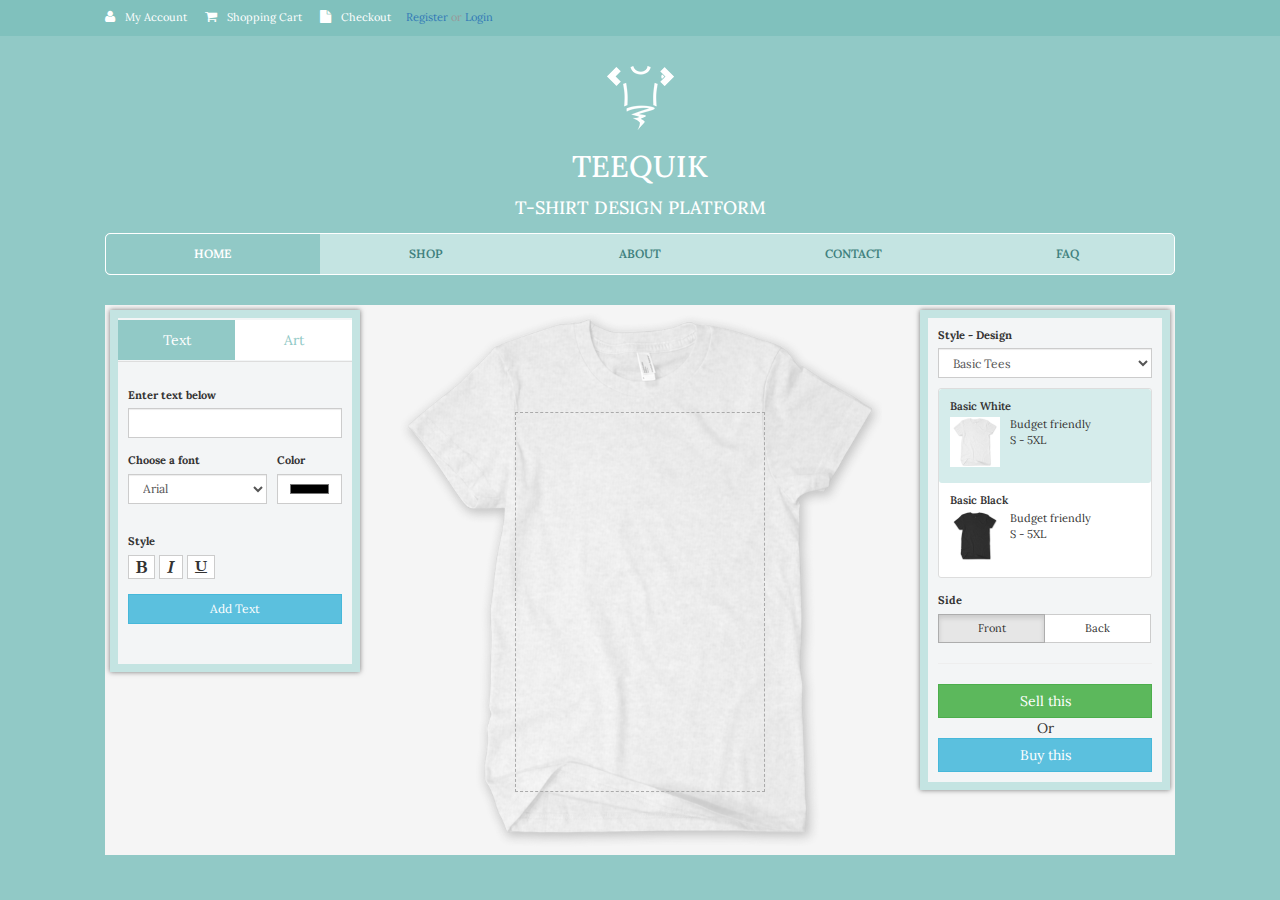
<file: index.html>
<!DOCTYPE html>
<html dir="ltr" class="ltr" lang="en">

<head>
  <meta charset="UTF-8" />
  <meta name="viewport" content="width=device-width, initial-scale=1">
  <meta http-equiv="X-UA-Compatible" content="IE=edge">
  <title>Teequik Design Platform</title>
  <base />
  <meta name="description" content="Teequik Design Platform" />
  <link href="template/image/catalog/cart.png" rel="icon" />
  <!-- <link href="template/catalog/view/theme/pav_foodstore/stylesheet/bootstrap.css" rel="stylesheet" /> -->
  <link href="template/catalog/view/theme/pav_foodstore/stylesheet/stylesheet.css" rel="stylesheet" />
  <link href="template/catalog/view/theme/pav_foodstore/stylesheet/paneltool.css" rel="stylesheet" />
  <link href="template/catalog/view/javascript/jquery/colorpicker/css/colorpicker.css" rel="stylesheet" />
  <link href="template/catalog/view/javascript/font-awesome/css/font-awesome.min.css" rel="stylesheet" />
  <link href="template/catalog/view/javascript/jquery/magnific/magnific-popup.css" rel="stylesheet" />
  <link href="template/catalog/view/javascript/jquery/owl-carousel/owl.carousel.css" rel="stylesheet" />
  <link href="template/catalog/view/javascript/jquery/owl-carousel/owl.transitions.css" rel="stylesheet" />
  <link href="template/catalog/view/theme/pav_foodstore/stylesheet/pavtestimonial.css" rel="stylesheet" />
  <link href="template/catalog/view/theme/pav_foodstore/stylesheet/sliderlayer/css/typo.css" rel="stylesheet" />
  <link href="template/catalog/view/theme/pav_foodstore/stylesheet/pavproductcarousel.css" rel="stylesheet" />
  <link href="template/catalog/view/theme/pav_foodstore/stylesheet/pavgallery.css" rel="stylesheet" />
  <link href="template/catalog/view/javascript/jquery/magnific/magnific-popup.css" rel="stylesheet" />
  <link href="template/catalog/view/theme/pav_foodstore/stylesheet/pavblog.css" rel="stylesheet" />
  <link href="template/catalog/view/theme/pav_foodstore/stylesheet/pavnewsletter.css" rel="stylesheet" />
  <link href="css/bootstrap.min.css" rel="stylesheet" />
  <link href="css/font-awesome.min.css" rel="stylesheet" />
  <link href="css/style.css" rel="stylesheet" />
  <script src="template/catalog/view/javascript/jquery/jquery-2.1.1.min.js"></script>
  <script src="template/catalog/view/javascript/jquery/magnific/jquery.magnific-popup.min.js"></script>
  <!-- <script src="template/catalog/view/javascript/bootstrap/js/bootstrap.min.js"></script> -->
  <script src="template/catalog/view/javascript/common.js"></script>
  <script src="template/catalog/view/theme/pav_foodstore/javascript/common.js"></script>
  <script src="template/catalog/view/javascript/jquery/colorpicker/js/colorpicker.js"></script>
  <script src="template/catalog/view/javascript/jquery/owl-carousel/owl.carousel.min.js"></script>
  <script src="template/catalog/view/javascript/layerslider/jquery.themepunch.plugins.min.js"></script>
  <script src="template/catalog/view/javascript/layerslider/jquery.themepunch.revolution.min.js"></script>
  <link href='http://fonts.googleapis.com/css?family=Lora:400,400italic,700,700italic' rel='stylesheet' type='text/css'>
</head>

<body id="offcanvas-container" class="offcanvas-container common-home page-home layout-fullwidth">
  <section class="row-offcanvas row-offcanvas-left offcanvas-pusher">
    <div id="page">
      <!-- header -->
      <header id="header">
        <div id="topbar">
          <div class="container">
            <div class="row  hidden-sm hidden-xs">
              <div class="col-xs-12">
                <ul class="links pull-left">
                  <li>
                    <a class="account" href="indexe223.html?route=account/account"><span class="fa fa-user"></span>My Account</a>
                  </li>
                  <li>
                    <a class="shoppingcart" href="index630e.html?route=checkout/cart"><span class="fa fa-shopping-cart"></span>Shopping Cart</a>
                  </li>
                  <li>
                    <a class="last checkout" href="index630e.html?route=checkout/checkout"><span class="fa fa-file"></span>Checkout</a>
                  </li> 
                </ul>
                <div class="welcome pull-left">
                  <a href="index5502.html?route=account/register">Register</a> or
                  <a href="indexe223.html?route=account/login">Login</a>
                </div>
              </div>

            </div>

            <div class="show-mobile hidden-lg hidden-md pull-right">
              <div class="quick-user pull-left">
                <div class="quickaccess-toggle">
                  <i class="fa fa-user"></i>                              
                </div>  
                <div class="inner-toggle">
                  <div class="login links">
                    <a href="index5502.html?route=account/register">Register</a> or
                    <a href="indexe223.html?route=account/login">Login</a>
                  </div>
                </div>            
              </div>

              <div class="quick-access pull-left">
                <div class="quickaccess-toggle">
                  <i class="fa fa-list"></i>                              
                </div>  
                <div class="inner-toggle">
                  <ul class="links pull-left">
                    <li><a class="wishlist" href="indexe223.html?route=account/wishlist" id="wishlist-total"><span class="fa fa-heart"></span>Wish List (0)</a></li>
                    <li><a class="account" href="indexe223.html?route=account/account"><span class="fa fa-user"></span>My Account</a></li>
                    <li><a class="shoppingcart" href="index630e.html?route=checkout/cart"><span class="fa fa-shopping-cart"></span>Shopping Cart</a></li>
                    <li><a class="last checkout" href="index630e.html?route=checkout/checkout"><span class="fa fa-file"></span>Checkout</a></li>        
                  </ul>
                </div>            
              </div>

              <div id="search_mobile" class="search pull-left">       

              </div>

              <div class="currency-mobile pull-left">
                <div class="quickaccess-toggle">
                  <i class="fa fa-money"></i>               
                </div>            
                <div class="inner-toggle">
                  <div class="currency pull-left">
                    <form action="http://demopavothemes.com/pav_food_store/index.php?route=common/currency/currency" method="post" enctype="multipart/form-data" class="currency">
                      <div class="btn-group">
                        <div class="">
                          <a href="javascript:void(0);" data-name="EUR" class="list-item currency-select"> 
                            €            </a>
                            <a href="javascript:void(0);" data-name="GBP" class="list-item currency-select">
                              £            </a>
                              <a title="US Dollar" class="list-item currency-select">                                 
                                <b class="item-symbol">$</b>   
                              </a>
                              <input type="hidden" name="code" value="">
                              <input type="hidden" name="redirect" value="index5502.html?route=account/register">
                            </div>
                          </div>      
                        </form>
                      </div> 
                    </div>                              
                  </div>        

                </div>  

              </div>
            </div>
            <div id="header-main">
              <div class="container">
                <div class="header-wrap">
                  <div id="logo-theme">
                    <a href="/">
                      <img src="images/logo-teequik.png" />
                    </a>
                    <h1>TEEQUIK</h1>
                    <h4>T-shirt Design Platform</h4>
                  </div>
                </div>
              </div>
            </div>
            <div id="pav-mainnav">
              <div class="container">
                <div class="mainnav-wrap">
                  <div class="row">
                    <div class="col-xs-12">
                      <div class="navbar">
                        <div class="pav-megamenu">
                          <div class="navbar">
                            <div id="mainmenutop" class="megamenu" role="navigation">
                              <div class="navbar-header">
                                <a href="javascript:;" data-target=".navbar-collapse" data-toggle="collapse" class="navbar-toggle">
                                  <span class="icon-bar"></span>
                                  <span class="icon-bar"></span>
                                  <span class="icon-bar"></span>
                                </a>
                                <div class="collapse navbar-collapse navbar-ex1-collapse">
                                  <ul class="nav navbar-nav megamenu">
                                    <li class="active">
                                      <a href="index.html"><span class="menu-title">Home</span></a>
                                    </li>
                                    <li>
                                      <a href="product-list.html"><span class="menu-title">Shop</span></a>
                                    </li>
                                    <li>
                                      <a href="#"><span class="menu-title">About</span></a>
                                    </li>
                                    <li>
                                      <a href="#"><span class="menu-title">Contact</span></a>
                                    </li>
                                    <li>
                                      <a href="#"><span class="menu-title">FAQ</span></a>
                                    </li>
                                  </ul>
                                </div>
                              </div>
                            </div>
                          </div>
                        </div>
                      </div>
                    </div>
                  </div>
                </div>
              </div>
            </div>
          </header>
          <!-- /header -->
          <!-- sys-notification -->
          <div id="sys-notification">
            <div class="container">
              <div id="notification"></div>
            </div>
          </div>
          <!-- /sys-notification -->
          <div class="container">
            <div class="row">
              <section id="sidebar-main" class="col-md-12">
                <div id="content">
                  <div class="">
                    <div class="workbox">
                      <div class="design-area">
                        <input type="hidden" id="hiddenData" data-front-img="images/mockup-front.png" data-back-img="images/mockup-back.png" />
                        <input type="file" id="imgLoader" style="display: none;" />
                        <canvas id="myCanvas" width="980" height="550"></canvas>
                        <canvas id="myCanvas_front" width="980" height="550" style="display: none"></canvas>
                        <canvas id="myCanvas_back" width="980" height="550" style="display: none"></canvas>
                        <div class="control-box control-box-left panel">
                          <div class="panel-heading">
                            <!-- Nav tabs -->
                            <ul class="nav nav-tabs" role="tablist">
                              <li class="active"><a href="#tabText" data-toggle="tab">Text</a></li>
                              <li><a href="#tabArt" data-toggle="tab">Art</a></li>
                            </ul>
                          </div>
                          <div class="panel-body">
                            <div class="tab-content">
                              <div class="tab-pane fade in active" id="tabText">
                                <div class="form">
                                  <div class="form-group">
                                    <label class="control-label">Enter text below</label>
                                    <div>
                                      <input type="text" class="form-control input-sm" name="text" />
                                    </div>
                                  </div>
                                  <div class="form-group">
                                    <div class="row toolbar-action-fonts">
                                      <div class="col-xs-8">
                                        <label class="control-label">Choose a font</label>
                                        <div>
                                          <select class="form-control input-sm" id="inputFontFamily">
                                            <option value="Arial">Arial</option>
                                            <option value="Courier New">Courier New</option>
                                            <option value="Calibri">Calibri</option>
                                          </select>
                                        </div>
                                      </div>
                                      <div class="col-xs-4">
                                        <div class="form-group">
                                          <label class="control-label">Color</label>
                                          <div class="list-colors">
                                            <input type="color" class="form-control input-sm" id="inputColor">
                                          </div>
                                        </div>
                                      </div>
                                    </div>
                                  </div>
                                  <div class="form-group">
                                    <div class="row">
                                      <div class="col-xs-6">
                                        <label class="control-label">Style</label>
                                        <div id="text-style" class="toolbar-action-style">
                                          <span id="text-style-b" class="btn btn-default btn-xs fa fa-bold" data-event="styling" data-value="styleB"></span>
                                          <span id="text-style-i" class="btn btn-default btn-xs fa fa-italic" data-event="styling" data-value="styleI"></span>
                                          <span id="text-style-u" class="btn btn-default btn-xs fa fa-underline" data-event="styling" data-value="styleU"></span>
                                        </div>
                                      </div>
                                      <div class="col-xs-6">
                                        <br>
                                      </div>
                                      <div class="col-xs-6" hidden>
                                        <label class="control-label">Align</label>
                                        <div id="text-align">
                                          <span id="text-align-left" class="btn btn-default btn-xs fa fa-align-left active" data-event="styling" data-value="alignL"></span>
                                          <span id="text-align-center" class="btn btn-default btn-xs fa fa-align-center" data-event="styling" data-value="alignC"></span>
                                          <span id="text-align-right" class="btn btn-default btn-xs fa fa-align-right" data-event="styling" data-value="alignR"></span>
                                        </div>
                                      </div>
                                    </div>
                                  </div>
                                  <div>
                                    <button class="btn btn-info btn-sm btn-block" type="text" data-action="addText">Add Text</button>
                                    <button class="btn btn-success btn-sm btn-block" type="text" data-action="updateText" style="display: none">
                                      Save
                                    </button>
                                  </div>
                                </div>
                                <div class="clear"></div>
                              </div>
                              <div class="tab-pane" id="tabArt">
                                <br>
                                <button class="btn btn-info btn-block" type="button" data-toggle="modal" data-target="#modalArtwork">Browse Artwork</button>
                                <br>
                                <div class="text-center">Or</div>
                                <br>
                                <button class="btn btn-info btn-block" type="button" data-action="openFileDialog">Upload your own</button>
                                <br>
                              </div>
                            </div>
                          </div>
                        </div>
                        <div class="control-box control-box-right panel" id="panelMediaList">
                          <div class="panel-body">
                            <div class="form">
                              <div class="form-group">
                                <label class="control-label">Style - Design</label>
                                <div>
                                  <select class="form-control input-sm">
                                    <option>Basic Tees</option>
                                  </select>
                                </div>
                                <div class="media-list">
                                  <div class="media active" data-front-img="images/mockup-front.png" data-back-img="images/mockup-back.png">
                                    <h6 class="media-heading">Basic White</h6>
                                    <div class="media-left">
                                      <div class="media-side">
                                        <img class="media-object" src="images/mockup-front.png" alt="...">
                                      </div>
                                    </div>
                                    <div class="media-body">
                                      <div>Budget friendly</div>
                                      <div>S - 5XL</div>
                                    </div>
                                  </div>
                                  <div class="media" data-front-img="images/black-mockup-front.png" data-back-img="images/black-mockup-back.png">
                                    <h6 class="media-heading">Basic Black</h6>
                                    <div class="media-left">
                                      <div class="media-side">
                                        <img class="media-object" src="images/black-mockup-front.png" alt="...">
                                      </div>
                                    </div>
                                    <div class="media-body">
                                      <div>Budget friendly</div>
                                      <div>S - 5XL</div>
                                    </div>
                                  </div>
                                </div>
                              </div>
                              <div class="form-group">
                                <label class="control-label">Side</label>
                                <div>
                                  <div class="btn-group" data-toggle="buttons">
                                    <label class="btn btn-default btn-sm active">
                                      <input type="radio" name="rdSide" value="front" checked> Front
                                    </label>
                                    <label class="btn btn-default btn-sm">
                                      <input type="radio" name="rdSide" value="back"> Back
                                    </label>
                                  </div>
                                </div>
                              </div>
                            </div>
                            <hr>
                            <div>
                              <button class="btn btn-success btn-block" type="button" id="btnSell">Sell this</button>
                              <div class="text-center">Or</div>
                              <button class="btn btn-info btn-block" type="button" data-action="openFileDialog">Buy this</button>
                            </div>
                          </div>
                        </div>
                      </div>
                    </div>
                  </div>

                  <div class="modal fade" id="modalArtwork" tabindex="-1">
                    <div class="modal-dialog" role="document">
                      <div class="modal-content">
                        <div class="modal-header">
                          <button type="button" class="close" data-dismiss="modal"><span aria-hidden="true">&times;</span></button>
                          <h4 class="modal-title" id="myModalLabel">Artwork</h4>
                        </div>
                        <div class="modal-body">
                          <div class="row">
                            <div class="col-sm-3">
                              <div class="ratio-wrapper ratio-wrapper-1-1">
                                <div class="ratio-item art-item">
                                  <div class="img-container">
                                    <img class="img-responsive" src="images/clipart/blastoise.png"/>
                                  </div>
                                </div>
                              </div>
                            </div>
                            <div class="col-sm-3">
                              <div class="ratio-wrapper ratio-wrapper-1-1">
                                <div class="ratio-item art-item">
                                  <div class="img-container">
                                    <img class="img-responsive" src="images/clipart/bulbasaur.png"/>
                                  </div>
                                </div>
                              </div>
                            </div>
                            <div class="col-sm-3">
                              <div class="ratio-wrapper ratio-wrapper-1-1">
                                <div class="ratio-item art-item">
                                  <div class="img-container">
                                    <img class="img-responsive" src="images/clipart/charizard.png"/>
                                  </div>
                                </div>
                              </div>
                            </div>
                            <div class="col-sm-3">
                              <div class="ratio-wrapper ratio-wrapper-1-1">
                                <div class="ratio-item art-item">
                                  <div class="img-container">
                                    <img class="img-responsive" src="images/clipart/charmeleon.png"/>
                                  </div>
                                </div>
                              </div>
                            </div>
                          </div>
                        </div>
                        <div class="modal-footer">
                          <button type="button" class="btn btn-default" data-dismiss="modal">Close</button>
                        </div>
                      </div>
                    </div>
                  </div>

                  <div class="modal fade" id="modalPreview" tabindex="-1">
                    <div class="modal-dialog modal-lg" role="document">
                      <div class="modal-content">
                        <div class="modal-header">
                          <button type="button" class="close" data-dismiss="modal">
                            <span aria-hidden="true">&times;</span>
                          </button>
                          <h4 class="modal-title">Your new Product</h4>
                        </div>
                        <div class="modal-body">

                          <div class="row">
                            <div class="col-sm-4">
                              <form class="well">
                                <div class="form-group">
                                  <label for="">Product name</label>
                                  <input type="text" class="form-control">
                                </div>
                                <div class="form-group">
                                  <label for="">Description</label>
                                  <textarea class="form-control"></textarea>
                                </div>

                                <button type="submit" class="btn btn-primary btn-block">Submit</button>
                              </form>
                              <h5><strong>Preview Information:</strong></h5>
                              <table class="table table-striped table-bordered brief">
                                <tr>
                                  <th>Type</th>
                                  <td>Basic Tees</td>
                                </tr>
                                <tr>
                                  <th>Available Size</th>
                                  <td>S, M, L, XL, XXL</td>
                                </tr>
                                <tr>
                                  <th>Color</th>
                                  <td>Red, Black, White</td>
                                </tr>
                                <tr>
                                  <th>Unit Price</th>
                                  <td>130.000đ</td>
                                </tr>
                              </table>
                            </div>
                            <div class="col-sm-8">
                              <h4>Front / Back Design</h4>
                              <div class="row">
                                <div class="col-sm-6">
                                  <div class="shirt-preview" data-side="front">
                                    <div class="img-container tshirt">
                                      <img/>
                                    </div>
                                    <div class="img-container object">
                                      <img/>
                                    </div>
                                  </div>
                                </div>
                                <div class="col-sm-6">
                                  <div class="shirt-preview" data-side="back">
                                    <div class="img-container tshirt">
                                      <img/>
                                    </div>
                                    <div class="img-container object">
                                      <img/>
                                    </div>
                                  </div>
                                </div>
                              </div>
                            </div>
                            

                          </div>
                        </div>
                        <!-- <div class="modal-footer">
                          <button type="button" class="btn btn-success">Save</button>
                        </div> -->
                      </div>
                    </div>
                  </div>

                  <script src="js/jquery-1.9.1.js"></script>
                  <script src="js/bootstrap.min.js"></script>
                  <script src="vendors/fabricjs/fabric.min.js"></script>
                  <script src="js/design.js"></script>
                </div>
                <!--end Box-->
              </div>
            </section>
          </div>
        </div>
      </div>
    </section>
  </body>

  </html>
</file>
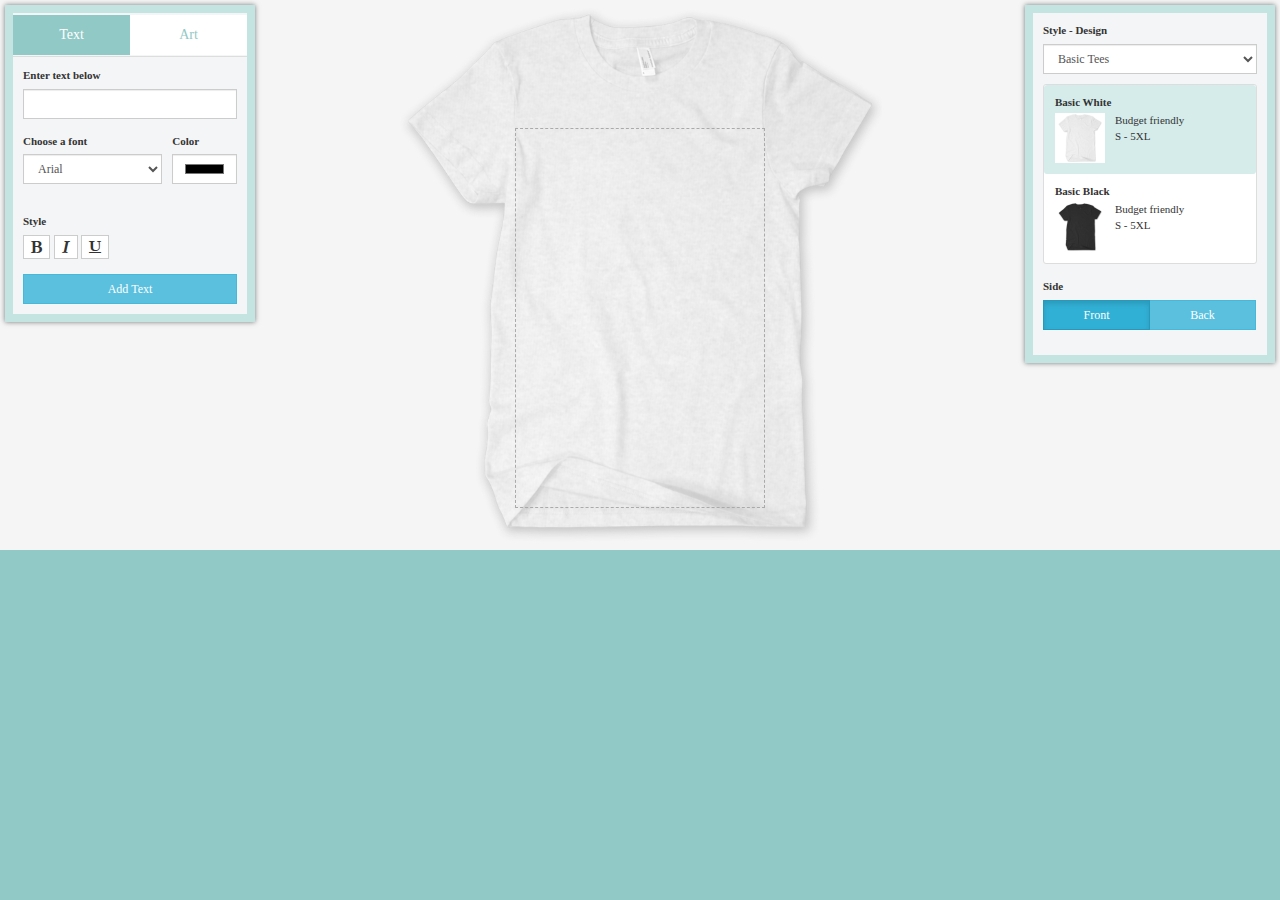
<file: design.html>
<html>

<head>
  <link href="css/bootstrap.min.css" rel="stylesheet" />
  <link href="css/font-awesome.min.css" rel="stylesheet" />
  <link href="css/theme.css" rel="stylesheet" />
  <link href="css/style.css" rel="stylesheet" />
</head>

<body>
  <div class=""></div>
  <div class="workbox">
    <div class="design-area">
      <input type="hidden" id="hiddenData" data-front-img="images/mockup-front.png" data-back-img="images/mockup-back.png" />
      <canvas id="myCanvas" width="980" height="550"></canvas>
      
      <div class="control-box control-box-left panel">
        <div class="panel-heading">
          <!-- Nav tabs -->
          <ul class="nav nav-tabs" role="tablist">
            <li class="active"><a href="#tabText" data-toggle="tab">Text</a></li>
            <li><a href="#tabArt" data-toggle="tab">Art</a></li>
          </ul>
        </div>
        <div class="panel-body">
          <div class="tab-content">
            <div class="tab-pane fade in active" id="tabText">
              <div class="form">
                <div class="form-group">
                  <label class="control-label">Enter text below</label>
                  <div>
                    <input type="text" class="form-control input-sm" name="text" />
                  </div>
                </div>
                <div class="form-group">
                  <div class="row toolbar-action-fonts">
                    <div class="col-xs-8">
                      <label class="control-label">Choose a font</label>
                      <div>
                        <select class="form-control input-sm" id="inputFontFamily">
                          <option value="Arial">Arial</option>
                          <option value="Courier New">Courier New</option>
                          <option value="Calibri">Calibri</option>
                        </select>
                      </div>
                    </div>
                    <div class="col-xs-4">
                      <div class="form-group">
                        <label class="control-label">Color</label>
                        <div class="list-colors">
                          <input type="color" class="form-control input-sm" id="inputColor">
                        </div>
                      </div>
                    </div>
                  </div>
                </div>
                <div class="form-group">
                  <div class="row">
                    <div class="col-xs-6">
                      <label class="control-label">Style</label>
                      <div id="text-style" class="toolbar-action-style">
                        <span id="text-style-b" class="btn btn-default btn-xs fa fa-bold" data-event="styling" data-value="styleB"></span>
                        <span id="text-style-i" class="btn btn-default btn-xs fa fa-italic" data-event="styling" data-value="styleI"></span>
                        <span id="text-style-u" class="btn btn-default btn-xs fa fa-underline" data-event="styling" data-value="styleU"></span>
                      </div>
                    </div>
                    <div class="col-xs-6">
                      <br>
                    </div>
                    <div class="col-xs-6" hidden>
                      <label class="control-label">Align</label>
                      <div id="text-align">
                        <span id="text-align-left" class="btn btn-default btn-xs fa fa-align-left active" data-event="styling" data-value="alignL"></span>
                        <span id="text-align-center" class="btn btn-default btn-xs fa fa-align-center" data-event="styling" data-value="alignC"></span>
                        <span id="text-align-right" class="btn btn-default btn-xs fa fa-align-right" data-event="styling" data-value="alignR"></span>
                      </div>
                    </div>
                  </div>
                </div>
                <div>
                  <button class="btn btn-info btn-sm btn-block" type="text" data-action="addText">Add Text</button>
                  <button class="btn btn-success btn-sm btn-block" type="text" data-action="updateText" style="display: none">
                    Save
                  </button>
                </div>
              </div>
              <div class="clear"></div>
            </div>
            <div class="tab-pane" id="tabArt">
              <br>
              <button class="btn btn-info btn-block" type="button" data-toggle="modal" data-target="#modalArtwork">Browse Artwork</button>
              <br>
              <div class="text-center">Or</div>
              <br>
              <button class="btn btn-info btn-block" type="button" data-action="openFileDialog">Upload your own</button>
              <br>
            </div>
          </div>
        </div>
      </div>
      <div class="control-box control-box-right panel" id="panelMediaList">
        <div class="panel-body">
          <div class="form">
            <div class="form-group">
              <label class="control-label">Style - Design</label>
              <div>
                <select class="form-control input-sm">
                  <option>Basic Tees</option>
                </select>
              </div>
              <div class="media-list">
                <div class="media active" data-front-img="images/mockup-front.png" data-back-img="images/mockup-back.png">
                  <h6 class="media-heading">Basic White</h4>
                    <div class="media-left">
                      <div class="media-side">
                        <img class="media-object" src="images/mockup-front.png" alt="...">
                      </div>
                    </div>
                    <div class="media-body">
                      <div>Budget friendly</div>
                      <div>S - 5XL</div>
                    </div>
                  </div>
                  <div class="media" data-front-img="images/black-mockup-front.png" data-back-img="images/black-mockup-back.png">
                    <h6 class="media-heading">Basic Black</h4>
                      <div class="media-left">
                        <div class="media-side">
                          <img class="media-object" src="images/black-mockup-front.png" alt="...">
                        </div>
                      </div>
                      <div class="media-body">
                        <div>Budget friendly</div>
                        <div>S - 5XL</div>
                      </div>
                    </div>
                  </div>
                </div>
                <div class="form-group">
                  <label class="control-label">Side</label>
                  <div>
                    <div class="btn-group" data-toggle="buttons">
                      <label class="btn btn-info btn-sm active">
                        <input type="radio" name="rdSide" value="front" checked> Front
                      </label>
                      <label class="btn btn-info btn-sm">
                        <input type="radio" name="rdSide" value="back"> Back
                      </label>
                    </div>
                  </div>
                </div>
              </div>
            </div>
          </div>
        </div>
      </div>
    </div>

    <div class="modal fade" id="modalArtwork" tabindex="-1">
      <div class="modal-dialog" role="document">
        <div class="modal-content">
          <div class="modal-header">
            <button type="button" class="close" data-dismiss="modal"><span aria-hidden="true">&times;</span></button>
            <h4 class="modal-title" id="myModalLabel">Artwork</h4>
          </div>
          <div class="modal-body">
            <div class="row">
              <div class="col-sm-3">
                <div class="ratio-wrapper ratio-wrapper-1-1">
                  <div class="ratio-item art-item">
                    <div class="img-container">
                      <img class="img-responsive" src="images/clipart/blastoise.png"/>
                    </div>
                  </div>
                </div>
              </div>
              <div class="col-sm-3">
                <div class="ratio-wrapper ratio-wrapper-1-1">
                  <div class="ratio-item art-item">
                    <div class="img-container">
                      <img class="img-responsive" src="images/clipart/bulbasaur.png"/>
                    </div>
                  </div>
                </div>
              </div>
              <div class="col-sm-3">
                <div class="ratio-wrapper ratio-wrapper-1-1">
                  <div class="ratio-item art-item">
                    <div class="img-container">
                      <img class="img-responsive" src="images/clipart/charizard.png"/>
                    </div>
                  </div>
                </div>
              </div>
              <div class="col-sm-3">
                <div class="ratio-wrapper ratio-wrapper-1-1">
                  <div class="ratio-item art-item">
                    <div class="img-container">
                      <img class="img-responsive" src="images/clipart/charmeleon.png"/>
                    </div>
                  </div>
                </div>
              </div>
            </div>
          </div>
          <div class="modal-footer">
            <button type="button" class="btn btn-default" data-dismiss="modal">Close</button>
          </div>
        </div>
      </div>
    </div>

    <script src="js/jquery-1.9.1.js"></script>
    <script src="js/bootstrap.min.js"></script>
    <script src="vendors/fabricjs/fabric.min.js"></script>
    <script src="js/design.js"></script>
  </body>

  </html>
</file>
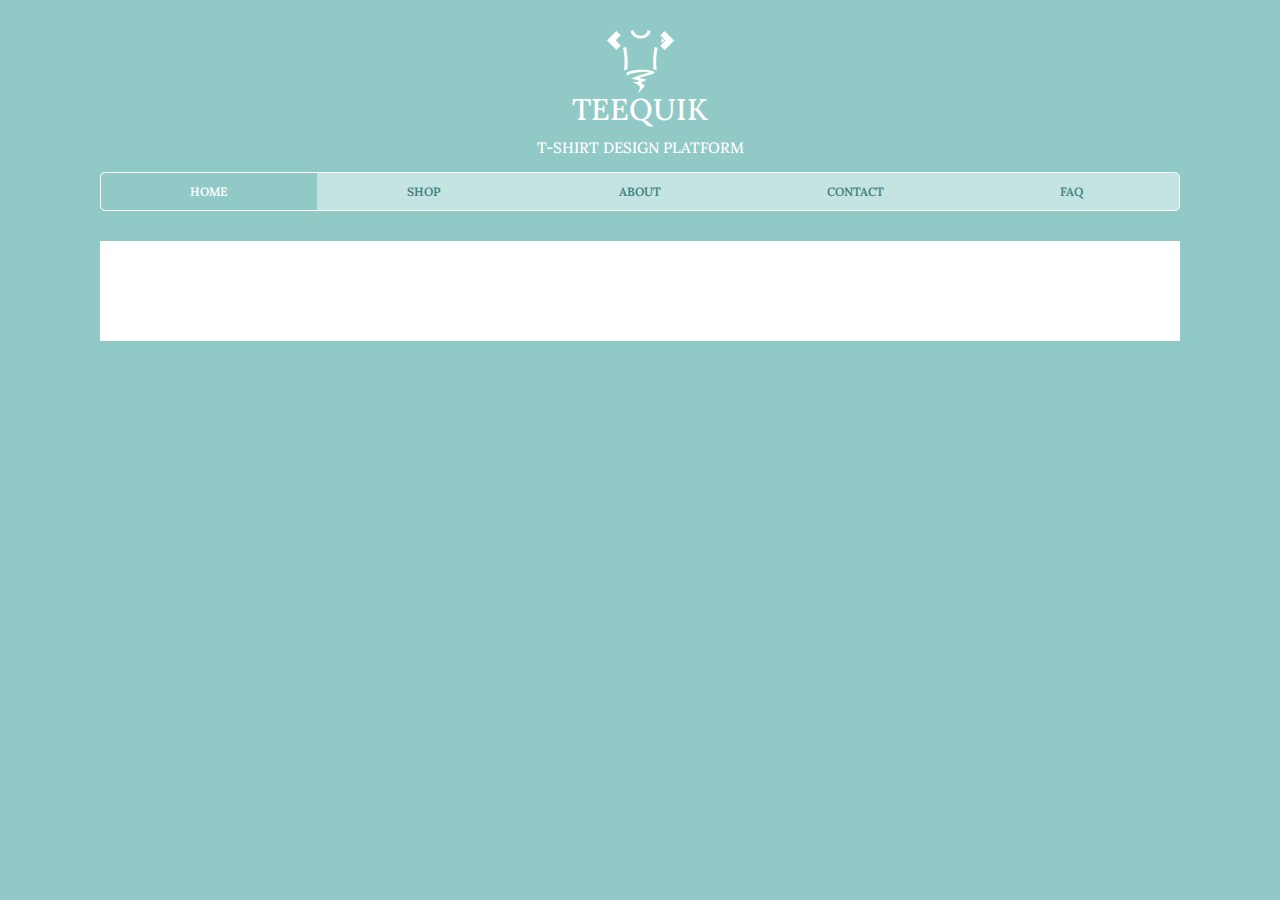
<file: index - Copy (2).html>
<!DOCTYPE html>
<html dir="ltr" class="ltr" lang="en">

<head>
  <meta charset="UTF-8" />
  <meta name="viewport" content="width=device-width, initial-scale=1">
  <meta http-equiv="X-UA-Compatible" content="IE=edge">
  <title>Teequik Design Platform</title>
  <base />
  <meta name="description" content="Teequik Design Platform" />
  <link href="template/image/catalog/cart.png" rel="icon" />
  <link href="template/catalog/view/theme/pav_foodstore/stylesheet/bootstrap.css" rel="stylesheet" />
  <link href="template/catalog/view/theme/pav_foodstore/stylesheet/stylesheet.css" rel="stylesheet" />
  <link href="template/catalog/view/theme/pav_foodstore/stylesheet/paneltool.css" rel="stylesheet" />
  <link href="template/catalog/view/javascript/jquery/colorpicker/css/colorpicker.css" rel="stylesheet" />
  <link href="template/catalog/view/javascript/font-awesome/css/font-awesome.min.css" rel="stylesheet" />
  <link href="template/catalog/view/javascript/jquery/magnific/magnific-popup.css" rel="stylesheet" />
  <link href="template/catalog/view/javascript/jquery/owl-carousel/owl.carousel.css" rel="stylesheet" />
  <link href="template/catalog/view/javascript/jquery/owl-carousel/owl.transitions.css" rel="stylesheet" />
  <link href="template/catalog/view/theme/pav_foodstore/stylesheet/pavtestimonial.css" rel="stylesheet" />
  <link href="template/catalog/view/theme/pav_foodstore/stylesheet/sliderlayer/css/typo.css" rel="stylesheet" />
  <link href="template/catalog/view/theme/pav_foodstore/stylesheet/pavproductcarousel.css" rel="stylesheet" />
  <link href="template/catalog/view/theme/pav_foodstore/stylesheet/pavgallery.css" rel="stylesheet" />
  <link href="template/catalog/view/javascript/jquery/magnific/magnific-popup.css" rel="stylesheet" />
  <link href="template/catalog/view/theme/pav_foodstore/stylesheet/pavblog.css" rel="stylesheet" />
  <link href="template/catalog/view/theme/pav_foodstore/stylesheet/pavnewsletter.css" rel="stylesheet" />
  <link href="css/style.css" rel="stylesheet" />
  <script src="template/catalog/view/javascript/jquery/jquery-2.1.1.min.js"></script>
  <script src="template/catalog/view/javascript/jquery/magnific/jquery.magnific-popup.min.js"></script>
  <script src="template/catalog/view/javascript/bootstrap/js/bootstrap.min.js"></script>
  <script src="template/catalog/view/javascript/common.js"></script>
  <script src="template/catalog/view/theme/pav_foodstore/javascript/common.js"></script>
  <script src="template/catalog/view/javascript/jquery/colorpicker/js/colorpicker.js"></script>
  <script src="template/catalog/view/javascript/jquery/owl-carousel/owl.carousel.min.js"></script>
  <script src="template/catalog/view/javascript/layerslider/jquery.themepunch.plugins.min.js"></script>
  <script src="template/catalog/view/javascript/layerslider/jquery.themepunch.revolution.min.js"></script>
  <link href='http://fonts.googleapis.com/css?family=Lora:400,400italic,700,700italic' rel='stylesheet' type='text/css'>
</head>

<body id="offcanvas-container" class="offcanvas-container common-home page-home layout-fullwidth">
  <section class="row-offcanvas row-offcanvas-left offcanvas-pusher">
    <div id="page">
      <!-- header -->
      <header id="header">
        <div id="header-main">
          <div class="container">
            <div class="header-wrap">
              <div id="logo-theme">
                <a href="/">
                  <img src="images/logo-teequik.png" />
                </a>
                <h1>TEEQUIK</h1>
                <h4>T-shirt Design Platform</h4>
              </div>
            </div>
          </div>
        </div>
        <div id="pav-mainnav">
          <div class="container">
            <div class="mainnav-wrap">
              <div class="row">
                <div class="col-xs-12">
                  <div class="navbar">
                    <div class="pav-megamenu">
                      <div class="navbar">
                        <div id="mainmenutop" class="megamenu" role="navigation">
                          <div class="navbar-header">
                            <a href="javascript:;" data-target=".navbar-collapse" data-toggle="collapse" class="navbar-toggle">
                              <span class="icon-bar"></span>
                              <span class="icon-bar"></span>
                              <span class="icon-bar"></span>
                            </a>
                            <div class="collapse navbar-collapse navbar-ex1-collapse">
                              <ul class="nav navbar-nav megamenu">
                                <li class="active">
                                  <a href="index.html"><span class="menu-title">Home</span></a>
                                </li>
                                <li>
                                  <a href="product-list.html"><span class="menu-title">Shop</span></a>
                                </li>
                                <li>
                                  <a href="#"><span class="menu-title">About</span></a>
                                </li>
                                <li>
                                  <a href="#"><span class="menu-title">Contact</span></a>
                                </li>
                                <li>
                                  <a href="#"><span class="menu-title">FAQ</span></a>
                                </li>
                              </ul>
                            </div>
                          </div>
                        </div>
                      </div>
                    </div>
                  </div>
                </div>
              </div>
            </div>
          </div>
        </div>
      </header>
      <!-- /header -->
      <!-- sys-notification -->
      <div id="sys-notification">
        <div class="container">
          <div id="notification"></div>
        </div>
      </div>
      <!-- /sys-notification -->
      <div class="container">
        <div class="row">
          <section id="sidebar-main" class="col-md-12">
            <div id="content">
              <div class="box">
              </div>
            </div>
          </section>
        </div>
      </div>
    </div>
  </section>
</body>

</html>
</file>
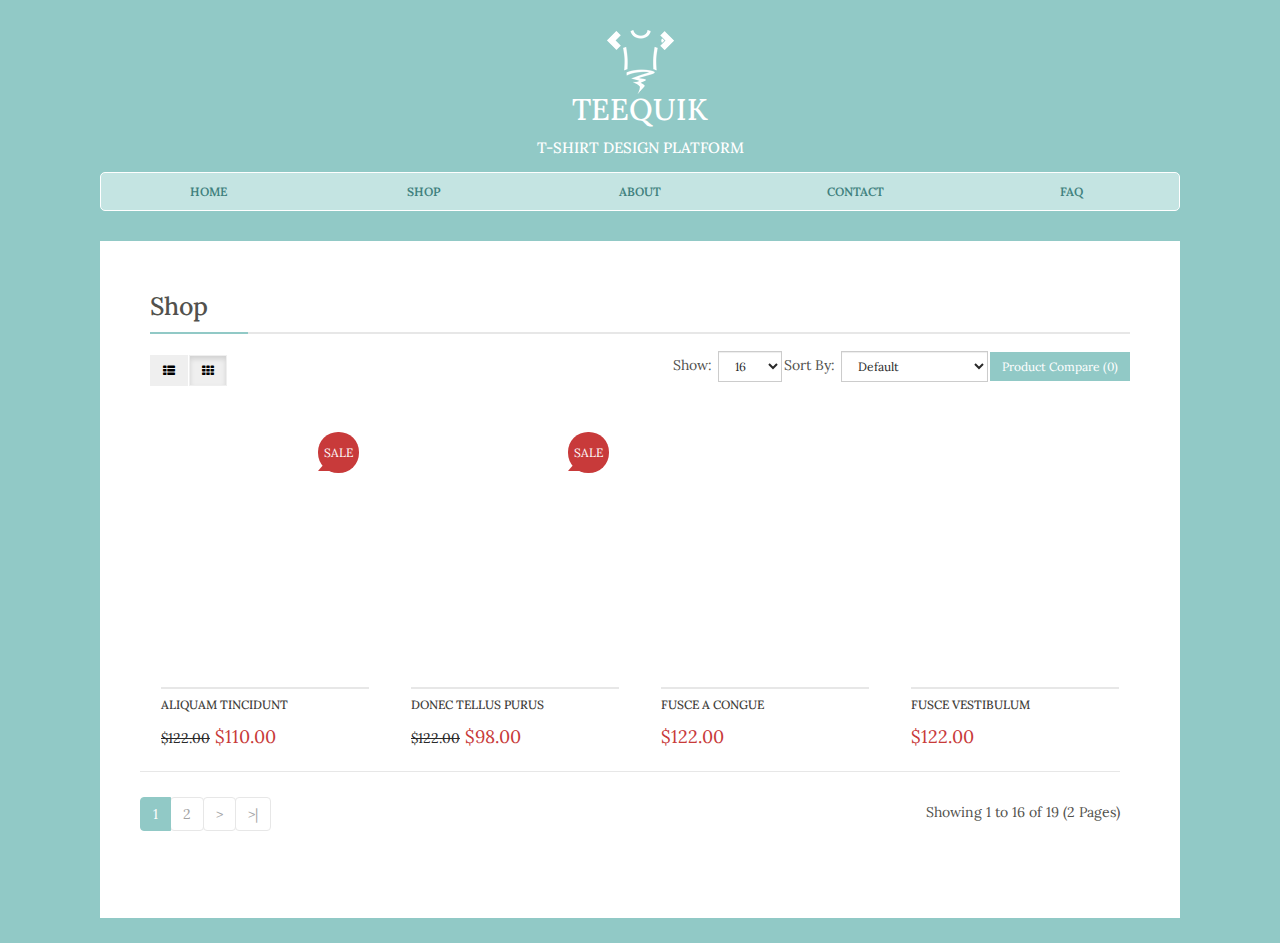
<file: product-list.html>
<!DOCTYPE html>
<html dir="ltr" class="ltr" lang="en">

<head>
  <meta charset="UTF-8" />
  <meta name="viewport" content="width=device-width, initial-scale=1">
  <meta http-equiv="X-UA-Compatible" content="IE=edge">
  <title>Teequik Design Platform</title>
  <base />
  <meta name="description" content="Teequik Design Platform" />
  <link href="template/image/catalog/cart.png" rel="icon" />
  <link href="template/catalog/view/theme/pav_foodstore/stylesheet/bootstrap.css" rel="stylesheet" />
  <link href="template/catalog/view/theme/pav_foodstore/stylesheet/stylesheet.css" rel="stylesheet" />
  <link href="template/catalog/view/theme/pav_foodstore/stylesheet/paneltool.css" rel="stylesheet" />
  <link href="template/catalog/view/javascript/jquery/colorpicker/css/colorpicker.css" rel="stylesheet" />
  <link href="template/catalog/view/javascript/font-awesome/css/font-awesome.min.css" rel="stylesheet" />
  <link href="template/catalog/view/javascript/jquery/magnific/magnific-popup.css" rel="stylesheet" />
  <link href="template/catalog/view/javascript/jquery/owl-carousel/owl.carousel.css" rel="stylesheet" />
  <link href="template/catalog/view/javascript/jquery/owl-carousel/owl.transitions.css" rel="stylesheet" />
  <link href="template/catalog/view/theme/pav_foodstore/stylesheet/pavtestimonial.css" rel="stylesheet" />
  <link href="template/catalog/view/theme/pav_foodstore/stylesheet/sliderlayer/css/typo.css" rel="stylesheet" />
  <link href="template/catalog/view/theme/pav_foodstore/stylesheet/pavproductcarousel.css" rel="stylesheet" />
  <link href="template/catalog/view/theme/pav_foodstore/stylesheet/pavgallery.css" rel="stylesheet" />
  <link href="template/catalog/view/javascript/jquery/magnific/magnific-popup.css" rel="stylesheet" />
  <link href="template/catalog/view/theme/pav_foodstore/stylesheet/pavblog.css" rel="stylesheet" />
  <link href="template/catalog/view/theme/pav_foodstore/stylesheet/pavnewsletter.css" rel="stylesheet" />
  <link href="css/style.css" rel="stylesheet" />
  <script src="template/catalog/view/javascript/jquery/jquery-2.1.1.min.js"></script>
  <script src="template/catalog/view/javascript/jquery/magnific/jquery.magnific-popup.min.js"></script>
  <script src="template/catalog/view/javascript/bootstrap/js/bootstrap.min.js"></script>
  <script src="template/catalog/view/javascript/common.js"></script>
  <script src="template/catalog/view/theme/pav_foodstore/javascript/common.js"></script>
  <script src="template/catalog/view/javascript/jquery/colorpicker/js/colorpicker.js"></script>
  <script src="template/catalog/view/javascript/jquery/owl-carousel/owl.carousel.min.js"></script>
  <script src="template/catalog/view/javascript/layerslider/jquery.themepunch.plugins.min.js"></script>
  <script src="template/catalog/view/javascript/layerslider/jquery.themepunch.revolution.min.js"></script>
  <link href='http://fonts.googleapis.com/css?family=Lora:400,400italic,700,700italic' rel='stylesheet' type='text/css'>
</head>

<body id="offcanvas-container" class="offcanvas-container common-home page-home layout-fullwidth">
  <section class="row-offcanvas row-offcanvas-left offcanvas-pusher">
    <div id="page">
      <!-- header -->
      <header id="header">
        <div id="header-main">
          <div class="container">
            <div class="header-wrap">
              <div id="logo-theme">
                <a href="/">
                  <img src="images/logo-teequik.png" />
                </a>
                <h1>TEEQUIK</h1>
                <h4>T-shirt Design Platform</h4>
              </div>
            </div>
          </div>
        </div>
        <div id="pav-mainnav">
          <div class="container">
            <div class="mainnav-wrap">
              <div class="row">
                <div class="col-xs-12">
                  <div class="navbar">
                    <div class="pav-megamenu">
                      <div class="navbar">
                        <div id="mainmenutop" class="megamenu" role="navigation">
                          <div class="navbar-header">
                            <a href="javascript:;" data-target=".navbar-collapse" data-toggle="collapse" class="navbar-toggle">
                              <span class="icon-bar"></span>
                              <span class="icon-bar"></span>
                              <span class="icon-bar"></span>
                            </a>
                            <div class="collapse navbar-collapse navbar-ex1-collapse">
                              <ul class="nav navbar-nav megamenu">
                                <li>
                                  <a href="#"><span class="menu-title">Home</span></a>
                                </li>
                                <li>
                                  <a href="#"><span class="menu-title">Shop</span></a>
                                </li>
                                <li>
                                  <a href="#"><span class="menu-title">About</span></a>
                                </li>
                                <li>
                                  <a href="#"><span class="menu-title">Contact</span></a>
                                </li>
                                <li>
                                  <a href="#"><span class="menu-title">FAQ</span></a>
                                </li>
                              </ul>
                            </div>
                          </div>
                        </div>
                      </div>
                    </div>
                  </div>
                </div>
              </div>
            </div>
          </div>
        </div>
      </header>
      <!-- /header -->
      <!-- sys-notification -->
      <div id="sys-notification">
        <div class="container">
          <div id="notification"></div>
        </div>
      </div>
      <!-- /sys-notification -->
      <div class="container">
        <div class="row">
          <section id="sidebar-main" class="col-md-12">
            <div id="content">
              <div class="box">
                <h1>Shop</h1>
                <div class="product-filter ">
                  <div class="inner clearfix">
                    <div class="display">
                      <div class="btn-group group-switch">
                        <button type="button" id="list-view" class="btn btn-switch list" data-toggle="tooltip" title="List"><i class="fa fa-th-list"></i></button>
                        <button type="button" id="grid-view" class="btn btn-switch grid active" data-toggle="tooltip" title="Grid"><i class="fa fa-th"></i></button>
                      </div>
                    </div>
                    <div class="filter-right">
                      <div class="product-compare"><a href="index6431.html?route=product/compare" class="btn btn-theme-primary" id="compare-total">Product Compare (0)</a></div>
                      <div class="sort">
                        <span>Sort By:</span>
                        <select class="form-control" onchange="location = this.value;">
                          <option value="http://demopavothemes.com/pav_food_store/index.php?route=product/category&amp;path=24&amp;sort=p.sort_order&amp;order=ASC" selected="selected">Default</option>
                          <option value="index74e5.html?route=product/category&amp;path=24&amp;sort=pd.name&amp;order=ASC">Name (A - Z)</option>
                          <option value="indexfe47.html?route=product/category&amp;path=24&amp;sort=pd.name&amp;order=DESC">Name (Z - A)</option>
                          <option value="indexe9dd.html?route=product/category&amp;path=24&amp;sort=p.price&amp;order=ASC">Price (Low &gt; High)</option>
                          <option value="index231d.html?route=product/category&amp;path=24&amp;sort=p.price&amp;order=DESC">Price (High &gt; Low)</option>
                          <option value="index3578.html?route=product/category&amp;path=24&amp;sort=rating&amp;order=DESC">Rating (Highest)</option>
                          <option value="index0c37.html?route=product/category&amp;path=24&amp;sort=rating&amp;order=ASC">Rating (Lowest)</option>
                          <option value="index56d8.html?route=product/category&amp;path=24&amp;sort=p.model&amp;order=ASC">Model (A - Z)</option>
                          <option value="index4d71.html?route=product/category&amp;path=24&amp;sort=p.model&amp;order=DESC">Model (Z - A)</option>
                        </select>
                      </div>
                      <div class="limit">
                        <span>Show:</span>
                        <select class="form-control" onchange="location = this.value;">
                          <option value="http://demopavothemes.com/pav_food_store/index.php?route=product/category&amp;path=24&amp;limit=16" selected="selected">16</option>
                          <option value="index1411.html?route=product/category&amp;path=24&amp;limit=25">25</option>
                          <option value="index4440.html?route=product/category&amp;path=24&amp;limit=50">50</option>
                          <option value="index084e.html?route=product/category&amp;path=24&amp;limit=75">75</option>
                          <option value="indexbd8e.html?route=product/category&amp;path=24&amp;limit=100">100</option>
                        </select>
                      </div>
                    </div>
                  </div>
                </div>
                <div id="products" class="product-grid">
                  <div class="products-block">
                    <div class="row product-items">
                      <div class="col-lg-3 col-md-3 col-sm-6 col-xs-12 product-cols">
                        <div class="product-block item-default" itemtype="http://schema.org/Product" itemscope>
                          <div class="image">
                            <!-- text sale-->
                            <div class="product-label-special label">Sale</div>
                            <a class="img" href="index74bc.html?route=product/product&amp;path=24&amp;product_id=42"><img src="template/image/cache/catalog/demo/product/img-produce02-550x650.jpg" alt="Aliquam tincidunt" class="img-responsive" /></a>
                            <!-- zoom image-->
                            <a href="template/image/catalog/demo/product/img-produce02.jpg" class="info-view product-zoom" title="Aliquam tincidunt"><i class="fa fa-search-plus"></i></a>
                            <!-- quickview-->
                            <a class="pav-colorbox iframe-link cboxElement" href="index793f.html?route=themecontrol/product&amp;product_id=42" title="Quick View">
                              <span>Quick View</span>
                            </a>
                          </div>
                          <div class="product-meta">
                            <h3 class="name"><a href="index74bc.html?route=product/product&amp;path=24&amp;product_id=42">Aliquam tincidunt</a></h3>
                            <div class="description" itemprop="description">
                              The 30-inch Apple Cinema HD Display delivers an amazing 2560 x 1600 pixel resolution. Designed sp.....</div>
                            <div class="price" itemtype="http://schema.org/Offer" itemscope itemprop="offers">
                              <span class="price-old">$122.00</span>
                              <span class="price-new">$110.00</span>
                              <meta content="110.00" itemprop="price">
                              <meta content="" itemprop="priceCurrency">
                            </div>
                          
                            <div class="wishlist">
                              <a class="product-icon">
                                <span>Add to Cart</span>
                              </a>
                            </div>
                            
                          </div>
                        </div>
                      </div>
                      <div class="col-lg-3 col-md-3 col-sm-6 col-xs-12 product-cols">
                        <div class="product-block item-default" itemtype="http://schema.org/Product" itemscope>
                          <div class="image">
                            <!-- text sale-->
                            <div class="product-label-special label">Sale</div>
                            <a class="img" href="index4306.html?route=product/product&amp;path=24&amp;product_id=30"><img src="template/image/cache/catalog/demo/product/img-produce03-550x650.jpg" alt="Donec tellus purus" class="img-responsive" /></a>
                            <!-- zoom image-->
                            <a href="template/image/catalog/demo/product/img-produce03.jpg" class="info-view product-zoom" title="Donec tellus purus"><i class="fa fa-search-plus"></i></a>
                            <!-- quickview-->
                            <a class="pav-colorbox iframe-link cboxElement" href="indexeb29.html?route=themecontrol/product&amp;product_id=30" title="Quick View">
                              <span>Quick View</span>
                            </a>
                          </div>
                          <div class="product-meta">
                            <h3 class="name"><a href="index4306.html?route=product/product&amp;path=24&amp;product_id=30">Donec tellus purus</a></h3>
                            <div class="description" itemprop="description">
                              Canon's press material for the EOS 5D states that it 'defines (a) new D-SLR category', while we'r.....</div>
                            <div class="price" itemtype="http://schema.org/Offer" itemscope itemprop="offers">
                              <span class="price-old">$122.00</span>
                              <span class="price-new">$98.00</span>
                              <meta content="98.00" itemprop="price">
                              <meta content="" itemprop="priceCurrency">
                            </div>
                           
                            <div class="wishlist">
                              <a class="product-icon">
                                <span>Add to Cart</span>
                              </a>
                            </div>
                            
                          </div>
                        </div>
                      </div>
                      <div class="col-lg-3 col-md-3 col-sm-6 col-xs-12 product-cols">
                        <div class="product-block item-default" itemtype="http://schema.org/Product" itemscope>
                          <div class="image">
                            <!-- text sale-->
                            <a class="img" href="index95a8.html?route=product/product&amp;path=24&amp;product_id=47"><img src="template/image/cache/catalog/demo/product/img-produce04-550x650.jpg" alt="Fusce a congue" class="img-responsive" /></a>
                            <!-- zoom image-->
                            <a href="template/image/catalog/demo/product/img-produce04.jpg" class="info-view product-zoom" title="Fusce a congue"><i class="fa fa-search-plus"></i></a>
                            <!-- quickview-->
                            <a class="pav-colorbox iframe-link cboxElement" href="indexb09e.html?route=themecontrol/product&amp;product_id=47" title="Quick View">
                              <span>Quick View</span>
                            </a>
                          </div>
                          <div class="product-meta">
                            <h3 class="name"><a href="index95a8.html?route=product/product&amp;path=24&amp;product_id=47">Fusce a congue</a></h3>
                            <div class="description" itemprop="description">
                              Stop your co-workers in their tracks with the stunning new 30-inch diagonal HP LP3065 Flat Panel .....</div>
                            <div class="price" itemtype="http://schema.org/Offer" itemscope itemprop="offers">
                              <span class="special-price">$122.00</span>
                              <meta content="122.00" itemprop="price">
                              <meta content="" itemprop="priceCurrency">
                            </div>
                           
                            <div class="wishlist">
                              <a class="product-icon">
                                <span>Add to Cart</span>
                              </a>
                            </div>
                            
                          </div>
                        </div>
                      </div>
                      <div class="col-lg-3 col-md-3 col-sm-6 col-xs-12 product-cols">
                        <div class="product-block item-default" itemtype="http://schema.org/Product" itemscope>
                          <div class="image">
                            <!-- text sale-->
                            <a class="img" href="indexd592.html?route=product/product&amp;path=24&amp;product_id=28"><img src="template/image/cache/catalog/demo/product/img-produce05-550x650.jpg" alt="Fusce vestibulum" class="img-responsive" /></a>
                            <!-- zoom image-->
                            <a href="template/image/catalog/demo/product/img-produce05.jpg" class="info-view product-zoom" title="Fusce vestibulum"><i class="fa fa-search-plus"></i></a>
                            <!-- quickview-->
                            <a class="pav-colorbox iframe-link cboxElement" href="index2694.html?route=themecontrol/product&amp;product_id=28" title="Quick View">
                              <span>Quick View</span>
                            </a>
                          </div>
                          <div class="product-meta">
                            <h3 class="name"><a href="indexd592.html?route=product/product&amp;path=24&amp;product_id=28">Fusce vestibulum</a></h3>
                            <div class="description" itemprop="description">
                              HTC Touch - in High Definition. Watch music videos and streaming content in awe-inspiring high de.....</div>
                            <div class="price" itemtype="http://schema.org/Offer" itemscope itemprop="offers">
                              <span class="special-price">$122.00</span>
                              <meta content="122.00" itemprop="price">
                              <meta content="" itemprop="priceCurrency">
                            </div>
                           
                            <div class="wishlist">
                              <a class="product-icon">
                                <span>Add to Cart</span>
                              </a>
                            </div>
                            
                          </div>
                        </div>
                      </div>
                    </div>
                  </div>
                </div>
                <div class="paginations row">
                  <div class="links">
                    <ul class="pagination">
                      <li class="active"><span>1</span></li>
                      <li><a href="index0289.html?route=product/category&amp;path=24&amp;page=2">2</a></li>
                      <li><a href="index0289.html?route=product/category&amp;path=24&amp;page=2">&gt;</a></li>
                      <li><a href="index0289.html?route=product/category&amp;path=24&amp;page=2">&gt;|</a></li>
                    </ul>
                  </div>
                  <div class="results">Showing 1 to 16 of 19 (2 Pages)</div>
                </div>
              </div>
            </div>
          </section>
        </div>
      </div>
    </div>
  </section>
</body>
</file>
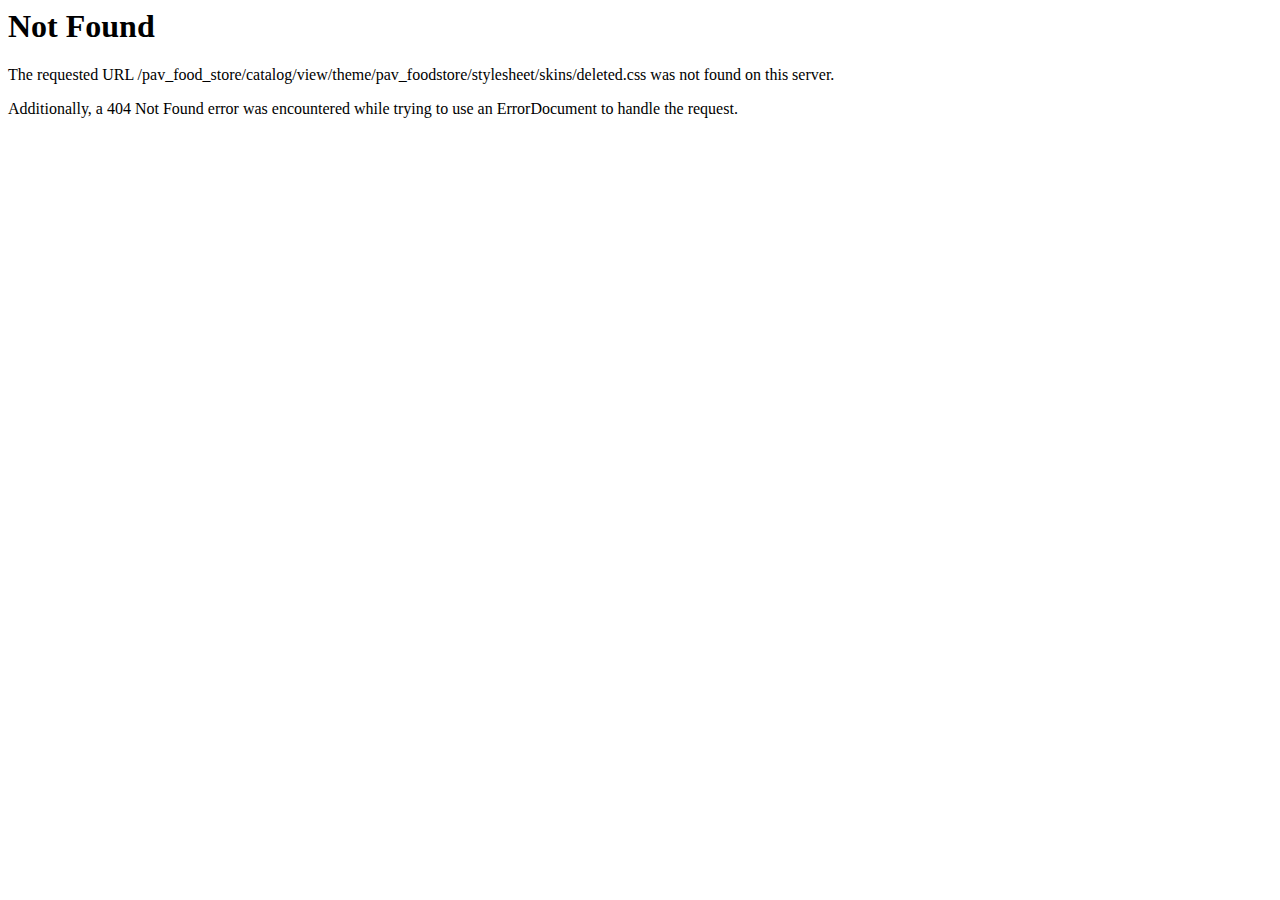
<file: template/catalog/view/theme/pav_foodstore/stylesheet/skins/deleted.html>
<!DOCTYPE HTML PUBLIC "-//IETF//DTD HTML 2.0//EN">
<html><head>
<title>404 Not Found</title>
</head><body>
<h1>Not Found</h1>
<p>The requested URL /pav_food_store/catalog/view/theme/pav_foodstore/stylesheet/skins/deleted.css was not found on this server.</p>
<p>Additionally, a 404 Not Found
error was encountered while trying to use an ErrorDocument to handle the request.</p>
</body></html>
</file>
<file: template/catalog/view/theme/pav_foodstore/stylesheet/stylesheet.css>
/******************************************************
 * @package Pav Opencart Theme Framework for Opencart 1.5.x
 * @version 1.1
 * @author http://www.pavothemes.com
 * @copyright	Copyright (C) Augus 2013 PavoThemes.com <@emai:pavothemes@gmail.com>.All rights reserved.
 * @license		GNU General Public License version 2
*******************************************************/
/**
 * Heading Page
 */
/* 
 * product block
 */
/* buttons */
/* 
 * htab module 
 */
/* 
 * Mega Menu Module
 */
/* 
 * Box Modules 
 */
/* 
  * LAYOUTS VAIRABLES 
  */
/******************************************************
 * @package Pav Opencart Theme Framework for Opencart 1.5.x
 * @version 1.1
 * @author http://www.pavothemes.com
 * @copyright	Copyright (C) Augus 2013 PavoThemes.com <@emai:pavothemes@gmail.com>.All rights reserved.
 * @license		GNU General Public License version 2
*******************************************************/
/**
 * BASE CSS STYLES
 */
html {
  margin: 0;
  padding: 0;
}
body {
  background-color: #ffffff;
  margin: 0px;
  padding: 0px;
  font-size: 12px;
  overflow-x: hidden;
}
.fs9 {
  font-size: 9px;
}
.fs10 {
  font-size: 10px;
}
.fs11 {
  font-size: 11px;
}
.fs12 {
  font-size: 12px;
}
.fs13 {
  font-size: 13px;
}
.fs14 {
  font-size: 14px;
}
.fs15 {
  font-size: 15px;
}
.fs16 {
  font-size: 16px;
}
a {
  cursor: hand;
  cursor: pointer;
}
a img {
  border: none;
}
a:hover {
  text-decoration: none;
  color: #c83a3a;
}
a:focus {
  outline: none;
  outline-offset: -2px;
  color: #c83a3a;
}
img {
  border: 0 none;
  height: auto;
  max-width: 100%;
  vertical-align: middle;
}
ul,
ol {
  list-style: none outside none;
  margin: 0;
  padding: 0;
}
ul li,
ol li {
  line-height: 20px;
}
body,
td,
th,
input,
textarea,
select,
a {
  outline: 0 none;
}
a,
a:hover,
a:focus {
  -webkit-transition: color 0.4s ease 0s;
  transition: color 0.4s ease 0s;
  text-decoration: none;
}
.quantity input,
input[name="quantity"] {
  width: auto;
  display: inline;
  text-align: center;
}
/* TABLE STYLE */
table.list {
  border-collapse: collapse;
  width: 100%;
  border-top: 1px solid #dddddd;
  border-left: 1px solid #dddddd;
  margin-bottom: 20px;
}
table.list thead td {
  background-color: transparent;
  padding: 0px 5px;
}
table.list .center {
  text-align: center;
  padding: 7px;
}
table.list tbody td {
  padding: 0px 5px;
}
table.list td {
  border-right: 1px solid #dddddd;
  border-bottom: 1px solid #dddddd;
}
table.list .right {
  text-align: right;
  padding: 7px;
}
table.list .left {
  text-align: left;
  padding: 7px;
}
table.list thead td a,
.list thead td {
  text-decoration: none;
  color: #222222;
  font-weight: bold;
}
input.large-field,
select.large-field {
  width: 300px;
}
table.form {
  width: 100%;
  border-collapse: collapse;
  margin-bottom: 20px;
}
table.form > * > * > td {
  color: #000000;
}
table.form td {
  padding: 4px;
}
table.form tr td:first-child {
  width: 150px;
}
table.radio {
  width: 100%;
  border-collapse: collapse;
}
table.radio td {
  padding: 5px;
}
table.radio td label {
  display: block;
}
table.radio tr td:first-child {
  width: 1px;
}
table.radio tr td:first-child input {
  margin-top: 1px;
}
table.radio tr.highlight:hover td {
  background: #F1FFDD;
  cursor: pointer;
}
/*  Breadcrumb */
.breadcrumb {
  padding-top: 0;
  padding-bottom: 0;
}
.breadcrumb li:last-child:before {
  color: #c83a3a;
}
.breadcrumb li:last-child a {
  color: #c83a3a;
}
/*  PAGINATION STYLE */
.paginations {
  border-top: 1px solid #e7e7e7;
  padding-top: 8px;
  display: inline-block;
  width: 100%;
  margin-bottom: 10px;
}
.paginations .links {
  float: left;
}
.paginations .links a,
.paginations .links b {
  border: 1px solid #e7e7e7;
}
.paginations .links a {
  display: inline-block;
  border-left-width: 1px;
  -webkit-border-radius: 4px;
  -moz-border-radius: 4px;
  -ms-border-radius: 4px;
  -o-border-radius: 4px;
  border-radius: 4px;
  padding: 6px 12px;
  text-decoration: none;
  color: #A3A3A3;
}
.paginations .links a:hover {
  background-color: #7db641;
  color: #ffffff;
}
.paginations .links b {
  display: inline-block;
  border-left-width: 1px;
  -webkit-border-radius: 4px;
  -moz-border-radius: 4px;
  -ms-border-radius: 4px;
  -o-border-radius: 4px;
  border-radius: 4px;
  padding: 6px 12px;
  font-weight: normal;
  text-decoration: none;
  color: #ffffff;
  background-color: #7db641;
}
.paginations .results {
  float: right;
  padding-top: 22px;
}
/* button */
input.button {
  margin: 0;
  border: 0;
  height: 35px;
  padding: 0px 20px;
}
.button,
input.button {
  cursor: pointer;
  color: #FFFFFF;
  background-color: #7db641;
  -webkit-border-radius: 0;
  -moz-border-radius: 0;
  -ms-border-radius: 0;
  -o-border-radius: 0;
  border-radius: 0;
  -webkit-box-shadow: none;
  box-shadow: none;
  -webkit-transition: all 0.4s ease 0s;
  transition: all 0.4s ease 0s;
}
.button:hover,
input.button:hover {
  -webkit-box-shadow: 0 0 0 30px #c83a3a inset;
  box-shadow: 0 0 0 30px #c83a3a inset;
  color: #fff;
}
a.button {
  display: inline-block;
  text-decoration: none;
  padding: 8px 12px 10px;
}
.buttons {
  background: #ffffff;
  border: 1px solid #cccccc;
  overflow: auto;
  padding: 6px;
  margin-top: 10px;
  margin-bottom: 20px;
}
.buttons .center {
  text-align: center;
  margin-left: auto;
  margin-right: auto;
}
.buttons .right {
  float: right;
  text-align: right;
}
.buttons .left {
  float: left;
  text-align: left;
}
/* tab style */
.htabs {
  border-bottom: 1px solid #DDDDDD;
}
.htabs a {
  padding: 7px 25px 7px 25px;
  float: left;
  font-size: 16px;
  text-align: center;
  text-transform: uppercase;
  text-decoration: none;
  color: #292929;
  margin-right: 2px;
  margin-bottom: -1px;
  display: none;
}
.htabs a.selected {
  padding-bottom: 7px;
  background: #7db641;
  color: #ffffff;
}
.tab-content {
  padding: 15px 0;
  margin-bottom: 15px;
  z-index: 2;
}
/* carousel */
.carousel-controls {
  position: absolute;
  top: 10px;
  right: 0;
  width: 45px;
  height: 20px;
}
.carousel-controls .carousel-control {
  font-size: 17px;
  border: 1px solid #dfdfdf;
  width: 20px;
  color: #c7c7c7;
  -webkit-border-radius: 2px;
  -moz-border-radius: 2px;
  -ms-border-radius: 2px;
  -o-border-radius: 2px;
  border-radius: 2px;
}
.carousel-controls .carousel-control:hover {
  border: 1px solid #7db641;
  color: #7db641;
}
.carousel-control {
  text-shadow: none;
}
.carousel-control.left {
  background-image: -webkit-gradient(linear, 0% top, 100% top, from(transparent), to(transparent));
  background-image: -webkit-linear-gradient(left, color-stop(transparent 0%), color-stop(transparent 100%));
  background-image: -moz-linear-gradient(left, transparent 0%, transparent 100%);
  background-image: linear-gradient(to right, transparent 0%, transparent 100%);
  background-repeat: repeat-x;
  filter: progid:DXImageTransform.Microsoft.gradient(startColorstr='#00000000', endColorstr='#00000000', GradientType=1);
}
.carousel-control.right {
  background-image: -webkit-gradient(linear, 0% top, 100% top, from(transparent), to(transparent));
  background-image: -webkit-linear-gradient(left, color-stop(transparent 0%), color-stop(transparent 100%));
  background-image: -moz-linear-gradient(left, transparent 0%, transparent 100%);
  background-image: linear-gradient(to right, transparent 0%, transparent 100%);
  background-repeat: repeat-x;
  filter: progid:DXImageTransform.Microsoft.gradient(startColorstr='#00000000', endColorstr='#00000000', GradientType=1);
}
/* links style */
ul.links {
  position: relative;
  margin: 0;
  padding: 0;
}
ul.links li {
  display: inline-block;
  margin-right: 15px;
  line-height: 1.42857143;
}
ul.links li > a span {
  font-size: 13px;
  margin-right: 10px;
}
ul.list > li {
  padding: 8px 0 8px;
}
ul.list > li ul {
  display: none;
}
ul.list > li ul > li {
  padding: 10px 0 0px 25px;
}
ul.list > li ul > li > a {
  text-decoration: none;
  display: block;
}
ul.list > li > a {
  text-decoration: none;
  text-transform: uppercase;
  background: url('../image/default/arrow-li.png') no-repeat left 3px;
  padding-left: 15px;
}
ul.list > li > a:hover,
ul.list > li > a.active {
  background-position: left -45px;
}
ul.list > li a:hover .badge,
ul.list > li a.active .badge {
  background-color: #c83a3a;
}
ul.list > li a.active {
  color: #c83a3a;
}
ul.list > li a.active + ul {
  display: block;
}
/******************************************************
 * @package Pav Opencart Theme Framework for Opencart 1.5.x
 * @version 1.1
 * @author http://www.pavothemes.com
 * @copyright	Copyright (C) Augus 2013 PavoThemes.com <@emai:pavothemes@gmail.com>.All rights reserved.
 * @license		GNU General Public License version 2
*******************************************************/
.required {
  font-weight: bold;
}
.success,
.warning,
.attention,
.information {
  padding: 10px 10px 10px 33px;
  margin-bottom: 15px;
  color: #555555;
  -webkit-border-radius: 5px;
  -moz-border-radius: 5px;
  -ms-border-radius: 5px;
  -o-border-radius: 5px;
  border-radius: 5px;
}
.success .close,
.warning .close,
.attention .close,
.information .close {
  float: right;
  padding-top: 4px;
  padding-left: 4px;
  cursor: pointer;
}
.attention {
  background: #fff5cc url('../image/attention.png') 10px center no-repeat;
  border: 1px solid #F2DD8C;
  -webkit-border-radius: 5px;
  -moz-border-radius: 5px;
  -ms-border-radius: 5px;
  -o-border-radius: 5px;
  border-radius: 5px;
}
.warning {
  background: #ffd1d1 url('../image/warning.png') 10px center no-repeat;
  border: 1px solid #F8ACAC;
  -webkit-border-radius: 5px;
  -moz-border-radius: 5px;
  -ms-border-radius: 5px;
  -o-border-radius: 5px;
  border-radius: 5px;
}
.help {
  color: #999;
  font-size: 10px;
  font-weight: normal;
  font-family: 12px;
  display: block;
}
.error {
  display: block;
  color: #FF0000;
}
.welcome {
  margin-top: 0px;
  font-size: 11px;
  font-weight: normal;
}
.success {
  background: #eaf7d9 url('../image/success.png') 10px center no-repeat;
  border: 1px solid #BBDF8D;
  -webkit-border-radius: 5px;
  -moz-border-radius: 5px;
  -ms-border-radius: 5px;
  -o-border-radius: 5px;
  border-radius: 5px;
}
h1,
h2,
h3,
h4,
h5,
h6 {
  margin: 0;
  font-family: "robotoslab", serif;
}
h1 {
  font-size: 25px;
  line-height: 31px;
}
h1 small {
  font-size: 18px;
}
h2 {
  font-size: 20px;
  line-height: 31px;
  text-transform: uppercase;
}
h2 small {
  font-size: 12px;
}
h3 {
  font-size: 18px;
  line-height: 31px;
  text-transform: uppercase;
}
h3 small {
  font-size: 14px;
}
h4 {
  font-size: 15px;
  text-transform: uppercase;
}
h4 small {
  font-size: 12px;
  color: #52514d;
  display: block;
  margin-top: 2px;
}
h5 {
  font-size: 13px;
}
h5 small {
  font-size: 10px;
}
h6 {
  font-size: 12px;
  line-height: 31px;
}
button,
input,
textarea,
select {
  border: 1px solid #ccc;
  margin: 2px;
}
/******************************************************
 * @package Pav Opencart Theme Framework for Opencart 1.5.x
 * @version 1.1
 * @author http://www.pavothemes.com
 * @copyright	Copyright (C) Augus 2013 PavoThemes.com <@emai:pavothemes@gmail.com>.All rights reserved.
 * @license		GNU General Public License version 2
*******************************************************/
#page {
  margin: 0 auto;
}
body.layout-boxed-md #page {
  max-width: 970px;
  -webkit-box-shadow: 0 0 5px #888888;
  box-shadow: 0 0 5px #888888;
}
body.layout-boxed-lg #page {
  max-width: 1170px;
  -webkit-box-shadow: 0 0 5px #888888;
  box-shadow: 0 0 5px #888888;
}
/*
 * HEADER 
 */
#topbar {
  color: #999999;
  font-size: 11px;
  background: #e4dcd2;
  padding: 10px 0;
}
#topbar ul li a {
  font-size: 11px;
  color: #777777;
}
#topbar ul li:before {
  color: #aaaaaa;
}
#topbar ul li:hover a {
  color: #c83a3a;
}
#topbar .show-mobile:before,
#topbar .show-mobile:after {
  content: " ";
  /* 1 */
  display: table;
  /* 2 */
}
#topbar .show-mobile:after {
  clear: both;
}
#topbar .show-mobile > div {
  margin: 0;
  padding: 0;
  position: relative;
}
#topbar .show-mobile > div:hover .inner-toggle {
  display: block;
}
#topbar .show-mobile .quickaccess-toggle {
  width: 35px;
  height: 35px;
  background-color: #997747;
  color: #ffffff;
  line-height: 35px;
  text-align: center;
  font-size: 16px;
  cursor: pointer;
  margin-left: 1px  ;
}
#topbar .show-mobile .quickaccess-toggle:hover {
  color: #ffffff;
  background-color: #9A8362;
}
#topbar .show-mobile .inner-toggle {
  display: none;
  position: absolute;
  background: #ffffff;
  right: 0;
  top: 100%;
  min-width: 170px;
  padding: 10px;
  z-index: 99999;
  border-top: 5px solid #cccccc;
  border-right: 1px solid #cccccc;
  border-left: 1px solid #cccccc;
  border-bottom: 1px solid #cccccc;
}
#topbar .show-mobile ul,
#topbar .show-mobile .links {
  float: none;
  padding: 0;
  margin: 0;
  text-align: left;
}
#topbar .show-mobile ul li,
#topbar .show-mobile .links li {
  float: none;
  display: block;
}
#topbar .show-mobile ul a,
#topbar .show-mobile .links a {
  float: none;
  margin: 0;
  padding: 0;
  line-height: 22px;
  background-color: transparent;
  color: #7db641;
  border: none;
}
#topbar .show-mobile ul a:hover,
#topbar .show-mobile .links a:hover {
  color: #e7e7e7;
}
#topbar .show-mobile #search-mobile {
  padding-bottom: 0;
  padding-top: 0;
  position: relative;
  right: 0;
  top: 0;
  margin: 0;
}
#topbar .show-mobile .currency,
#topbar .show-mobile .language {
  margin: 0 5px;
}
#topbar .show-mobile .currency .dropdown-menu,
#topbar .show-mobile .language .dropdown-menu {
  left: 0;
  right: auto;
}
#topbar .show-mobile .currency button,
#topbar .show-mobile .language button {
  -webkit-border-radius: 5px;
  -moz-border-radius: 5px;
  -ms-border-radius: 5px;
  -o-border-radius: 5px;
  border-radius: 5px;
  height: 30px;
  padding: 0 10px;
}
#header {
  background: #f6eee3;
}
#header-main .header-wrap > div {
  height: 115px;
}
#header-main .inner {
  display: table;
  position: relative;
  height: 100%;
}
#header-main .inner > * {
  display: table-cell;
  vertical-align: middle;
}
#header-main #logo {
  padding: 18px 32px 14px 0;
}
#header-main #logo-theme a {
  background: url("../image/default/logo.png") no-repeat;
  display: block;
  width: 233px;
  height: 56px;
}
#header-main #logo-theme a span {
  display: none;
}
/*
 * NAVIGATION
 */
#pav-mainnav {
  margin-bottom: 15px;
}
#pav-mainnav .mainnav-wrap {
  background: #b39770;
}
/*
 * SLIDESHOW 
 */
/*
 * SHOWCASE 
 */
/*
 * PROMOTION TOP 
 */
/*
 * MAIN CONTENT
 */
#content {
  min-height: 400px;
  margin-bottom: 25px;
}
.sidebar [class*="col-"] {
  width: 100%;
}
/* FOOTER s*/
#footer {
  background: #ffffff;
  min-height: 100px;
}
#footer:before,
#footer:after {
  content: " ";
  /* 1 */
  display: table;
  /* 2 */
}
#footer:after {
  clear: both;
}
#footer .box .box-heading {
  color: #3b3b3b;
  font-size: 16px;
  padding: 0;
  background: none;
  border-bottom: none;
}
#footer .box .box-heading span:before {
  border-bottom: none;
}
#footer .box .box-content {
  padding: 0;
}
#footer .footer-top {
  padding-top: 30px;
  padding-bottom: 15px;
  background-color: #f8f8f8;
}
#footer .footer-top a {
  color: #c83a3a;
}
#footer .footer-center {
  padding-top: 30px;
  padding-bottom: 15px;
}
#footer .footer-center .box-heading span span {
  color: #3B3B3B;
}
#footer .footer-bottom {
  padding-top: 30px;
  padding-bottom: 15px;
}
#footer h3 {
  color: #3b3b3b;
  font-size: 12px;
  margin-top: 0px;
  margin-bottom: 8px;
}
#footer .column a {
  text-decoration: none;
  color: #3b3b3b;
  -webkit-transition: padding 0.5s ease 0s;
  transition: padding 0.5s ease 0s;
}
#footer .column a:hover {
  color: #c83a3a;
  padding-left: 10px;
}
#footer .column ul li {
  margin-bottom: 10px;
  padding-bottom: 5px;
  padding-top: 0;
  overflow: hidden;
}
#footer .column ul li a {
  background: none;
  padding-left: 0;
  text-transform: none;
}
/* POWER BY */
#powered {
  clear: both;
  background: #292929;
  padding: 30px 0;
  color: #ffffff;
}
#powered a {
  color: #7db641;
}
#powered a:hover {
  color: #c83a3a;
}
.banner div {
  text-align: center;
  width: 100%;
  display: none;
}
.banner div img {
  margin-bottom: 20px;
}
/*/******************************************************
 * @package Pav Opencart Theme Framework for Opencart 1.5.x
 * @version 1.1
 * @author http://www.pavothemes.com
 * @copyright   Copyright (C) Augus 2013 PavoThemes.com <@emai:pavothemes@gmail.com>.All rights reserved.
 * @license     GNU General Public License version 2
*******************************************************/
/* box */
.box {
  margin-bottom: 17px;
}
.box .box-heading {
  background: url('../image/default/box-heading-bg.png') no-repeat left center;
  border-bottom: 2px solid #e7e7e7;
  padding: 8px 30px;
  font-family: "robotoslab", serif;
  font-size: 20px;
  text-transform: uppercase;
  position: relative;
  margin-bottom: 20px;
}
.box .box-heading span:before {
  border-bottom: 2px solid #7db641;
  position: absolute;
  bottom: -2px;
  left: 0;
  content: "";
  width: 20%;
}
.box .box-heading span {
  color: #3B3B3B;
}
.box .box-heading span span {
  color: #7db641;
}
.sidebar .box-heading {
  background: #b39770;
  border: none;
  margin-bottom: 0;
}
.sidebar .box-heading span {
  color: #ffffff;
}
.sidebar .box-heading span:before {
  border-right: 24px solid transparent;
  border-top: 24px solid #7db641;
  border-bottom: none;
  position: absolute;
  top: 0;
  bottom: inherit;
  width: 24px;
}
.sidebar .box-heading span span {
  color: #ffffff;
}
.sidebar .box-content {
  background: #eeeeee;
  padding: 15px;
}
.sidebar .product-block .img:after {
  visibility: hidden !important;
}
.sidebar .product-block .pav-colorbox {
  visibility: hidden !important;
}
.sidebar .product-block .product-zoom {
  visibility: hidden !important;
}
/* box styles */
.box.nopadding .box-content {
  padding: 10px 0 0;
}
.box.nopadding ul li {
  border-bottom: 1px solid #fff;
  padding-right: 20px;
  padding-left: 20px;
}
.box.nopadding ul li:last-child {
  border-bottom: none;
}
.sidebar .box.highlighted .box-heading,
.box.highlighted .box-heading {
  background-color: #7db641;
}
.sidebar .box.highlighted .box-content,
.box.highlighted .box-content {
  background-color: #fafafa;
}
.sidebar .box.dark,
.box.dark {
  color: #fff;
}
.sidebar .box.dark .box-heading,
.box.dark .box-heading {
  background-color: #292929!important;
  border-bottom: 1px solid #3f3f3f!important;
  position: relative;
}
.sidebar .box.dark .box-heading:before,
.box.dark .box-heading:before {
  content: "";
  position: absolute;
  top: 39px;
  left: 30px;
  width: 35px;
  height: 11px;
}
.sidebar .box.dark .box-content,
.box.dark .box-content {
  background-color: #2e2e2e!important;
}
.sidebar .box.dark ul li,
.box.dark ul li {
  border-bottom: 1px solid #343434!important;
  padding-top: 7px;
  padding-bottom: 7px;
}
.sidebar .box.dark ul li a,
.box.dark ul li a {
  color: #fff;
  background: none;
  text-transform: none;
  padding-left: 0;
}
.sidebar .box.dark ul li a:hover,
.box.dark ul li a:hover {
  color: #c83a3a;
}
.sidebar .box.red,
.box.red {
  color: #fff;
}
.sidebar .box.red .box-heading,
.box.red .box-heading {
  background-color: #b72c2c!important;
  border-bottom: 1px solid #c96666!important;
  position: relative;
}
.sidebar .box.red .box-content,
.box.red .box-content {
  background-color: #C83A3A!important;
}
.sidebar .box.red ul li,
.box.red ul li {
  border-bottom: 1px solid #c96666!important;
  padding-top: 7px;
  padding-bottom: 7px;
}
.sidebar .box.red ul li a,
.box.red ul li a {
  color: #fff;
  background: none;
  text-transform: none;
  padding-left: 0;
}
.sidebar .box.red ul li a:hover,
.box.red ul li a:hover {
  color: #fff;
}
.sidebar .box.yellow,
.box.yellow {
  color: #fff;
}
.sidebar .box.yellow .box-heading,
.box.yellow .box-heading {
  background-color: #d8981a!important;
  border-bottom: 1px solid #e8c174!important;
  position: relative;
}
.sidebar .box.yellow .box-content,
.box.yellow .box-content {
  background-color: #EDA81F!important;
}
.sidebar .box.yellow ul li,
.box.yellow ul li {
  border-bottom: 1px solid #e8c174!important;
  padding-top: 7px;
  padding-bottom: 7px;
}
.sidebar .box.yellow ul li a,
.box.yellow ul li a {
  color: #fff;
  background: none;
  text-transform: none;
  padding-left: 0;
}
.sidebar .box.yellow ul li a:hover,
.box.yellow ul li a:hover {
  color: #fff;
}
.sidebar .box.blue,
.box.blue {
  color: #fff;
}
.sidebar .box.blue .box-heading,
.box.blue .box-heading {
  background-color: #3483bf!important;
  border-bottom: 1px solid #64a0ce!important;
  position: relative;
}
.sidebar .box.blue .box-content,
.box.blue .box-content {
  background-color: #3c92d4!important;
}
.sidebar .box.blue ul li,
.box.blue ul li {
  border-bottom: 1px solid #64a0ce!important;
  padding-top: 7px;
  padding-bottom: 7px;
}
.sidebar .box.blue ul li a,
.box.blue ul li a {
  color: #fff;
  background: none;
  text-transform: none;
  padding-left: 0;
}
.sidebar .box.blue ul li a:hover,
.box.blue ul li a:hover {
  color: #fff;
}
.sidebar .box.orange,
.box.orange {
  color: #fff;
}
.sidebar .box.orange .box-heading,
.box.orange .box-heading {
  background-color: #da6e3e!important;
  border-bottom: 1px solid #e69673!important;
  position: relative;
}
.sidebar .box.orange .box-content,
.box.orange .box-content {
  background-color: #e97846!important;
}
.sidebar .box.orange ul li,
.box.orange ul li {
  border-bottom: 1px solid #e69673!important;
  padding-top: 7px;
  padding-bottom: 7px;
}
.sidebar .box.orange ul li a,
.box.orange ul li a {
  color: #fff;
  background: none;
  text-transform: none;
  padding-left: 0;
}
.sidebar .box.orange ul li a:hover,
.box.orange ul li a:hover {
  color: #fff;
}
.sidebar .box.green,
.box.green {
  color: #fff;
}
.sidebar .box.green .box-heading,
.box.green .box-heading {
  background-color: #669435!important;
  border-bottom: 1px solid #a2cd75!important;
  position: relative;
}
.sidebar .box.green .box-content,
.box.green .box-content {
  background-color: #7DB641!important;
}
.sidebar .box.green ul li,
.box.green ul li {
  border-bottom: 1px solid #a2cd75!important;
  padding-top: 7px;
  padding-bottom: 7px;
}
.sidebar .box.green ul li a,
.box.green ul li a {
  color: #fff;
  background: none;
  text-transform: none;
  padding-left: 0;
}
.sidebar .box.green ul li a:hover,
.box.green ul li a:hover {
  color: #fff;
}
.sidebar .box.purple,
.box.purple {
  color: #fff;
}
.sidebar .box.purple .box-heading,
.box.purple .box-heading {
  background-color: #a130b9!important;
  border-bottom: 1px solid #cb6ddf!important;
  position: relative;
}
.sidebar .box.purple .box-content,
.box.purple .box-content {
  background-color: #b436ce!important;
}
.sidebar .box.purple ul li,
.box.purple ul li {
  border-bottom: 1px solid #cb6ddf!important;
  padding-top: 7px;
  padding-bottom: 7px;
}
.sidebar .box.purple ul li a,
.box.purple ul li a {
  color: #fff;
  background: none;
  text-transform: none;
  padding-left: 0;
}
.sidebar .box.purple ul li a:hover,
.box.purple ul li a:hover {
  color: #fff;
}
/******************************************************
 * @package Pav Opencart Theme Framework for Opencart 1.5.x
 * @version 1.1
 * @author http://www.pavothemes.com
 * @copyright   Copyright (C) Augus 2013 PavoThemes.com <@emai:pavothemes@gmail.com>.All rights reserved.
 * @license     GNU General Public License version 2
*******************************************************/
/* language */
.language {
  line-height: 1.42857143;
}
.language img {
  cursor: pointer;
  margin-right: 5px;
  margin-left: 5px;
}
/* currency */
.currency {
  display: inline-block;
  line-height: 1.42857143;
}
.currency a {
  text-decoration: none;
  margin-right: 5px;
  margin-left: 5px;
  cursor: pointer;
  font-size: 13px;
}
.currency a:hover {
  color: #7db641;
}
.currency a b {
  color: #ffffff;
  text-decoration: none;
  background-color: #7db641;
  padding: 1px 10px;
  -webkit-border-radius: 3px;
  -moz-border-radius: 3px;
  -ms-border-radius: 3px;
  -o-border-radius: 3px;
  border-radius: 3px;
}
.currency a:hover b {
  background-color: #c83a3a;
}
/* cart info */
#header #cart {
  position: relative;
  z-index: 1003;
}
#header #cart .content {
  background: #ffffff;
  clear: both;
  display: none;
  min-height: 150px;
  min-width: 300px;
  padding: 8px;
  position: absolute;
  right: 0;
  border: 1px solid #e7e7e7;
  -webkit-border-radius: 5px;
  -moz-border-radius: 5px;
  -ms-border-radius: 5px;
  -o-border-radius: 5px;
  border-radius: 5px;
  -webkit-box-shadow: 0px 2px 2px #e7e7e7;
  box-shadow: 0px 2px 2px #e7e7e7;
  z-index: 20;
}
#header #cart .heading {
  z-index: 1;
}
#header #cart .heading a {
  text-decoration: none;
}
#header #cart .heading a span {
  background-position: 100% 50%;
  background-repeat: no-repeat;
  padding-right: 15px;
  font-size: 13px;
  text-transform: uppercase;
}
#header #cart .heading h4 {
  margin: 0;
  text-transform: uppercase;
  font-size: 15px;
}
#header #cart > span {
  -webkit-border-radius: 20px;
  -moz-border-radius: 20px;
  -ms-border-radius: 20px;
  -o-border-radius: 20px;
  border-radius: 20px;
  color: #ffffff;
  float: left;
  font-size: 19px;
  height: 34px;
  line-height: 34px;
  text-align: center;
  width: 34px;
  margin-right: 7px;
  -webkit-box-shadow: 0 0 0 3px #7db641;
  box-shadow: 0 0 0 3px #7db641;
  position: relative;
  z-index: 1;
  display: inline-block;
}
#header #cart > span:hover {
  color: #7db641;
  color: #fff \9;
}
#header #cart > span:after {
  -webkit-border-radius: 20px;
  -moz-border-radius: 20px;
  -ms-border-radius: 20px;
  -o-border-radius: 20px;
  border-radius: 20px;
  background: repeat scroll 0 0 #7db641;
  left: -2px;
  padding: 2px;
  top: -2px;
  -webkit-transition: all 0.4s ease 0s;
  transition: all 0.4s ease 0s;
  -webkit-box-sizing: content-box;
  -moz-box-sizing: content-box;
  box-sizing: content-box;
  content: "";
  height: 100%;
  pointer-events: none;
  position: absolute;
  width: 100%;
  z-index: -1;
  opacity: 1;
  filter: alpha(opacity=100);
}
#header #cart > span:hover:after {
  opacity: 0;
  filter: alpha(opacity=0);
  -webkit-transform: scale(0);
  -ms-transform: scale(0);
  transform: scale(0);
  -webkit-transition: all 0.4s ease 0s;
  transition: all 0.4s ease 0s;
}
#header #cart.active .content {
  display: block;
}
#header #cart .checkout {
  text-align: right;
  clear: both;
}
#header #cart .empty {
  padding-top: 50px;
  text-align: center;
}
.mini-cart-total {
  text-align: right;
}
.mini-cart-total td {
  color: #000;
  padding: 4px;
}
.mini-cart-total table {
  border-collapse: collapse;
  display: inline-block;
  margin-bottom: 5px;
}
.mini-cart-info .quantity {
  text-align: right;
}
.mini-cart-info .name small {
  color: #666;
}
.mini-cart-info td {
  color: #000;
  vertical-align: top;
  padding: 10px 5px;
  border-bottom: 1px solid #dddddd;
}
.mini-cart-info table {
  border-collapse: collapse;
  width: 100%;
  margin-bottom: 5px;
}
.mini-cart-info .image img {
  border: 1px solid #dddddd;
  text-align: left;
}
.mini-cart-info .remove {
  text-align: right;
}
.mini-cart-info .remove img {
  cursor: pointer;
}
.mini-cart-info td.total {
  text-align: right;
  color: #c83a3a;
  font-weight: bold;
}
/* 
 * search module 
 */
#search,
#search-mobile {
  margin: 10px;
  position: relative;
  width: 250px;
}
#search input,
#search-mobile input {
  background-color: #9a8362;
  padding: 5px 30px 5px 10px;
  border: none;
  width: 250px;
  height: 30px;
  line-height: 30px;
  color: #dacbb7;
  margin: 0;
}
#search .button-search,
#search-mobile .button-search {
  color: #FFFFFF;
  cursor: pointer;
  height: 30px;
  line-height: 30px;
  position: absolute;
  right: 0;
  text-align: center;
  top: 0;
  width: 30px;
  background: url('../image/default/icon-search.png') no-repeat center center scroll;
}
/* 
 * box products 
 */
.product-block {
  overflow: hidden;
  border: 1px solid transparent;
  padding: 10px;
}
.product-block .rating,
.product-block .norating {
  margin: 12px 0;
  padding: 7px 0;
  font-size: 7px;
}
.product-block:hover {
  border: 1px solid #e7e7e7;
}
.product-block:hover .image {
  border-bottom: 2px solid transparent;
}
.product-block:hover .image .img:after {
  opacity: 0.7;
  filter: alpha(opacity=70);
  -webkit-transition: all 0.6s ease-in-out 0s;
  transition: all 0.6s ease-in-out 0s;
}
.product-block:hover .product-meta .wishlist {
  opacity: 1;
  filter: alpha(opacity=100);
  left: 0;
}
.product-block:hover .product-meta .compare {
  right: 0;
  opacity: 1;
  filter: alpha(opacity=100);
}
.product-block:hover .cart input {
  -webkit-box-shadow: 0 0 0 30px #c83a3a inset;
  box-shadow: 0 0 0 30px #c83a3a inset;
  background-color: #c83a3a;
}
.product-block:hover .product-zoom {
  opacity: 1;
  filter: alpha(opacity=100);
  height: 35px;
  line-height: 35px;
  width: 35px;
  font-size: 14px;
}
.product-block:hover .pav-colorbox {
  opacity: 1;
  filter: alpha(opacity=100);
  height: 30px;
  line-height: 30px;
  width: 80px;
  font-size: 12px;
}
.product-block .compare,
.product-block .wishlist {
  opacity: 0;
  filter: alpha(opacity=0);
  width: 50%;
  position: absolute;
  top: -32px;
  -webkit-transition: all 0.4s ease 0s;
  transition: all 0.4s ease 0s;
  z-index: 6;
}
.product-block .compare a,
.product-block .wishlist a {
  color: #ffffff;
  cursor: pointer;
  text-decoration: none;
  display: block;
  background-color: #4c4c4c;
  line-height: 30px;
  text-align: center;
  font-size: 14px;
  -webkit-transition: all 0.4s ease 0s;
  transition: all 0.4s ease 0s;
}
.product-block .compare a:hover,
.product-block .wishlist a:hover {
  color: #ffffff;
  -webkit-box-shadow: 0 0 0 30px #c83a3a inset;
  box-shadow: 0 0 0 30px #c83a3a inset;
}
.product-block .compare a span,
.product-block .wishlist a span {
  display: none;
}
.product-block .product-meta {
  position: relative;
}
.product-block .product-meta .wishlist {
  left: -50%;
}
.product-block .product-meta .wishlist a {
  margin-right: 10px;
}
.product-block .product-meta .compare {
  right: -50%;
}
.product-block .product-meta .compare a {
  margin-left: 10px;
}
.product-block .description {
  margin-bottom: 10px;
  display: none;
}
.product-block .rating {
  display: block;
  margin-bottom: 10px;
}
.product-block .cart {
  margin-bottom: 10px;
}
.product-block .cart input {
  text-transform: uppercase;
}
.product-block .name {
  font-size: 12px;
  text-transform: uppercase;
  text-decoration: none;
  display: block;
  margin-bottom: 4px;
}
.product-block .image {
  display: block;
  margin-bottom: 0px;
  position: relative;
  border-bottom: 2px solid #e7e7e7;
  padding-bottom: 20px;
  text-align: center;
}
.product-block .image .img:after {
  position: absolute;
  content: "";
  left: 0;
  top: 0;
  background-color: rgba(255, 255, 255, 0.55);
  height: 100%;
  opacity: 0;
  width: 100%;
  z-index: 5;
  text-align: left;
}
.product-block .image .img {
  transform: rotateX(0deg) rotateY(0deg);
  -webkit-transform: rotateX(0deg) rotateY(0deg);
  -moz-transform: rotateX(0deg) rotateY(0deg);
  transform-style: preserve-3d;
  -webkit-transform-style: preserve-3d;
  -moz-transform-style: preserve-3d;
  -webkit-backface-visibility: hidden;
  -moz-backface-visibility: hidden;
  backface-visibility: hidden;
  -webkit-transition: all 0.6s ease-in-out;
  transition: all 0.6s ease-in-out;
}
.product-block .image .img img {
  display: block;
  width: 100%;
}
.product-block .image .hover-image {
  position: absolute;
  text-align: center;
  top: 0;
  width: 100%;
  left: 0;
  transform: rotateY(-180deg);
  -webkit-transform: rotateY(-180deg);
  -moz-transform: rotateY(-180deg);
  transform-style: preserve-3d;
  -webkit-transform-style: preserve-3d;
  -moz-transform-style: preserve-3d;
  -webkit-backface-visibility: hidden;
  -moz-backface-visibility: hidden;
  backface-visibility: hidden;
  -webkit-transition: all 0.6s ease-in-out;
  transition: all 0.6s ease-in-out;
  visibility: hidden;
  opacity: 0;
}
.product-block .image .hover-image .img:after {
  display: none;
}
.product-block .image:hover .hover-image {
  transform: rotateX(0deg) rotateY(0deg);
  -webkit-transform: rotateX(0deg) rotateY(0deg);
  -moz-transform: rotateX(0deg) rotateY(0deg);
  -webkit-transition: all 0.6s ease-in-out 0s;
  transition: all 0.6s ease-in-out 0s;
  visibility: visible;
  opacity: 1;
}
.product-block .price-old {
  color: #292929;
  text-decoration: line-through;
  font-size: 14px;
}
.product-block .price {
  display: block;
  color: #c83a3a;
  font-size: 18px;
  margin-bottom: 10px;
}
.product-block .price .price-tax {
  display: none;
}
.product-block .product-label-special {
  background: #c83a3a;
  font-size: 12px;
  width: 41px;
  height: 41px;
  top: 10px;
  right: 10px;
  display: block;
  position: absolute;
  -webkit-border-radius: 20px;
  -moz-border-radius: 20px;
  -ms-border-radius: 20px;
  -o-border-radius: 20px;
  border-radius: 20px;
  text-transform: uppercase;
  line-height: 3.42857143;
  padding: 0;
  font-weight: normal;
  z-index: 9;
}
.product-block .product-label-special:before {
  border-bottom: 7px solid #c83a3a;
  border-left: 6px solid transparent;
  border-right: 6px solid transparent;
  width: 7px;
  height: 7px;
  bottom: 2px;
  left: 0px;
  content: "";
  display: inline-block;
  position: absolute;
  z-index: 0;
}
.product-block .product-zoom {
  -webkit-border-radius: 25px;
  -moz-border-radius: 25px;
  -ms-border-radius: 25px;
  -o-border-radius: 25px;
  border-radius: 25px;
  top: 38%;
  left: 38%;
  height: 0;
  line-height: 8px;
  width: 0;
  position: absolute;
  display: inline-block;
  text-align: center;
  z-index: 10;
  opacity: 0;
  filter: alpha(opacity=0);
  background-color: #7db641;
  color: #ffffff;
  font-size: 0;
  -webkit-transition: all 0.5s ease 0s;
  transition: all 0.5s ease 0s;
}
.product-block .product-zoom:hover {
  color: #ffffff;
}
.product-block .product-zoom:after {
  left: 0;
  padding: 0;
  top: 0;
  -webkit-transition: all 0.4s ease 0s;
  transition: all 0.4s ease 0s;
  -moz-box-sizing: content-box;
  -webkit-border-radius: 50%;
  -moz-border-radius: 50%;
  -ms-border-radius: 50%;
  -o-border-radius: 50%;
  border-radius: 50%;
  content: "";
  height: 100%;
  pointer-events: none;
  position: absolute;
  width: 100%;
}
.product-block .pav-colorbox {
  -webkit-border-radius: 0;
  -moz-border-radius: 0;
  -ms-border-radius: 0;
  -o-border-radius: 0;
  border-radius: 0;
  top: 0;
  left: 0;
  height: 0;
  line-height: 8px;
  width: 0;
  position: absolute;
  display: inline-block;
  text-align: center;
  z-index: 10;
  opacity: 0;
  filter: alpha(opacity=0);
  background-color: #7db641;
  color: #ffffff;
  font-size: 0;
  -webkit-transition: all 0.5s ease 0s;
  transition: all 0.5s ease 0s;
}
.product-block .pav-colorbox:hover {
  color: #ffffff;
}
.product-block .pav-colorbox:after {
  left: 0;
  padding: 0;
  top: 0;
  -webkit-transition: all 0.4s ease 0s;
  transition: all 0.4s ease 0s;
  -moz-box-sizing: content-box;
  -webkit-border-radius: 50%;
  -moz-border-radius: 50%;
  -ms-border-radius: 50%;
  -o-border-radius: 50%;
  border-radius: 50%;
  content: "";
  height: 100%;
  pointer-events: none;
  position: absolute;
  width: 100%;
}
.sidebar .product-block {
  border: none;
}
.sidebar .product-block:hover {
  border: none;
}
.sidebar .product-meta {
  position: inherit;
}
.sidebar .image {
  float: left;
  margin-right: 10px;
  border-bottom: none;
  padding-bottom: 0;
}
.sidebar .wishlist,
.sidebar .compare,
.sidebar .cart {
  display: none;
}
.sidebar .name {
  max-height: 30px;
  overflow: hidden;
}
.sidebar .product-label-special {
  font-size: 11px;
  width: 30px;
  height: 30px;
  top: -10px;
  right: -10px;
  -webkit-border-radius: 20px;
  -moz-border-radius: 20px;
  -ms-border-radius: 20px;
  -o-border-radius: 20px;
  border-radius: 20px;
  text-transform: none;
  line-height: 30px;
}
/* 
 * box category 
 */
ul.box-category,
ul.box-category ul {
  list-style: none;
  margin: 0;
  padding: 0;
}
/* box filter */
ul.box-filter,
ul.box-filter ul {
  list-style: none;
  margin: 0;
  padding: 0;
}
ul.box-filter > li ul {
  padding-bottom: 10px;
}
ul.box-filter span {
  font-weight: bold;
  border-bottom: 1px solid #e7e7e7;
  display: block;
  padding-bottom: 5px;
  margin-bottom: 8px;
}
/* popup */
#colorbox *:before,
#colorbox *:after {
  -webkit-box-sizing: inherit;
  -moz-box-sizing: inherit;
  box-sizing: inherit;
}
/* zoom function in product page */
.zoomContainer .zoomLens {
  border-color: #999999 !important;
}
.zoomContainer .zoomWindow {
  border: 4px solid #e7e7e7 !important;
  display: none;
}
/* 
 *
 */
#scrollUp {
  bottom: 0px;
  right: 30px;
  width: 70px;
  height: 70px;
  margin-bottom: -10px;
  padding: 10px 5px;
  font-family: sans-serif;
  font-size: 14px;
  line-height: 20px;
  text-align: center;
  text-decoration: none;
  text-shadow: 0 1px 0 #fff;
  color: #828282;
  -webkit-box-shadow: 0 0px 2px 1px rgba(0, 0, 0, 0.2);
  -moz-box-shadow: 0 0px 2px 1px rgba(0, 0, 0, 0.2);
  box-shadow: 0 0px 2px 1px rgba(0, 0, 0, 0.2);
  background-color: #E6E6E6;
  background-image: -moz-linear-gradient(top, #ebebeb, #dedede);
  background-image: -webkit-gradient(linear, 0 0, 0 100%, from(#ebebeb), to(#dedede));
  background-image: -webkit-linear-gradient(top, #ebebeb, #dedede);
  background-image: -o-linear-gradient(top, #ebebeb, #dedede);
  background-image: linear-gradient(to bottom, #ebebeb, #dedede);
  background-repeat: repeat-x;
  -webkit-transition: margin-bottom 150ms linear;
  -moz-transition: margin-bottom 150ms linear;
  transition: margin-bottom 150ms linear;
}
#scrollUp:hover {
  margin-bottom: 0px;
}
/******************************************************
 * @package Pav Opencart Theme Framework for Opencart 1.5.x
 * @version 1.1
 * @author http://www.pavothemes.com
 * @copyright	Copyright (C) Augus 2013 PavoThemes.com <@emai:pavothemes@gmail.com>.All rights reserved.
 * @license		GNU General Public License version 2
*******************************************************/
/* category */
#content h1 {
  margin-top: 0;
  border-bottom: 2px solid #e7e7e7;
  margin-bottom: 10px;
  padding-bottom: 10px;
  position: relative;
}
#content h1:after {
  border-bottom: 2px solid #7db641;
  position: absolute;
  content: "";
  bottom: -2px;
  left: 0;
  width: 10%;
}
.category-list {
  margin-top: 10px;
  margin-bottom: 20px;
}
.category-list ul {
  float: left;
  list-style: disc outside none;
  padding-left: 15px;
}
.category-list ul li {
  padding: 3px;
}
.category-info {
  position: relative;
}
.category-info .image {
  margin-bottom: 20px;
}
.category-info .description {
  margin-bottom: 20px;
}
/* manufacturer */
.manufacturer-heading {
  background: #F8F8F8;
  font-size: 15px;
  font-weight: bold;
  padding: 5px 8px;
  margin-bottom: 10px;
}
.manufacturer-list {
  border: 1px solid #DBDEE1;
  padding: 5px;
  margin-bottom: 20px;
}
.manufacturer-list ul {
  float: left;
  width: 25%;
  margin: 0;
  padding: 0;
  list-style: none;
  margin-bottom: 10px;
}
.manufacturer-content {
  padding: 8px;
  overflow: auto;
}
/* 
 *  LISTING PRODUCTS PAGE 
 */
.product-filter {
  padding: 5px 0;
  margin-bottom: 20px;
}
.product-filter .product-compare {
  float: right;
  padding-top: 3px;
}
.product-filter .sort {
  float: right;
}
.product-filter .limit {
  margin-left: 10px;
  float: right;
}
.product-filter .display {
  margin-right: 10px;
  float: left;
  padding-top: 4px;
}
.product-filter .display a {
  font-size: 14px;
  border: 1px solid #cccccc;
  -webkit-border-radius: 4px;
  -moz-border-radius: 4px;
  -ms-border-radius: 4px;
  -o-border-radius: 4px;
  border-radius: 4px;
  -webkit-box-shadow: 0 1px 1px rgba(0, 0, 0, 0.075) inset;
  box-shadow: 0 1px 1px rgba(0, 0, 0, 0.075) inset;
  margin-left: 10px;
  background: url('../image/default/icon-grid-list.png') no-repeat 0 0 scroll;
  width: 35px;
  height: 31px;
  display: inline-block;
}
.product-filter .display a > em {
  display: none;
}
.product-filter .display a.grid {
  background-position: 9px 8px;
}
.product-filter .display a.grid.active,
.product-filter .display a.grid:hover {
  color: #7db641;
  background-position: 9px -29px;
}
.product-filter .display a.list {
  background-position: -28px 8px;
}
.product-filter .display a.list.active,
.product-filter .display a.list:hover {
  color: #7db641;
  background-position: -28px -29px;
}
.product-filter .display span {
  line-height: 30px;
}
.product-filter .form-control {
  display: inline-block;
  width: auto;
}
.review-form-width {
  margin: 10% auto;
  max-width: 600px;
  position: relative;
}
/* product list mode  */
.product-list .product-cols {
  width: 100%;
}
.product-list .product-block {
  padding: 0;
}
.product-list .product-block:hover {
  border: 1px solid transparent;
}
.product-list .product-meta .wishlist,
.product-list .product-meta .compare {
  opacity: 1;
  filter: alpha(opacity=100);
  position: relative;
  top: inherit;
  left: 0;
  width: auto;
  display: flex;
}
.product-list .product-meta .wishlist a,
.product-list .product-meta .compare a {
  color: #3e3d39;
  background-color: transparent;
  display: inline-block;
  margin: 0;
}
.product-list .product-meta .wishlist a:hover,
.product-list .product-meta .compare a:hover {
  color: #c83a3a;
  background-color: transparent;
  -webkit-box-shadow: none;
  box-shadow: none;
}
.product-list .product-meta .wishlist a span,
.product-list .product-meta .compare a span {
  padding-left: 5px;
  display: inline-block;
}
.product-list .product-meta .wishlist .tooltip,
.product-list .product-meta .compare .tooltip {
  opacity: 0;
  filter: alpha(opacity=0);
}
.product-list:hover .product-meta .wishlist {
  left: 0;
}
.product-list:hover .product-meta .compare {
  right: 0;
}
.product-list .price-old {
  text-decoration: line-through;
}
.product-list .cart {
  margin-bottom: 3px;
}
.product-list .price-tax {
  font-weight: normal;
  color: #bbbbbb;
}
.product-list .name {
  margin-bottom: 3px;
}
.product-list .name a {
  font-weight: bold;
  text-decoration: none;
}
.product-list .image {
  float: left;
  margin-right: 10px;
  padding-bottom: 0;
  border-bottom: 2px solid transparent;
  width: 24%;
}
.product-list .image img {
  padding: 3px;
  border: 1px solid #e7e7e7;
  width: 100%;
}
.product-list .description {
  display: block;
}
.product-list .right {
  float: right;
  margin-left: 15px;
}
.product-list > div {
  margin-bottom: 15px;
}
/* product grid mode */
.product-grid {
  position: relative;
}
/* 
 * PRODUCT INFORMATION PAGE
 */
.product-info {
  margin-bottom: 20px;
}
.product-info .cart .minimum {
  padding-top: 5px;
  font-size: 11px;
  color: #999;
}
.product-info .cart .links {
  display: inline-block;
  vertical-align: middle;
}
.product-info .cart div > span {
  color: #999;
}
.product-info > .left {
  float: left;
  margin-right: 15px;
}
.product-info > .left .right {
  margin-left: 265px;
}
.product-info .image {
  border: 1px solid #e7e7e7;
  position: relative;
  margin-bottom: 20px;
  padding: 10px;
  text-align: center;
}
.product-info .product-label-special {
  background: #c83a3a;
  font-size: 12px;
  width: 41px;
  height: 41px;
  top: 10px;
  right: 10px;
  display: block;
  position: absolute;
  -webkit-border-radius: 20px;
  -moz-border-radius: 20px;
  -ms-border-radius: 20px;
  -o-border-radius: 20px;
  border-radius: 20px;
  text-transform: uppercase;
  line-height: 3.42857143;
  padding: 0;
  font-weight: normal;
}
.product-info .product-label-special:before {
  border-bottom: 7px solid #c83a3a;
  border-left: 6px solid transparent;
  border-right: 6px solid transparent;
  width: 7px;
  height: 7px;
  bottom: 2px;
  left: 0px;
  content: "";
  display: inline-block;
  position: absolute;
  z-index: 10;
}
.product-info .quantity-adder {
  margin-bottom: 10px;
  font-size: 16px;
  position: relative;
}
.product-info .quantity-adder input {
  padding-left: 10px;
  padding-right: 10px;
  margin-right: 2px;
  font-size: 16px;
  height: 39px;
}
.product-info .quantity-adder span {
  font-size: 18px;
  cursor: pointer;
  position: absolute;
  line-height: 1;
  width: 19px;
  height: 19px;
  background-color: #e8e8e8;
  -webkit-border-radius: 2px;
  -moz-border-radius: 2px;
  -ms-border-radius: 2px;
  -o-border-radius: 2px;
  border-radius: 2px;
  text-align: center;
  color: #fff;
}
.product-info .quantity-adder span.add-down {
  font-size: 20px;
  top: 20px;
}
.product-info .product-action {
  margin-bottom: 10px;
}
.product-info .product-action input {
  text-transform: uppercase;
}
.product-info .product-action .wishlist,
.product-info .product-action .compare {
  background-color: #4c4c4c;
  font-size: 14px;
  display: inline-block;
  margin-left: 5px;
}
.product-info .product-action .wishlist:hover,
.product-info .product-action .compare:hover {
  background-color: #c83a3a;
}
.product-info .product-action .wishlist a,
.product-info .product-action .compare a {
  color: #ffffff;
  line-height: 35px;
  display: inline-block;
  padding: 0 20px;
}
.product-info .product-action .wishlist span,
.product-info .product-action .compare span {
  display: none;
}
.product-info .price {
  margin-bottom: 10px;
  font-size: 20px;
  color: #c83a3a;
}
.product-info .price .price-old {
  text-decoration: line-through;
  font-size: 14px;
  color: #292929;
}
.product-info .price .reward {
  font-size: 12px;
}
.product-info .price .discount {
  font-size: 12px;
}
.product-info .price .price-tax {
  font-size: 12px;
  color: #999999;
}
.product-info .description {
  margin-bottom: 10px;
  line-height: 23px;
}
.product-info .description a {
  text-decoration: none;
}
.product-info .description span {
  font-weight: bold;
  padding-right: 10px;
}
.product-info .image-additional {
  clear: both;
  overflow: hidden;
  padding: 0 25px;
}
.product-info .image-additional a {
  float: left;
  display: block;
  margin-bottom: 10px;
}
.product-info .image-additional img {
  border: 1px solid #e7e7e7;
}
.product-info .image-additional .carousel-control {
  font-size: 40px;
  top: 25px;
  cursor: pointer;
}
.product-info .item a {
  margin-left: 10px;
}
.product-info .item a:first-child {
  margin-left: 5px;
}
.product-info .option-image {
  margin-top: 3px;
  margin-bottom: 10px;
}
.product-info .option-image label {
  display: block;
  width: 100%;
  height: 100%;
}
.product-info .option-image img {
  margin-right: 10px;
  border: 1px solid #e7e7e7;
  cursor: pointer;
}
.product-info .option {
  margin-bottom: 10px;
}
.product-info .review {
  margin-bottom: 10px;
}
.product-info .review > div {
  line-height: 23px;
}
.product-info .share {
  margin-bottom: 10px;
  line-height: normal;
}
.product-info .share a {
  text-decoration: none;
}
.form-review .option {
  margin-bottom: 10px;
}
#related .carousel-controls {
  top: -50px;
}
#related .item {
  padding: 0 10px;
}
/**
 *
 */
.review-list {
  padding: 15px;
  margin-bottom: 15px;
  border: 1px solid #e7e7e7;
}
.review-list .rating {
  float: right;
  margin-bottom: 25px;
}
.review-list .author {
  float: left;
  margin-bottom: 25px;
}
.review-list .text {
  clear: both;
}
/* attribute */
.attribute thead td,
.attribute thead tr td:first-child {
  color: #000000;
  font-size: 14px;
  font-weight: bold;
  background: #F7F7F7;
  text-align: left;
}
.attribute {
  border-collapse: collapse;
  width: 100%;
  border-top: 1px solid #dddddd;
  border-left: 1px solid #dddddd;
  margin-bottom: 20px;
}
.attribute td {
  padding: 7px;
  color: #4D4D4D;
  text-align: center;
  vertical-align: top;
  border-right: 1px solid #dddddd;
  border-bottom: 1px solid #dddddd;
}
.attribute tr td:first-child {
  color: #000000;
  font-weight: bold;
  text-align: right;
  width: 20%;
}
.compare-info {
  border-collapse: collapse;
  width: 100%;
  border-top: 1px solid #dddddd;
  border-left: 1px solid #dddddd;
  margin-bottom: 20px;
}
.compare-info .price-old {
  font-weight: bold;
  color: #F00;
  text-decoration: line-through;
}
.compare-info .price-new {
  font-weight: bold;
}
.compare-info .name a {
  font-weight: bold;
}
.compare-info td {
  padding: 7px;
  width: 20%;
  color: #4D4D4D;
  text-align: center;
  vertical-align: top;
  border-right: 1px solid #dddddd;
  border-bottom: 1px solid #dddddd;
}
.compare-info tr td:first-child {
  color: #000000;
  font-weight: bold;
  text-align: right;
}
.compare-info thead td,
.compare-info thead tr td:first-child {
  color: #000000;
  font-size: 14px;
  font-weight: bold;
  background: #F7F7F7;
  text-align: left;
}
/* 
 * WISHTLIST PAGE 
 */
.wishlist-info tbody .quantity,
.wishlist-info tbody .price,
.wishlist-info tbody .total,
.wishlist-info tbody .action {
  text-align: right;
}
.wishlist-info thead .name,
.wishlist-info thead .model,
.wishlist-info thead .stock {
  text-align: left;
}
.wishlist-info thead .quantity,
.wishlist-info thead .price,
.wishlist-info thead .total,
.wishlist-info thead .action {
  text-align: right;
}
.wishlist-info tbody .name,
.wishlist-info tbody .model,
.wishlist-info tbody .stock {
  text-align: left;
}
.wishlist-info thead td {
  color: #4D4D4D;
  font-weight: bold;
  background-color: #F7F7F7;
  border-bottom: 1px solid #dddddd;
}
.wishlist-info thead .image {
  text-align: center;
}
.wishlist-info tbody td {
  vertical-align: top;
  border-bottom: 1px solid #dddddd;
}
.wishlist-info tbody .action img {
  cursor: pointer;
}
.wishlist-info tbody .image {
  text-align: center;
}
.wishlist-info tbody .image img {
  border: 1px solid #dddddd;
}
.wishlist-info tbody .price s {
  color: #c83a3a;
}
.wishlist-info td {
  padding: 7px;
}
.wishlist-info table {
  width: 100%;
  border-collapse: collapse;
  border-top: 1px solid #dddddd;
  border-left: 1px solid #dddddd;
  border-right: 1px solid #dddddd;
  margin-bottom: 20px;
}
/**
 * LOGIN PAGE
 */
/* 
 * ORDERS PAGE 
 */
.order-list {
  margin-bottom: 10px;
}
.order-list .order-status {
  width: 49%;
  float: right;
  text-align: right;
  margin-bottom: 2px;
}
.order-list .order-content {
  padding: 10px 0px;
  display: inline-block;
  width: 100%;
  margin-bottom: 20px;
  border-top: 1px solid #EEEEEE;
  border-bottom: 1px solid #EEEEEE;
}
.order-list .order-content div {
  float: left;
  width: 33.3%;
}
.order-list .order-info {
  text-align: right;
}
.order-list .order-id {
  width: 49%;
  float: left;
  margin-bottom: 2px;
}
.order-detail {
  background: #EFEFEF;
  font-weight: bold;
}
/* RETURN PAGE
 *
 */
.return-list {
  margin-bottom: 10px;
}
.return-list .return-content {
  padding: 10px 0px;
  display: inline-block;
  width: 100%;
  margin-bottom: 20px;
  border-top: 1px solid #EEEEEE;
  border-bottom: 1px solid #EEEEEE;
}
.return-list .return-content div {
  float: left;
  width: 33.3%;
}
.return-list .return-id {
  width: 49%;
  float: left;
  margin-bottom: 2px;
}
.return-list .return-status {
  width: 49%;
  float: right;
  text-align: right;
  margin-bottom: 2px;
}
.return-list .return-info {
  text-align: right;
}
.return-product {
  margin-bottom: 20px;
  clear: both;
  overflow: auto;
}
.return-name {
  float: left;
  width: 31%;
  margin-right: 15px;
}
.return-model {
  float: left;
  width: 31%;
  margin-right: 15px;
}
.return-quantity {
  float: left;
  width: 31%;
}
.return-detail {
  overflow: auto;
  margin-bottom: 20px;
}
.return-reason {
  float: left;
  width: 31%;
  margin-right: 15px;
}
.return-opened {
  float: left;
  width: 31%;
  margin-right: 15px;
}
.return-opened textarea {
  width: 98%;
  vertical-align: top;
}
.return-captcha {
  float: left;
}
.download-list {
  margin-bottom: 10px;
}
.download-list .download-status {
  width: 49%;
  float: right;
  text-align: right;
  margin-bottom: 2px;
}
.download-list .download-id {
  width: 49%;
  float: left;
  margin-bottom: 2px;
}
.download-list .download-content {
  padding: 10px 0px;
  display: inline-block;
  width: 100%;
  margin-bottom: 20px;
  border-top: 1px solid #EEEEEE;
  border-bottom: 1px solid #EEEEEE;
}
.download-list .download-content div {
  float: left;
  width: 33.3%;
}
.download-list .download-info {
  text-align: right;
}
/* 
 * CART PAGE
 */
.cart-module > div {
  display: none;
}
.cart-info tbody .name,
.cart-info tbody .model,
.cart-info tbody .quantity {
  text-align: left;
}
.cart-info thead .name,
.cart-info thead .model,
.cart-info thead .quantity {
  text-align: left;
}
.cart-info tbody .quantity input[type='image'],
.cart-info tbody .quantity img {
  position: relative;
  top: 0;
  vertical-align: middle;
  cursor: pointer;
  border: none;
}
.cart-info tbody .price,
.cart-info tbody .total {
  text-align: right;
}
.cart-info thead td {
  color: #4D4D4D;
  font-weight: bold;
  background-color: #F7F7F7;
  border-bottom: 1px solid #dddddd;
}
.cart-info thead .image {
  text-align: center;
}
.cart-info tbody td {
  vertical-align: middle;
  border-bottom: 1px solid #dddddd;
}
.cart-info tbody .image {
  text-align: center;
}
.cart-info tbody .image img {
  border: 1px solid #dddddd;
}
.cart-info tbody span.stock {
  color: #F00;
  font-weight: bold;
}
.cart-info td {
  padding: 7px;
}
.cart-info table {
  width: 100%;
  margin-bottom: 15px;
  border-collapse: collapse;
  border-top: 1px solid #dddddd;
  border-left: 1px solid #dddddd;
  border-right: 1px solid #dddddd;
}
.cart-total {
  border-top: 1px solid #dddddd;
  overflow: auto;
  padding-top: 8px;
  margin-top: 10px;
  margin-bottom: 15px;
}
.cart-total td {
  padding: 3px;
  text-align: right;
}
.cart-total table {
  float: right;
}
.cart-info thead .price,
.cart-info thead .total {
  text-align: right;
}
/* 
 * CHECKOUT PAGE
 */
.checkout-heading {
  background: #e7e7e7;
  border: 1px solid #e7e7e7;
  padding: 8px;
  font-weight: bold;
  font-size: 13px;
  color: #555555;
  margin-bottom: 15px;
}
.checkout-heading a {
  float: right;
  margin-top: 1px;
  font-weight: normal;
  text-decoration: none;
}
.checkout-content {
  padding: 0px 0px 15px 0px;
  display: none;
}
.checkout-content .buttons {
  clear: both;
}
.checkout-product tbody .name,
.checkout-product tbody .model {
  text-align: left;
}
.checkout-product thead .name,
.checkout-product thead .model {
  text-align: left;
}
.checkout-product thead td {
  color: #4D4D4D;
  font-weight: bold;
  background-color: #F7F7F7;
  border-bottom: 1px solid #dddddd;
}
.checkout-product tfoot td {
  text-align: right;
  border-bottom: 1px solid #dddddd;
}
.checkout-product tbody td {
  vertical-align: top;
  border-bottom: 1px solid #dddddd;
}
.checkout-product td {
  padding: 7px;
}
.checkout-product table {
  width: 100%;
  border-collapse: collapse;
  border-top: 1px solid #dddddd;
  border-left: 1px solid #dddddd;
  border-right: 1px solid #dddddd;
  margin-bottom: 20px;
}
.checkout-product tbody .quantity,
.checkout-product tbody .price,
.checkout-product tbody .total {
  text-align: right;
}
.checkout-product thead .quantity,
.checkout-product thead .price,
.checkout-product thead .total {
  text-align: right;
}
/*
 * CONTENT INFOMATION
 */
#contact-map {
  border: 7px solid #ccc;
  margin-bottom: 25px;
}
.contact-customhtml {
  background: none repeat scroll 0 0 #F0F0F0;
  padding: 20px;
}
.contact-address {
  margin-bottom: 25px;
}
.contact-address ul li {
  padding: 10px 0;
  border-bottom: 1px dashed #ccc;
}
.contact-address ul li i {
  color: #888;
  float: left;
  font-size: 25px;
  line-height: 40px;
  text-align: center;
}
.contact-address ul li span {
  display: inline-block;
  padding-left: 15px;
}
.contact-customhtml ul li {
  padding: 7px 0;
}
.contact-customhtml ul li i {
  float: left;
  font-size: 20px;
  padding: 8px 5px 6px 10px;
}
.contact-customhtml ul li span {
  display: inline-block;
  padding-left: 5px;
}
#content .content {
  margin: 10px 0;
}
/******************************************************
 * @package Pav Opencart Theme Framework for Opencart 1.5.x
 * @version 1.1
 * @author http://www.pavothemes.com
 * @copyright	Copyright (C) Augus 2013 PavoThemes.com <@emai:pavothemes@gmail.com>.All rights reserved.
 * @license		GNU General Public License version 2
*******************************************************/
#pav-mainnav {
  position: relative;
}
#pav-mainnav .dropdown:hover > .dropdown-menu {
  display: block;
}
#pav-mainnav .navbar {
  border: none;
}
#pav-mainnav .navbar .navbar-collapse {
  padding-left: 0;
  padding-right: 0;
}
#pav-mainnav .navbar ul.nav > li:hover > a {
  background: none;
  background-color: #c83a3a;
}
#pav-mainnav .navbar ul.nav > li:hover > a:before {
  width: 100%;
  opacity: 1;
  filter: alpha(opacity=100);
}
#pav-mainnav .navbar ul.nav > li > a {
  text-transform: uppercase;
  font-size: 15px;
  z-index: 0;
  overflow: hidden;
}
#pav-mainnav .navbar ul.nav > li > a:before {
  background-color: #c83a3a;
  height: 100%;
  left: 50%;
  opacity: 0;
  filter: alpha(opacity=0);
  top: 50%;
  -webkit-transform: translate(-50%, -50%);
  -ms-transform: translate(-50%, -50%);
  transform: translate(-50%, -50%);
  width: 0;
  content: "";
  position: absolute;
  -webkit-transition: all 0.3s ease 0s;
  transition: all 0.3s ease 0s;
  z-index: -1;
}
#pav-mainnav .dropdown-menu li a {
  background: url('../image/default/circle-li.png') no-repeat 10px 10px;
  padding: 3px 0 3px 20px;
}
#pav-mainnav .dropdown-menu li a:hover {
  background-position: 10px -29px;
  color: #c83a3a;
}
#pav-mainnav .navbar-inverse .navbar-nav > .open > a {
  background-color: #c83a3a;
}
.pav-megamenu .dropdown-menu > .dropdown-menu-inner {
  padding: 10px;
}
.pav-megamenu .mega-group .caret {
  display: none;
}
.pav-megamenu .mega-group > .dropdown-toggle {
  display: block;
  font-weight: bold;
  padding: 6px 5px;
  text-transform: uppercase;
  border-bottom: solid 1px #e5e5e5;
}
.pav-megamenu .mega-group .dropdown-mega .mega-col-inner > ul > li a {
  margin-left: 6px;
}
.pav-megamenu .mega-col .mega-col-inner > ul {
  list-style: none outside none;
  margin: 0;
  padding: 0;
}
.pav-megamenu .mega-col .mega-col-inner > ul > li {
  list-style: none;
  margin-left: 0;
}
.pav-megamenu .mega-col .mega-col-inner > ul > li > a {
  clear: both;
  color: #555555;
  display: block;
  line-height: 20px;
}
.pav-megamenu .dropdown-submenu:hover > .dropdown-menu {
  display: block;
}
.pav-megamenu .dropdown-submenu > .dropdown-menu {
  border-radius: 0 6px 6px 6px;
  left: 100%;
  margin-left: -6px;
  margin-top: -6px;
  top: 0;
}
.pav-megamenu .cols2 {
  width: 420px;
}
.pav-megamenu .cols3 {
  width: 620px;
}
.pav-megamenu .cols4 {
  width: 820px;
}
.megamenu .menu-icon {
  background-position: left center !important;
  display: block;
  padding-left: 30px;
}
#mainmenutop .navbar-toggle {
  float: left;
}
#menu-offcanvas .menu-offcanvas-inner {
  background-color: #c83a3a;
}
#menu-offcanvas .dropdown .dropdown-menu {
  border: medium none;
  box-shadow: none;
  display: block;
  float: none;
  position: relative;
  width: 100% !important;
  min-width: 100%;
  -webkit-border-radius: 0;
  -moz-border-radius: 0;
  -ms-border-radius: 0;
  -o-border-radius: 0;
  border-radius: 0;
}
#menu-offcanvas .dropdown .dropdown-menu .dropdown-menu-inner {
  padding: 0 20px;
}
html,
body,
.offcanvas-container,
.offcanvas-pusher,
.offcanvas-content {
  min-height: 100%;
}
.offcanvas-content {
  overflow-y: scroll;
  background: #f3efe0;
}
.button-close-menu {
  color: #ffffff;
  cursor: pointer;
  position: absolute;
  right: 20px;
  top: 17px;
}
.button-close-menu .fa {
  font-size: 16px;
}
.offcanvas-pusher {
  left: 0;
  z-index: 99;
  height: 100%;
  -webkit-transition: -webkit-transform 0.5s;
  transition: transform 0.5s;
}
.offcanvas-pusher::after {
  position: absolute;
  top: 0;
  right: 0;
  width: 0;
  height: 0;
  background: rgba(0, 0, 0, 0.2);
  content: '';
  opacity: 0;
  -webkit-transition: opacity 0.5s, width 0.1s 0.5s, height 0.1s 0.5s;
  transition: opacity 0.5s, width 0.1s 0.5s, height 0.1s 0.5s;
}
.offcanvas-menu-open .offcanvas-pusher::after {
  width: 100%;
  height: 100%;
  opacity: 1;
  -webkit-transition: opacity 0.5s;
  transition: opacity 0.5s;
}
.offcanvas-menu {
  position: absolute;
  top: 0;
  left: 0;
  z-index: 999999;
  visibility: hidden;
  width: 300px;
  height: 100%;
  -webkit-transition: all 0.5s;
  transition: all 0.5s;
}
.offcanvas-menu::after {
  position: absolute;
  top: 0;
  right: 0;
  width: 100%;
  height: 100%;
  background: rgba(0, 0, 0, 0.2);
  content: '';
  opacity: 1;
  -webkit-transition: opacity 0.5s;
  transition: opacity 0.5s;
}
.offcanvas-menu-open .offcanvas-menu::after {
  width: 0;
  height: 0;
  opacity: 0;
  -webkit-transition: opacity 0.5s, width 0.1s 0.5s, height 0.1s 0.5s;
  transition: opacity 0.5s, width 0.1s 0.5s, height 0.1s 0.5s;
}
/* content style */
.offcanvas-menu ul {
  margin: 0;
  padding: 0;
  lioffcanvas-style: none;
}
.offcanvas-menu h2 {
  margin: 0;
  padding: 1em;
  color: rgba(0, 0, 0, 0.4);
  text-shadow: 0 0 1px rgba(0, 0, 0, 0.1);
  font-weight: 300;
  font-size: 2em;
}
.offcanvas-menu ul.megamenu > li > a {
  display: block;
  padding: 1em 1em 1em 1.2em;
  outline: none;
  -webkit-box-shadow: inset 0 -1px rgba(0, 0, 0, 0.2);
  box-shadow: inset 0 -1px rgba(0, 0, 0, 0.2);
  color: #f3efe0;
  text-transform: uppercase;
  text-shadow: 0 0 1px rgba(255, 255, 255, 0.1);
  letter-spacing: 1px;
  font-weight: 400;
  -webkit-transition: all 0.3s;
  transition: all 0.3s;
}
.offcanvas-menu ul li:firoffcanvas-child a {
  box-shadow: inset 0 -1px rgba(0, 0, 0, 0.2), inset 0 1px rgba(0, 0, 0, 0.2);
}
/* Individual effects */
/* Effect 1: Slide in on top */
.offcanvas-effect-1.offcanvas-menu {
  visibility: visible;
  -webkit-transform: translate3d(-100%, 0, 0);
  transform: translate3d(-100%, 0, 0);
}
.offcanvas-effect-1.offcanvas-menu-open .offcanvas-effect-1.offcanvas-menu {
  visibility: visible;
  -webkit-transform: translate3d(0, 0, 0);
  transform: translate3d(0, 0, 0);
}
.offcanvas-effect-1.offcanvas-menu::after {
  display: none;
}
/* Effect 2: Reveal */
.offcanvas-effect-2.offcanvas-menu-open .offcanvas-pusher {
  -webkit-transform: translate3d(300px, 0, 0);
  transform: translate3d(300px, 0, 0);
}
.offcanvas-effect-2.offcanvas-menu {
  z-index: 1;
}
.offcanvas-effect-2.offcanvas-menu-open .offcanvas-effect-2.offcanvas-menu {
  visibility: visible;
  -webkit-transition: -webkit-transform 0.5s;
  -moz-transition: -moz-transform 0.5s;
  -o-transition: -o-transform 0.5s;
  transition: transform 0.5s;
  -webkit-transform: translate3d(0, 0, 0);
  transform: translate3d(0, 0, 0);
}
/* Effect 3: Push*/
.offcanvas-effect-3.offcanvas-menu-open .offcanvas-pusher {
  -webkit-transform: translate3d(300px, 0, 0);
  transform: translate3d(300px, 0, 0);
}
.offcanvas-effect-3.offcanvas-menu {
  -webkit-transform: translate3d(-100%, 0, 0);
  transform: translate3d(-100%, 0, 0);
  z-index: 1;
}
.offcanvas-effect-3.offcanvas-menu-open .offcanvas-effect-3.offcanvas-menu {
  visibility: visible;
  -webkit-transition: -webkit-transform 0.5s;
  -moz-transition: -moz-transform 0.5s;
  -o-transition: -o-transform 0.5s;
  transition: transform 0.5s;
  -webkit-transform: translate3d(0, 0, 0);
  transform: translate3d(0, 0, 0);
}
/* Effect 5: Reverse slide out */
.offcanvas-effect-5.offcanvas-menu-open .offcanvas-pusher {
  -webkit-transform: translate3d(300px, 0, 0);
  transform: translate3d(300px, 0, 0);
}
.offcanvas-effect-5.offcanvas-menu {
  z-index: 1;
  -webkit-transform: translate3d(50%, 0, 0);
  transform: translate3d(50%, 0, 0);
}
.offcanvas-effect-5.offcanvas-menu-open .offcanvas-effect-5.offcanvas-menu {
  visibility: visible;
  -webkit-transition: -webkit-transform 0.5s;
  -moz-transition: -moz-transform 0.5s;
  -o-transition: -o-transform 0.5s;
  transition: transform 0.5s;
  -webkit-transform: translate3d(0, 0, 0);
  transform: translate3d(0, 0, 0);
}
/* RESPONSIVE */
@media (max-width: 768px) {
  #mainmenutop .navbar-nav {
    display: none;
  }
  /*** OFFCANVAS SIDEBAR ***/
  .offcanvas-siderbars {
    position: relative;
  }
  .offcanvas-siderbars .offcanvas-sidebar {
    display: none;
    width: 100%;
  }
  .offcanvas-siderbars.column-left-active #oc-column-left {
    display: block;
  }
  .offcanvas-siderbars.column-right-active #oc-column-right {
    display: block;
  }
  .offcanvas-siderbars.column-left-active .main-column {
    display: none;
  }
  .offcanvas-siderbars.column-right-active .main-column {
    display: none;
  }
}
.offcanvas-sidebars-buttons {
  margin-bottom: 15px;
  margin-top: 15px;
  overflow: hidden;
}
#menu-offcanvas .pavo-widget .widget-inner iframe {
  width: 250px!important;
}
/******************************************************
 * @package Pav Opencart Theme Framework for Opencart 1.5.x
 * @version 1.1
 * @author http://www.pavothemes.com
 * @copyright	Copyright (C) Augus 2013 PavoThemes.com <@emai:pavothemes@gmail.com>.All rights reserved.
 * @license		GNU General Public License version 2
*******************************************************/
.btn-theme-primary {
  background-color: #7db641;
  border: none;
  color: #fff;
}
.btn-theme-primary:hover {
  background-color: #c83a3a;
  color: #fff;
  /******************************************************
 * @package Pav Opencart Theme Framework for Opencart 1.5.x
 * @version 1.1
 * @author http://www.pavothemes.com
 * @copyright   Copyright (C) Augus 2013 PavoThemes.com <@emai:pavothemes@gmail.com>.All rights reserved.
 * @license     GNU General Public License version 2
*******************************************************/
  /* 
 *
 */
}
.btn-theme-primary:hover .btn-theme-primary {
  background-color: #7db641;
  border: none;
  color: #fff;
}
.btn-theme-primary:hover .btn-theme-primary:hover {
  background-color: #c83a3a;
  color: #fff;
}
.btn-theme-primary:hover .text-primary-theme {
  color: #7db641;
}
.btn-theme-primary:hover .text-danger-theme {
  color: #c83a3a;
}
.btn-theme-primary:hover .iconbox {
  color: #ffffff;
  display: block;
  float: left;
  height: 26px;
  width: 26px;
  line-height: 26px;
  text-align: center;
  margin-right: 8px;
  font-size: 15px;
}
.btn-theme-primary:hover .iconbox:hover {
  color: #fff;
}
.btn-theme-primary:hover .iconbox i {
  padding-left: 3px;
}
.btn-theme-primary:hover .social {
  margin: 35px 0;
  overflow: hidden;
}
.btn-theme-primary:hover .social a {
  color: #fff!important;
  -webkit-transition: all 0.4s ease 0s;
  transition: all 0.4s ease 0s;
}
.btn-theme-primary:hover .social a:hover {
  -webkit-border-radius: 15px;
  -moz-border-radius: 15px;
  -ms-border-radius: 15px;
  -o-border-radius: 15px;
  border-radius: 15px;
}
.btn-theme-primary:hover .social a.pinterest {
  background-color: #f13838;
}
.btn-theme-primary:hover .social a.facebook {
  background-color: #395c8c;
}
.btn-theme-primary:hover .social a.google-plus {
  background-color: #f2532f;
}
.btn-theme-primary:hover .social a.twitter {
  background-color: #5aceef;
}
.btn-theme-primary:hover .box-services {
  font-size: 15px;
  text-transform: uppercase;
}
.btn-theme-primary:hover .box-services .iconbox {
  -webkit-border-radius: 20px;
  -moz-border-radius: 20px;
  -ms-border-radius: 20px;
  -o-border-radius: 20px;
  border-radius: 20px;
  height: 34px;
  line-height: 34px;
  width: 34px;
  -webkit-box-shadow: 0 0 0 3px #c83a3a;
  box-shadow: 0 0 0 3px #c83a3a;
  position: relative;
  z-index: 1;
  display: inline-block;
}
.btn-theme-primary:hover .box-services .iconbox:after {
  -webkit-border-radius: 20px;
  -moz-border-radius: 20px;
  -ms-border-radius: 20px;
  -o-border-radius: 20px;
  border-radius: 20px;
  background: repeat scroll 0 0 #c83a3a;
  left: -2px;
  padding: 2px;
  top: -2px;
  -webkit-transition: all 0.4s ease 0s;
  transition: all 0.4s ease 0s;
  -webkit-box-sizing: content-box;
  -moz-box-sizing: content-box;
  box-sizing: content-box;
  content: "";
  height: 100%;
  pointer-events: none;
  position: absolute;
  width: 100%;
  z-index: -1;
  opacity: 1;
  filter: alpha(opacity=100);
}
.btn-theme-primary:hover .box-services .iconbox:hover {
  color: #c83a3a;
  color: #ffffff \9;
}
.btn-theme-primary:hover .box-services .iconbox:hover:after {
  opacity: 0;
  filter: alpha(opacity=0);
  -webkit-transform: scale(0);
  -ms-transform: scale(0);
  transform: scale(0);
  -webkit-transition: all 0.4s ease 0s;
  transition: all 0.4s ease 0s;
  color: #c83a3a;
}
.btn-theme-primary:hover .box-services .btn-info {
  background-color: transparent;
  -webkit-box-shadow: 0 0 0 3px #4c4c4c;
  box-shadow: 0 0 0 3px #4c4c4c;
}
.btn-theme-primary:hover .box-services .btn-info:after {
  background: repeat scroll 0 0 #4c4c4c;
}
.btn-theme-primary:hover .box-services .btn-info:hover {
  color: #4c4c4c;
  color: #ffffff \9;
}
.btn-theme-primary:hover .box-media .media {
  color: #939393;
  background-color: #fafafa;
  border: 1px solid #f6f6f6;
  padding: 10px;
}
.btn-theme-primary:hover .box-media .media a.pull-left {
  margin-right: -45px;
}
.btn-theme-primary:hover .box-media .media a.pull-right {
  margin-left: -45px;
}
.btn-theme-primary:hover .box-media .media .media-right {
  text-align: right;
}
.btn-theme-primary:hover .box-media .media .media-right p {
  margin-right: 0;
  margin-left: 30px;
}
.btn-theme-primary:hover .box-media .media p {
  margin-right: 30px;
}
.btn-theme-primary:hover .media-dark .media {
  background-color: #efefef;
  border: 1px solid #efefef;
}
.btn-theme-primary:hover .newsletter input,
.btn-theme-primary:hover .newsletter button {
  -webkit-border-radius: 0;
  -moz-border-radius: 0;
  -ms-border-radius: 0;
  -o-border-radius: 0;
  border-radius: 0;
  line-height: 19px;
}
.btn-theme-primary:hover .newsletter .navbar-form {
  padding: 0;
}
.text-primary-theme {
  color: #7db641;
}
.text-danger-theme {
  color: #c83a3a;
}
.owl-carousel {
  margin-bottom: 20px !important;
}
.scrollup {
  background: #7db641;
  bottom: 82px;
  display: none;
  position: fixed;
  right: 10px;
  -webkit-border-radius: 100%;
  -moz-border-radius: 100%;
  -ms-border-radius: 100%;
  -o-border-radius: 100%;
  border-radius: 100%;
  width: 40px;
  height: 40px;
  text-align: center;
  font-size: 13px;
  color: #fff!important;
  text-transform: uppercase;
  font-weight: 600;
  padding: 2px;
  z-index: 9999;
}
.scrollup .fa {
  display: block;
}
.text-right i {
  padding-right: 5px;
}
.iconbox {
  color: #ffffff;
  display: block;
  float: left;
  height: 26px;
  width: 26px;
  line-height: 26px;
  text-align: center;
  margin-right: 8px;
  font-size: 15px;
}
.iconbox:hover {
  color: #fff;
}
.iconbox i {
  padding-left: 3px;
}
.social {
  margin: 35px 0;
  overflow: hidden;
}
.social a {
  color: #fff!important;
  -webkit-transition: all 0.4s ease 0s;
  transition: all 0.4s ease 0s;
}
.social a:hover {
  -webkit-border-radius: 15px;
  -moz-border-radius: 15px;
  -ms-border-radius: 15px;
  -o-border-radius: 15px;
  border-radius: 15px;
}
.social a.pinterest {
  background-color: #f13838;
}
.social a.facebook {
  background-color: #395c8c;
}
.social a.google-plus {
  background-color: #f2532f;
}
.social a.twitter {
  background-color: #5aceef;
}
.widget-heading {
  text-transform: uppercase;
  font-size: 15px;
  padding-bottom: 10px;
}
.pavo-widget .product-block {
  border: none;
}
.pavo-widget .product-block .pav-colorbox {
  visibility: hidden;
  display: none;
}
.pavo-widget .product-block .wishlist {
  visibility: hidden;
  display: none;
}
.pavo-widget .product-block .compare {
  visibility: hidden;
  display: none;
}
.pavo-widget .product-block .product-zoom {
  visibility: hidden;
  display: none;
}
.pavo-widget .product-block:hover {
  border: none;
}
.pavo-widget .product-block:hover .img:after {
  opacity: 0;
  visibility: hidden;
}
.box-services {
  font-size: 15px;
  text-transform: uppercase;
}
.box-services .iconbox {
  -webkit-border-radius: 20px;
  -moz-border-radius: 20px;
  -ms-border-radius: 20px;
  -o-border-radius: 20px;
  border-radius: 20px;
  height: 34px;
  line-height: 34px;
  width: 34px;
  -webkit-box-shadow: 0 0 0 3px #c83a3a;
  box-shadow: 0 0 0 3px #c83a3a;
  position: relative;
  z-index: 1;
  display: inline-block;
}
.box-services .iconbox:after {
  -webkit-border-radius: 20px;
  -moz-border-radius: 20px;
  -ms-border-radius: 20px;
  -o-border-radius: 20px;
  border-radius: 20px;
  background: repeat scroll 0 0 #c83a3a;
  left: -2px;
  padding: 2px;
  top: -2px;
  -webkit-transition: all 0.4s ease 0s;
  transition: all 0.4s ease 0s;
  -webkit-box-sizing: content-box;
  -moz-box-sizing: content-box;
  box-sizing: content-box;
  content: "";
  height: 100%;
  pointer-events: none;
  position: absolute;
  width: 100%;
  z-index: -1;
  opacity: 1;
  filter: alpha(opacity=100);
}
.box-services .iconbox:hover {
  color: #c83a3a;
  color: #ffffff \9;
}
.box-services .iconbox:hover:after {
  opacity: 0;
  filter: alpha(opacity=0);
  -webkit-transform: scale(0);
  -ms-transform: scale(0);
  transform: scale(0);
  -webkit-transition: all 0.4s ease 0s;
  transition: all 0.4s ease 0s;
  color: #c83a3a;
}
.box-services .btn-info {
  background-color: transparent;
  -webkit-box-shadow: 0 0 0 3px #4c4c4c;
  box-shadow: 0 0 0 3px #4c4c4c;
}
.box-services .btn-info:after {
  background: repeat scroll 0 0 #4c4c4c;
}
.box-services .btn-info:hover {
  color: #4c4c4c;
  color: #ffffff \9;
}
.box-media .media {
  color: #939393;
  background-color: #fafafa;
  border: 1px solid #f6f6f6;
  padding: 10px;
}
.box-media .media a.pull-left {
  margin-right: -45px;
}
.box-media .media a.pull-right {
  margin-left: -45px;
}
.box-media .media .media-right {
  text-align: right;
}
.box-media .media .media-right p {
  margin-right: 0;
  margin-left: 30px;
}
.box-media .media p {
  margin-right: 30px;
}
.media-dark .media {
  background-color: #efefef;
  border: 1px solid #efefef;
}
.newsletter input,
.newsletter button {
  -webkit-border-radius: 0;
  -moz-border-radius: 0;
  -ms-border-radius: 0;
  -o-border-radius: 0;
  border-radius: 0;
  line-height: 19px;
}
.newsletter .navbar-form {
  padding: 0;
}
/* Background body */
.pattern1 {
  background-image: url('../image/pattern/pattern1.png');
}
.pattern2 {
  background-image: url('../image/pattern/pattern2.png');
}
.pattern3 {
  background-image: url('../image/pattern/pattern3.png');
}
.pattern4 {
  background-image: url('../image/pattern/pattern4.png');
}
.pattern5 {
  background-image: url('../image/pattern/pattern5.png');
}
.pattern6 {
  background-image: url('../image/pattern/pattern6.png');
}
.pattern7 {
  background-image: url('../image/pattern/pattern7.png');
}
.pattern8 {
  background-image: url('../image/pattern/pattern8.png');
}
.pattern9 {
  background-image: url('../image/pattern/pattern9.png');
}
.pattern10 {
  background-image: url('../image/pattern/pattern10.png');
}
.pattern11 {
  background-image: url('../image/pattern/pattern11.png');
}
.pattern12 {
  background-image: url('../image/pattern/pattern12.png');
}
.pattern13 {
  background-image: url('../image/pattern/pattern13.png');
}
.pattern14 {
  background-image: url('../image/pattern/pattern14.png');
}
.pattern15 {
  background-image: url('../image/pattern/pattern15.png');
}
.pattern16 {
  background-image: url('../image/pattern/pattern16.png');
}
@font-face {
  font-family: 'robotoslab';
  src: url('../font/robotoslab-regular.eot');
  src: url('../font/robotoslab-regulard41d.eot?#iefix') format('embedded-opentype'), url('../font/robotoslab-regular.woff') format('woff'), url('../font/robotoslab-regular.ttf') format('truetype'), url('../font/robotoslab-regular.svg#robotoslab') format('svg');
  font-weight: normal;
  font-style: normal;
}
/******************************************************
 * @package Pav Opencart Theme Framework for Opencart 1.5.x
 * @version 1.1
 * @author http://www.pavothemes.com
 * @copyright	Copyright (C) Augus 2013 PavoThemes.com <@emai:pavothemes@gmail.com>.All rights reserved.
 * @license		GNU General Public License version 2
*******************************************************/
@media only screen and (max-width: 1200px) {
  .gallery a {
    width: auto!important;
  }
}
@media only screen and (max-width: 990px) {
  #logo {
    text-align: center;
  }
  #header-main {
    margin-bottom: 10px;
  }
  #header-main .header-wrap > div {
    height: 60px;
  }
  #pav-mainnav {
    position: absolute!important;
    content: "";
    top: 2px;
    width: 60px;
    height: 60px!important;
  }
  #pav-mainnav .mainnav-wrap {
    background: transparent;
  }
  .navbar-inverse .navbar-toggle {
    display: block;
    float: none;
    width: 40px;
    height: 35px;
    -webkit-border-radius: 0;
    -moz-border-radius: 0;
    -ms-border-radius: 0;
    -o-border-radius: 0;
    border-radius: 0;
    background-color: #997747;
    border-color: #997747;
    margin-left: 10px;
  }
  .navbar-inverse .navbar-toggle .icon-bar {
    width: 18px;
  }
  .navbar-collapse.collapse {
    display: none !important;
  }
  .navbar-nav > li {
    float: none;
  }
  .navbar-inverse .navbar-toggle:hover,
  .navbar-inverse .navbar-toggle:focus {
    background-color: #9a8362;
  }
  .zoomContainer {
    display: none !important;
  }
}
@media only screen and (max-width: 749px) {
  #logo {
    display: block !important;
    text-align: center;
    margin: 10px 0;
  }
  #header #cart,
  .box-services {
    display: block !important;
    margin-bottom: 20px;
    width: 190px;
  }
  .wishlist-info td,
  .wishlist-info th,
  table.history-list td,
  table.history-list th,
  table.order-info td,
  table.order-info th,
  table.compare-info td,
  table.compare-info th,
  table.pav-checkout-product td,
  table.pav-checkout-product th,
  table.pav-shop-cart td,
  table.pav-shop-cart th {
    border-right: 0 none;
    display: block !important;
    float: none !important;
    text-align: left !important;
    width: auto !important;
  }
  .wishlist-info tr td:before,
  table.history-list tr td:before,
  table.order-info tr td:before,
  table.pav-shop-cart tr td:before {
    content: attr(data-label);
    float: left;
    font-weight: bold;
    text-align: left;
    white-space: nowrap;
    width: 50%;
  }
  .wishlist-info tr td,
  table.order-info tr td,
  table.history-list tr td,
  table.pav-shop-cart tr td {
    text-align: right;
    display: block;
    min-height: 20px;
    border-left: none;
    background: none;
  }
  table.history-list thead,
  table.order-info thead,
  .wishlist-info thead,
  table.pav-shop-cart thead {
    display: none;
  }
  #search {
    position: absolute;
    right: 11px;
    top: -50px;
    z-index: 1001;
    width: 200px;
  }
  #search input {
    width: 200px;
  }
  #header #cart,
  .box-services {
    margin-left: 35%;
  }
}
@media (max-width: 768px) {
  .header-hidden {
    display: none !important;
  }
  .page-home .sidebar {
    display: none !important;
  }
}
@media only screen and (max-width: 360px) {
  .header-hidden {
    display: none !important;
  }
}
@media only screen and (max-width: 320px) {
  #topbar .show-mobile .quick-user .inner-toggle {
    right: -40px;
  }
  .product-info .image-additional {
    padding: 0;
  }
  .header-hidden {
    display: none !important;
  }
  #comment-form .recaptcha input {
    width: 150px !important;
    margin-top: 10px !important;
  }
}
</file>
<file: template/catalog/view/theme/pav_foodstore/stylesheet/paneltool.css>
.paneltool{
		position: fixed;
		top: 05px;
		transition:all 0.6s;
		left: -322px;
		border:solid 1px #CCC;
		  -webkit-box-shadow: 1px -1px 3px #888888;
          box-shadow: 1px -1px 3px #888888;
          z-index: 9999;
	}
	.paneltool.active{
		left: 0px;
		transition:all 0.6s;
	}
	.paneltool.active .panelbutton{
		color: red
	}
	.paneltool.themetool{
		top: 70px
	}
	.paneltool .panelcontent{
		background: #FFF; 
		width: 320px;
	}
	.paneltool .panelcontent > div{
		padding: 15px;
	}
	.panelbutton{
		border:solid 1px #CCC;
		 background: #FFF; 
	    padding: 9px 11px;
	    position: absolute;
	    right: -35px;
	    top: 10px;
	    border-left: none;
	    cursor: hand; cursor: pointer;	
	     -webkit-box-shadow: 2px -1px 2px #888888;
          box-shadow: 2px -1px 2px #888888;
	}
	.editortool .panelbutton{
		top: 280px
	}

#pav-paneltool.panel-open .panel-inner {
	right:0
}
#pav-paneltool h4 {
	 margin-bottom: 10px;
}
#pav-paneltool .accordion-group{
	margin-bottom: 5px;
}

#pav-paneltool form > *{
	float: left;
}

#pav-paneltool form .group-input{
	margin-right: 5px;
}

#pav-paneltool select{
	padding: 5px;
}

.box-patterns div{
	display:block ;
	width:38px;
	height:38px;
	float:left;
	cursor:hand;
	cursor:pointer;
	border:solid 1px #f3f3f3;
	margin:6px;
	border:1px solid #ccc;	
}
.box-patterns div.active{
	border:solid 1px red;
}
#pav-paneltool .nav-tabs > li:before,
#pav-paneltool .nav-tabs > li:after{
	display: none;
}

#customize-form{
	position: relative;
}
#main-preview {
   bottom: 0;
    height: 100%;
    left: 0;
    position: absolute;
    right: 0;
    top: 0;
    margin-left: 300px;
    transition-duration: 0.2s;
    transition-property: left, right, top, bottom, width, margin;
}
#main-preview iframe { 
    height: 100%;    
    width: 100%; 
}
.colorpicker{
	z-index: 99999;
}
#pav-customize{
	width: 300px;
	height: 100%;
	position:absolute;
	top: 0;
	left:0px; 
	z-index: 3;
	box-shadow: 0 1px 3px #999;
	transition-duration: 0.2s;
    transition-property: left, right, top, bottom, width, margin;
  	background: none repeat scroll 0 0 #F5F5F5;
    border-right: 1px solid rgba(0, 0, 0, 0.2);  
}

#pav-customize .wrapper{

	padding: 12px; 
}
#customize-body input[type="text"], #customize-body select{
    border: 1px solid #E2E2E2;
    border-radius: 2px 2px 2px 2px;
    color: #FFFFFF;
    font-size: 11px;
    margin: 0 5px 0 0;
    padding: 2px 3px;
    width: 65px;
}
#customize-body select{
	color:#888;
}

#customize-body .accordion-group label{
	color:#888;
	font-size: 11px;
	font-weight: normal
}

#customize-body .panel-heading{
	padding:5px 6px;
	font-weight:bold;
	font-size:11px;
}
.form-group  {
	margin-right: 6px;
}
.accordion-group label, .form-group label{
	display: block;
	font-size: 11px;

}
.accordion-group label{
	float: left;
	min-width: 100px;	
	margin-right:10px;
	margin-top: 5px;
}
#pav-customize .btn{
	padding: 4px 12px;
	font-size: 11px;
	font-weight: bold;
}
#pav-customize .btn-show{
	position: absolute;
	top: 39px;
	padding:6px 18px;
	background:#CCC;
	right:11px;
	z-index: 99;
	transition:all 1.2s;
	cursor: hand;
	cursor: pointer;

}
#customize-body .nav-tabs{
	border-bottom: 1px solid #d7d7d7;
}
 #customize-body .nav-tabs a{
	border:none;
}
#customize-body .nav-tabs a{
	font-weight: bold;
	font-size: 11px;
	padding:6px 12px;
	
}
 #customize-body .nav-tabs .active a{
 	background: #7DB641;
    border-top: none;
    border-right: none;
    border-left: none;
    color: #FFFFFF
 }
 .accordion-heading .accordion-toggle{
 	font-size: 11px;
 }
#customize-body .form-group{
	margin-bottom: 6px;
}

.clear-bg{
	padding: 3px 6px;
	margin-left: 5px;
}

/* .tab-content > .tab-pane, .pill-content > .pill-pane {
    background: none repeat scroll 0 0 #FFFFFF;    
    padding: 13px;
} */

.bi-wrapper > div{
	float: left;
	width: 20px;
	height: 20px;
	margin: 3px 4px;
	border: solid 1px #999;
	cursor:hand; cursor:pointer;
}
.bi-wrapper > div.active{
	border-color:red;
}
.btn-small {
	 border-radius: 0;
	 background-color: #7DB641 ;
	 color: #fff;
	 padding: 3px 6px;
}
.btn-small:hover {
	background-color: #C83A3A;
	 color: #fff;
}

.editortool .label-customize{
	position: absolute;
	right: -135px;
    top: 201px;	
	width: 115px;
	height: 74px;
	padding: 0;
	background-image:url(../image/label_customize.png);
	background-repeat: no-repeat;
	background-position: 0 0;

	background-color: transparent;
	box-shadow: none;
	-webkit-box-shadow: none;
	-moz-box-shadow: none;
	-ms-box-shadow: none;
	-o-box-shadow: none;
	border-radius: 0;
	-webkit-border-radius: 0;
	-moz-border-radius: 0;
	-ms-border-radius: 0;
	-o-border-radius: 0;
	border: 0;
}
.editortool .label-customize:hover{
	background-position: 0 -111px;
}
.paneltool.active .label-customize{
	display: none;	
}
</file>
<file: template/catalog/view/javascript/jquery/colorpicker/css/colorpicker.css>
.colorpicker {
	width: 356px;
	height: 176px;
	overflow: hidden;
	position: absolute;
	background: url(../images/colorpicker_background.png);
	font-family: Arial, Helvetica, sans-serif;
	display: none;
}
.colorpicker_color {
	width: 150px;
	height: 150px;
	left: 14px;
	top: 13px;
	position: absolute;
	background: #f00;
	overflow: hidden;
	cursor: crosshair;
}
.colorpicker_color div {
	position: absolute;
	top: 0;
	left: 0;
	width: 150px;
	height: 150px;
	background: url(../images/colorpicker_overlay.png);
}
.colorpicker_color div div {
	position: absolute;
	top: 0;
	left: 0;
	width: 11px;
	height: 11px;
	overflow: hidden;
	background: url(../images/colorpicker_select.gif);
	margin: -5px 0 0 -5px;
}
.colorpicker_hue {
	position: absolute;
	top: 13px;
	left: 171px;
	width: 35px;
	height: 150px;
	cursor: n-resize;
}
.colorpicker_hue div {
	position: absolute;
	width: 35px;
	height: 9px;
	overflow: hidden;
	background: url(../images/colorpicker_indic.gif) left top;
	margin: -4px 0 0 0;
	left: 0px;
}
.colorpicker_new_color {
	position: absolute;
	width: 60px;
	height: 30px;
	left: 213px;
	top: 13px;
	background: #f00;
}
.colorpicker_current_color {
	position: absolute;
	width: 60px;
	height: 30px;
	left: 283px;
	top: 13px;
	background: #f00;
}
.colorpicker input {
	background-color: transparent;
	border: 1px solid transparent;
	position: absolute;
	font-size: 10px;
	font-family: Arial, Helvetica, sans-serif;
	color: #898989;
	top: 4px;
	right: 11px;
	text-align: right;
	margin: 0;
	padding: 0;
	height: 11px;
}
.colorpicker_hex {
	position: absolute;
	width: 72px;
	height: 22px;
	background: url(../images/colorpicker_hex.png) top;
	left: 212px;
	top: 142px;
}
.colorpicker_hex input {
	right: 6px;
}
.colorpicker_field {
	height: 22px;
	width: 62px;
	background-position: top;
	position: absolute;
}
.colorpicker_field span {
	position: absolute;
	width: 12px;
	height: 22px;
	overflow: hidden;
	top: 0;
	right: 0;
	cursor: n-resize;
}
.colorpicker_rgb_r {
	background-image: url(../images/colorpicker_rgb_r.png);
	top: 52px;
	left: 212px;
}
.colorpicker_rgb_g {
	background-image: url(../images/colorpicker_rgb_g.png);
	top: 82px;
	left: 212px;
}
.colorpicker_rgb_b {
	background-image: url(../images/colorpicker_rgb_b.png);
	top: 112px;
	left: 212px;
}
.colorpicker_hsb_h {
	background-image: url(../images/colorpicker_hsb_h.png);
	top: 52px;
	left: 282px;
}
.colorpicker_hsb_s {
	background-image: url(../images/colorpicker_hsb_s.png);
	top: 82px;
	left: 282px;
}
.colorpicker_hsb_b {
	background-image: url(../images/colorpicker_hsb_b.png);
	top: 112px;
	left: 282px;
}
.colorpicker_submit {
	position: absolute;
	width: 22px;
	height: 22px;
	background: url(../images/colorpicker_submit.png) top;
	left: 322px;
	top: 142px;
	overflow: hidden;
}
.colorpicker_focus {
	background-position: center;
}
.colorpicker_hex.colorpicker_focus {
	background-position: bottom;
}
.colorpicker_submit.colorpicker_focus {
	background-position: bottom;
}
.colorpicker_slider {
	background-position: bottom;
}
</file>
<file: template/catalog/view/theme/pav_foodstore/stylesheet/pavtestimonial.css>
.pavtestimonial {
	position:relative;
}
.pavtestimonial .carousel-inner{
	position:relative;
}
.pavtestimonial .banner-info{
	position:absolute;
	bottom:25%;
	left:10%;
	z-index:4;
	background:#ccc;
	width:300px;
	padding:12px;
	min-height:40px;
	opacity:0.7;
  filter: alpha(opacity=70);
}

.pavtestimonial .carousel-indicators{
	position:absolute;
	bottom:10px;
	left:20px;

}
.pavtestimonial .carousel-indicators li{ display:block;float:left;	z-index:20;
	padding:10px; 
	margin:3px; background:red; }
.pavtestimonial .carousel-indicators li.active{ background:#000 }	

.pavtestimonial  .thumb-indicators li {text-indent:0; 
	display: block;
    float: left;
    height: 97px;
    margin: 3px;
    padding: 3px;
    width: 23%;
    z-index: 20;
}
</file>
<file: template/catalog/view/theme/pav_foodstore/stylesheet/sliderlayer/css/typo.css>
/*-----------------------------------------------------------------------------

	-	Revolution Slider 1.5.3 -

		Screen Stylesheet

version:   	2.1
date:      	09/18/11
last update: 06.12.2012
author:		themepunch
email:     	info@themepunch.com
website:   	http://www.themepunch.com
-----------------------------------------------------------------------------*/


/*-----------------------------------------------------------------------------

	-	Revolution Slider 2.0 Captions -

		Screen Stylesheet

version:   	1.4.5
date:      	09/18/11
last update: 06.12.2012
author:		themepunch
email:     	info@themepunch.com
website:   	http://www.themepunch.com
-----------------------------------------------------------------------------*/

	.layerslider-wrapper{
		margin: 0 auto 20px;
		position: relative;
	}
	.rev_slider{
		position: relative;
		overflow: hidden;
		height:300px; 
		width:940px; 
	}
	.bannercontainer {
		position: relative;margin: 0px auto;
		overflow:hidden;
	
	}
	.bannercontainer .banner-fullwidth{
		  width: 100% !important;
		  max-height: 500px !important;
	}
	.bannercontainer .fullwidthbanner{
	  	max-height: 500px !important;
	    overflow: hidden!important;
	    padding: 0;
	    position: relative;
	}
	.bannercontainer.banner-fullwidth{
		width: 100% !important;
	}
/*************************
	-	CAPTIONS	-
**************************/

.tp-hide-revslider,.tp-caption.tp-hidden-caption	{	visibility:hidden !important; display:none !important;}

.tp-caption { z-index:1;}
.tp-caption.big_white{
			position: absolute;
			color: #fff;
			text-shadow: none;
			font-weight: 400;
			font-size: 20px;
			line-height: 20px;
			font-family: 'robotoslab', sans;
			padding: 3px 4px;
			padding-top: 1px;
			margin: 0px;
			border-width: 0px;
			border-style: none;
			background-color:#000;
			letter-spacing: 0px;
		}

.tp-caption.big_orange{
			position: absolute;
			color: #fff;
			text-shadow: none;
			font-weight: 400;
			font-size: 36px;
			line-height: 36px;
			font-family: robotoslab;
			padding: 0px 4px;
			margin: 0px;
			border-width: 0px;
			border-style: none;
			background-color:#fb7354;
			letter-spacing: -1.5px;
		}

.tp-caption.big_black{
			position: absolute;
			color: #000;
			text-shadow: none;
			font-weight: 400;
			font-size: 36px;
			line-height: 36px;
			font-family: 'robotoslab', sans;
			padding: 0px 4px;
			margin: 0px;
			border-width: 0px;
			border-style: none;
			background-color:#fff;
			letter-spacing: -1.5px;
		}

.tp-caption.medium_grey{
			position: absolute;
			color: #fff;
			text-shadow: none;
			font-weight: 400;
			font-size: 20px;
			line-height: 20px;
			font-family: robotoslab;
			padding: 2px 4px;
			margin: 0px;
			border-width: 0px;
			border-style: none;
			background-color:#888;
			white-space:nowrap;
			text-shadow: 0px 2px 5px rgba(0, 0, 0, 0.5);
		}

.tp-caption.small_text{
			position: absolute;
			color: #fff;
			text-shadow: none;
			font-weight: 400;
			font-size: 14px;
			line-height: 20px;
			font-family: robotoslab;
			margin: 0px;
			border-width: 0px;
			border-style: none;
			white-space:nowrap;
		}

.tp-caption.medium_text{
			position: absolute;
			color: #fff;
			text-shadow: none;
			font-weight: 400;
			font-size: 20px;
			line-height: 20px;
			font-family: 'robotoslab', sans;
			margin: 0px;
			border-width: 0px;
			border-style: none;
			white-space:nowrap;
			text-shadow: 0px 2px 5px rgba(0, 0, 0, 0.5);
		}

.tp-caption.large_text{
			position: absolute;
			color: #fff;
			text-shadow: none;
			font-weight: 400;
			font-size: 36px;
			line-height: 36px;
			font-family: 'robotoslab', sans;
			margin: 0px;
			border-width: 0px;
			border-style: none;
			white-space:nowrap;
			text-shadow: 0px 2px 5px rgba(0, 0, 0, 0.5);
		}
.tp-caption.large_black_text{
			position: absolute;
			color: #000;
			text-shadow: none;
			font-weight: 700;
			font-size: 30px;
			line-height: 30px;
			font-family: 'robotoslab', sans;
			margin: 0px;
			border-width: 0px;
			border-style: none;
			white-space:nowrap;
			text-transform: uppercase;
		}

.tp-caption.very_large_text{
			position: absolute;
			color: #fff;
			text-shadow: none;
			font-weight: 800;
			font-size: 60px;
			line-height: 60px;
			font-family: 'robotoslab', sans;
			margin: 0px;
			border-width: 0px;
			border-style: none;
			white-space:nowrap;
			text-shadow: 0px 2px 5px rgba(0, 0, 0, 0.5);
			letter-spacing: 0px;
		}
.tp-caption.very_large_black_text{
			position: absolute;
			color: #000;
			text-shadow: none;
			font-weight: 800;
			font-size: 72px;
			line-height: 72px;
			font-family: 'robotoslab', sans;
			margin: 0px;
			border-width: 0px;
			border-style: none;
			white-space:nowrap;
		}
.tp-caption.bold_red_text{
			position: absolute;
			color: #d31e00;
			text-shadow: none;
			font-weight: 400;
			font-size: 24px;
			line-height: 20px;
			font-family: 'robotoslab', sans;
			margin: 0px;
			border-width: 0px;
			border-style: none;
			white-space:nowrap;
		}
.tp-caption.bold_brown_text{
			position: absolute;
			color: #a04606;
			text-shadow: none;
			font-weight: 800;
			font-size: 20px;
			line-height: 20px;
			font-family: 'robotoslab', sans;
			margin: 0px;
			border-width: 0px;
			border-style: none;
			white-space:nowrap;
		}
    .tp-caption.bold_green_text{
			position: absolute;
			color: #5b9830;
			text-shadow: none;
			font-weight: 800;
			font-size: 20px;
			line-height: 20px;
			font-family: 'robotoslab', sans;
			margin: 0px;
			border-width: 0px;
			border-style: none;
			white-space:nowrap;
		}

.tp-caption.very_big_white{
			position: absolute;
			color: #fff;
			text-shadow: none;
			font-weight: 800;
			font-size: 36px;
			line-height: 36px;
			font-family: 'robotoslab', sans;
			margin: 0px;
			border-width: 0px;
			border-style: none;
			white-space:nowrap;
			padding: 3px 4px;
			padding-top: 1px;
			background-color:#7e8e96;
					}

.tp-caption.very_big_black{
			position: absolute;
			color: #000;
			text-shadow: none;
			font-weight: 700;
			font-size: 60px;
			line-height: 60px;
			font-family: robotoslab;
			margin: 0px;
			border-width: 0px;
			border-style: none;
			white-space:nowrap;
			padding: 0px 4px;
			padding-top: 1px;
			background-color:#fff;
					}
.tp-caption.cus_black {
			position: absolute;
			color: #232323;
			font-weight: 700;
			font-size: 54px;
			line-height: 54px;
			font-family: 'Open Sans', sans;
			text-transform: uppercase;
}
.tp-caption.cus_color {
			position: absolute;
			color: #5f9a7b;
			font-weight: 700;
			font-size: 64px;
			line-height: 64px;
			font-family: 'robotoslab', sans;
			text-transform: uppercase;
}


.tp-caption.boxshadow{
		-moz-box-shadow: 0px 0px 20px rgba(0, 0, 0, 0.5);
		-webkit-box-shadow: 0px 0px 20px rgba(0, 0, 0, 0.5);
		box-shadow: 0px 0px 20px rgba(0, 0, 0, 0.5);
	}

.tp-caption.black{
		color: #000;
		text-shadow: none;
		font-weight: 300;
		font-size: 19px;
		line-height: 19px;
		font-family: 'robotoslab', sans;
	}

.tp-caption.noshadow {
		text-shadow: none;
	}

.tp-caption a {
	color: #ff7302; text-shadow: none;	-webkit-transition: all 0.2s ease-out; -moz-transition: all 0.2s ease-out; -o-transition: all 0.2s ease-out; -ms-transition: all 0.2s ease-out;
}

.tp-caption a:hover {
	color: #ffa902;
}


.tp_inner_padding	{	box-sizing:border-box;
						-webkit-box-sizing:border-box;
						-moz-box-sizing:border-box;
						max-height:none !important;	}

/******************************
	-	BUTTONS	-
*******************************/

.tp-button				{	padding:0 15px; border-radius: 3px; -moz-border-radius: 3px; -webkit-border-radius: 3px; height:35px;
						cursor:pointer; color:#fff !important; font-size:15px; line-height:35px !important;
						 font-family: robotoslab, sans-serif; letter-spacing: -1px; text-transform: uppercase;
					}

.button.big			{	color:#fff; text-shadow:0px 1px 1px rgba(0, 0, 0, 0.6); font-weight:bold; padding:9px 20px; font-size:19px;  line-height:57px !important; background:url(../images/gradient/g40.png) repeat-x top;}


.purchase:hover,
.button:hover,
.button.big:hover		{	background-position:bottom, 15px 11px;}



	@media only screen and (min-width: 768px) and (max-width: 959px) {

	 }



	@media only screen and (min-width: 480px) and (max-width: 767px) {
		.button	{	padding:4px 8px 3px; line-height:25px !important; font-size:11px !important;font-weight:normal;	}
		a.button { -webkit-transition: none; -moz-transition: none; -o-transition: none; -ms-transition: none;	 }


	}

    @media only screen and (min-width: 0px) and (max-width: 479px) {
		.button	{	padding:2px 5px 2px; line-height:20px !important; font-size:10px !important;}
		a.button { -webkit-transition: none; -moz-transition: none; -o-transition: none; -ms-transition: none;	 }
	}





/*	BUTTON COLORS	*/



.button.green, .button:hover.green,
.purchase.green, .purchase:hover.green			{ background-color:#21a117; -webkit-box-shadow:  0px 3px 0px 0px #104d0b;        -moz-box-shadow:   0px 3px 0px 0px #104d0b;        box-shadow:   0px 3px 0px 0px #104d0b;  }


.button.blue, .button:hover.blue,
.purchase.blue, .purchase:hover.blue			{ background-color:#1d78cb; -webkit-box-shadow:  0px 3px 0px 0px #0f3e68;        -moz-box-shadow:   0px 3px 0px 0px #0f3e68;        box-shadow:   0px 3px 0px 0px #0f3e68;}


.button.red, .button:hover.red,
.purchase.red, .purchase:hover.red				{ background-color:#cb1d1d; -webkit-box-shadow:  0px 3px 0px 0px #7c1212;        -moz-box-shadow:   0px 3px 0px 0px #7c1212;        box-shadow:   0px 3px 0px 0px #7c1212;}

.button.orange, .button:hover.orange,
.purchase.orange, .purchase:hover.orange		{ background-color:#ff7700; -webkit-box-shadow:  0px 3px 0px 0px #a34c00;        -moz-box-shadow:   0px 3px 0px 0px #a34c00;        box-shadow:   0px 3px 0px 0px #a34c00;}

.button.darkgrey,.button.grey,
.button:hover.darkgrey,.button:hover.grey,
.purchase.darkgrey, .purchase:hover.darkgrey	{ background-color:#555; -webkit-box-shadow:  0px 3px 0px 0px #222;        -moz-box-shadow:   0px 3px 0px 0px #222;        box-shadow:   0px 3px 0px 0px #222;}

.button.lightgrey, .button:hover.lightgrey,
.purchase.lightgrey, .purchase:hover.lightgrey	{ background-color:#888; -webkit-box-shadow:  0px 3px 0px 0px #555;        -moz-box-shadow:   0px 3px 0px 0px #555;        box-shadow:   0px 3px 0px 0px #555;}



/****************************************************************

	-	SET THE ANIMATION EVEN MORE SMOOTHER ON ANDROID   -

******************************************************************/

.tp-simpleresponsive .slotholder *,
.tp-simpleresponsive img			{ -webkit-transform: translateZ(0);
										  -webkit-backface-visibility: hidden;
										  -webkit-perspective: 1000;
									}


/************************************************
	  - SOME CAPTION MODIFICATION AT START  -
*************************************************/
.tp-simpleresponsive .caption,
.tp-simpleresponsive .tp-caption {
	-ms-filter: "progid:DXImageTransform.Microsoft.Alpha(Opacity=0)";	-moz-opacity: 0;	-khtml-opacity: 0;	opacity: 0; position:absolute; visibility: hidden;

}

.tp-simpleresponsive img	{	max-width:none;}



/******************************
	-	IE8 HACKS	-
*******************************/
.noFilterClass {
	filter:none !important;
}


/******************************
	-	SHADOWS		-
******************************/
.tp-bannershadow  {
		position:absolute;

		margin-left:auto;
		margin-right:auto;
		-moz-user-select: none;
        -khtml-user-select: none;
        -webkit-user-select: none;
        -o-user-select: none;
	}

.tp-bannershadow.tp-shadow1 {	background:url(../assets/shadow1.png) no-repeat; background-size:100%; width:890px; height:30px; bottom:-30px;}
.tp-bannershadow.tp-shadow2 {	background:url(../assets/shadow2.png) no-repeat; background-size:100%; width:890px; height:60px;bottom:-60px;}
.tp-bannershadow.tp-shadow3 {	background:url(../assets/shadow3.png) no-repeat; background-size:100%; width:890px; height:60px;bottom:-60px;}


/********************************
	-	FULLSCREEN VIDEO	-
*********************************/
.caption.fullscreenvideo {	left:0px; top:0px; position:absolute;width:100%;height:100%;}
.caption.fullscreenvideo iframe	{ width:100% !important; height:100% !important;}

.tp-caption.fullscreenvideo {	left:0px; top:0px; position:absolute;width:100%;height:100%;}
.tp-caption.fullscreenvideo iframe	{ width:100% !important; height:100% !important;}

/************************
	-	NAVIGATION	-
*************************/

/** BULLETS **/

.tpclear		{	clear:both;}


.tp-bullets								{	z-index:25; position:absolute;
												-ms-filter: "progid:DXImageTransform.Microsoft.Alpha(Opacity=100)";
												-moz-opacity: 1;
												-khtml-opacity: 1;
												opacity: 1;
												-webkit-transition: opacity 0.2s ease-out; -moz-transition: opacity 0.2s ease-out; -o-transition: opacity 0.2s ease-out; -ms-transition: opacity 0.2s ease-out;
											}
.tp-bullets.hidebullets					{
												-ms-filter: "progid:DXImageTransform.Microsoft.Alpha(Opacity=0)";
												-moz-opacity: 0;
												-khtml-opacity: 0;
												opacity: 0;
											}


.tp-bullets.simplebullets.navbar						{ 	border:1px solid #666; border-bottom:1px solid #444; background:url(../assets/boxed_bgtile.png); height:40px; padding:0px 10px; -webkit-border-radius: 5px; -moz-border-radius: 5px; border-radius: 5px ;}

.tp-bullets.simplebullets.navbar-old					{ 	 background:url(../assets/navigdots_bgtile.png); height:35px; padding:0px 10px; -webkit-border-radius: 5px; -moz-border-radius: 5px; border-radius: 5px ;}


.tp-bullets.simplebullets.round .bullet					{	cursor:pointer; position:relative;	background:url(../assets/bullet.png) no-Repeat top left;	width:12px;	height:12px;  margin-right:0px; float:left; margin-top:-10px; margin-left:3px;}
.tp-bullets.simplebullets.round .bullet.last			{	margin-right:3px;}

.tp-bullets.simplebullets.round-old .bullet				{	cursor:pointer; position:relative;	background:url(../assets/bullets.png) no-Repeat bottom left;	width:23px;	height:23px;  margin-right:0px; float:left; margin-top:-12px;}
.tp-bullets.simplebullets.round-old .bullet.last		{	margin-right:0px;}


/**	SQUARE BULLETS **/
.tp-bullets.simplebullets.square .bullet				{	cursor:pointer; position:relative;	background:url(../assets/bullets2.png) no-Repeat bottom left;	width:19px;	height:19px;  margin-right:0px; float:left; margin-top:-10px;}
.tp-bullets.simplebullets.square .bullet.last			{	margin-right:0px;}


/**	SQUARE BULLETS **/
.tp-bullets.simplebullets.square-old .bullet			{	cursor:pointer; position:relative;	background:url(../assets/bullets2.png) no-Repeat bottom left;	width:19px;	height:19px;  margin-right:0px; float:left; margin-top:-10px;}
.tp-bullets.simplebullets.square-old .bullet.last		{	margin-right:0px;}


/** navbar NAVIGATION VERSION **/
.tp-bullets.simplebullets.navbar .bullet			{	cursor:pointer; position:relative;	background:url(../assets/bullet_boxed.png) no-Repeat top left;	width:18px;	height:19px;   margin-right:5px; float:left; margin-top:10px;}

.tp-bullets.simplebullets.navbar .bullet.first		{	margin-left:0px !important;}
.tp-bullets.simplebullets.navbar .bullet.last		{	margin-right:0px !important;}



/** navbar NAVIGATION VERSION **/
.tp-bullets.simplebullets.navbar-old .bullet			{	cursor:pointer; position:relative;	background:url(../assets/navigdots.png) no-Repeat bottom left;	width:15px;	height:15px;  margin-left:5px !important; margin-right:5px !important;float:left; margin-top:10px;}
.tp-bullets.simplebullets.navbar-old .bullet.first		{	margin-left:0px !important;}
.tp-bullets.simplebullets.navbar-old .bullet.last		{	margin-right:0px !important;}


.tp-bullets.simplebullets .bullet:hover,
.tp-bullets.simplebullets .bullet.selected				{	background-position:top left; }

.tp-bullets.simplebullets.round .bullet:hover,
.tp-bullets.simplebullets.round .bullet.selected,
.tp-bullets.simplebullets.navbar .bullet:hover,
.tp-bullets.simplebullets.navbar .bullet.selected		{	background-position:bottom left; }



/*************************************
	-	TP ARROWS 	-
**************************************/
.tparrows												{	-ms-filter: "progid:DXImageTransform.Microsoft.Alpha(Opacity=100)";
															-moz-opacity: 1;
															-khtml-opacity: 1;
															opacity: 1;
															-webkit-transition: opacity 0.2s ease-out; -moz-transition: opacity 0.2s ease-out; -o-transition: opacity 0.2s ease-out; -ms-transition: opacity 0.2s ease-out;

														}
.tparrows.hidearrows									{
															-ms-filter: "progid:DXImageTransform.Microsoft.Alpha(Opacity=0)";
															-moz-opacity: 0;
															-khtml-opacity: 0;
															opacity: 0;
														}
.tp-leftarrow											{	z-index:100;cursor:pointer; position:relative;	background:url(../assets/large_left.png) no-Repeat top left;	width:40px;	height:40px;   }
.tp-rightarrow											{	z-index:100;cursor:pointer; position:relative;	background:url(../assets/large_right.png) no-Repeat top left;	width:40px;	height:40px;   }


.tp-leftarrow.round										{	z-index:100;cursor:pointer; position:relative;	background:url(../assets/small_left.png) no-Repeat top left;	width:19px;	height:14px;  margin-right:0px; float:left; margin-top:-7px;	}
.tp-rightarrow.round									{	z-index:100;cursor:pointer; position:relative;	background:url(../assets/small_right.png) no-Repeat top left;	width:19px;	height:14px;  margin-right:0px; float:left;	margin-top:-7px;}


.tp-leftarrow.round-old									{	z-index:100;cursor:pointer; position:relative;	background:url(../assets/arrow_left.png) no-Repeat top left;	width:26px;	height:26px;  margin-right:0px; float:left; margin-top:-13px;	}
.tp-rightarrow.round-old								{	z-index:100;cursor:pointer; position:relative;	background:url(../assets/arrow_right.png) no-Repeat top left;	width:26px;	height:26px;  margin-right:0px; float:left;	margin-top:-13px;}


.tp-leftarrow.navbar									{	z-index:100;cursor:pointer; position:relative;	background:url(../assets/small_left_boxed.png) no-Repeat top left;	width:20px;	height:15px;   float:left;	margin-right:6px; margin-top:12px;}
.tp-rightarrow.navbar									{	z-index:100;cursor:pointer; position:relative;	background:url(../assets/small_right_boxed.png) no-Repeat top left;	width:20px;	height:15px;   float:left;	margin-left:6px; margin-top:12px;}


.tp-leftarrow.navbar-old								{	z-index:100;cursor:pointer; position:relative;	background:url(../assets/arrowleft.png) no-Repeat top left;		width:9px;	height:16px;   float:left;	margin-right:6px; margin-top:10px;}
.tp-rightarrow.navbar-old								{	z-index:100;cursor:pointer; position:relative;	background:url(../assets/arrowright.png) no-Repeat top left;	width:9px;	height:16px;   float:left;	margin-left:6px; margin-top:10px;}

.tp-leftarrow.navbar-old.thumbswitharrow				{	margin-right:10px; }
.tp-rightarrow.navbar-old.thumbswitharrow				{	margin-left:0px; }

.tp-leftarrow.square									{	z-index:100;cursor:pointer; position:relative;	background:url(../assets/arrow_left2.png) no-Repeat top left;	width:12px;	height:17px;   float:left;	margin-right:0px; margin-top:-9px;}
.tp-rightarrow.square									{	z-index:100;cursor:pointer; position:relative;	background:url(../assets/arrow_right2.png) no-Repeat top left;	width:12px;	height:17px;   float:left;	margin-left:0px; margin-top:-9px;}


.tp-leftarrow.square-old								{	z-index:100;cursor:pointer; position:relative;	background:url(../assets/arrow_left2.png) no-Repeat top left;	width:12px;	height:17px;   float:left;	margin-right:0px; margin-top:-9px;}
.tp-rightarrow.square-old								{	z-index:100;cursor:pointer; position:relative;	background:url(../assets/arrow_right2.png) no-Repeat top left;	width:12px;	height:17px;   float:left;	margin-left:0px; margin-top:-9px;}



.tp-leftarrow.default									{	z-index:20;cursor:pointer; position:relative;	background:url(../assets/large_left.png) no-Repeat 0 0;	width:34px;	height:36px; left:0!important;

														}
.tp-rightarrow.default									{	z-index:20;cursor:pointer; position:relative;	background:url(../assets/large_right.png) no-Repeat 0 0; width:34px;height:36px; right:0!important;

														}




.tp-leftarrow:hover,
.tp-rightarrow:hover 									{	background-position: left -36px; }




/****************************************************************************************************
	-	TP THUMBS 	-
*****************************************************************************************************

 - tp-thumbs & tp-mask Width is the width of the basic Thumb Container (500px basic settings)

 - .bullet width & height is the dimension of a simple Thumbnail (basic 100px x 50px)

 *****************************************************************************************************/


.tp-bullets.tp-thumbs						{	z-index:1000; position:absolute; padding:3px;background-color:#fff;
												width:500px;height:50px; 			/* THE DIMENSIONS OF THE THUMB CONTAINER */
												margin-top:-50px;
											}


.fullwidthbanner-container .tp-thumbs		{  padding:3px;}

.tp-bullets.tp-thumbs .tp-mask				{	width:500px; height:50px;  			/* THE DIMENSIONS OF THE THUMB CONTAINER */
												overflow:hidden; position:relative;}


.tp-bullets.tp-thumbs .tp-mask .tp-thumbcontainer	{	width:5000px; position:absolute;}

.tp-bullets.tp-thumbs .bullet				{   width:100px; height:50px; 			/* THE DIMENSION OF A SINGLE THUMB */
												cursor:pointer; overflow:hidden;background:none;margin:0;float:left;
												-ms-filter: "progid:DXImageTransform.Microsoft.Alpha(Opacity=50)";
												/*filter: alpha(opacity=50);	*/
												-moz-opacity: 0.5;
												-khtml-opacity: 0.5;
												opacity: 0.5;

												-webkit-transition: all 0.2s ease-out; -moz-transition: all 0.2s ease-out; -o-transition: all 0.2s ease-out; -ms-transition: all 0.2s ease-out;
											}


.tp-bullets.tp-thumbs .bullet:hover,
.tp-bullets.tp-thumbs .bullet.selected		{ 	-ms-filter: "progid:DXImageTransform.Microsoft.Alpha(Opacity=100)";

												-moz-opacity: 1;
												-khtml-opacity: 1;
												opacity: 1;
											}
.tp-thumbs img								{	width:100%; }


/************************************
		-	TP BANNER TIMER		-
*************************************/
.tp-bannertimer								{	width:100%; height:10px; background:url(../assets/timer.png);position:absolute; z-index:200;}
.tp-bannertimer.tp-bottom					{	bottom:0px !important;height:5px;}




/***************************************
	-	RESPONSIVE SETTINGS 	-
****************************************/


	@media only screen and (min-width: 768px) and (max-width: 959px) {

	 }



	@media only screen and (min-width: 480px) and (max-width: 767px) {
			.responsive .tp-bullets.tp-thumbs				{	width:300px !important; height:30px !important;}
			.responsive .tp-bullets.tp-thumbs .tp-mask		{	width:300px !important; height:30px !important;}
			.responsive .tp-bullets.tp-thumbs .bullet		{	width:60px !important;height:30px !important;}

	}

    @media only screen and (min-width: 0px) and (max-width: 479px) {
				.responsive .tp-bullets	{	display:none}
				.responsive .tparrows	{	display:none;}
	}





/*********************************************

	-	BASIC SETTINGS FOR THE BANNER	-

***********************************************/

 .tp-simpleresponsive img {
		-moz-user-select: none;
        -khtml-user-select: none;
        -webkit-user-select: none;
        -o-user-select: none;
}



.tp-simpleresponsive a{	text-decoration:none;}

.tp-simpleresponsive ul {
	list-style:none;
	padding:0;
	margin:0;
}

.tp-simpleresponsive >ul >li{
	list-stye:none;
	position:absolute;
	visibility:hidden;
}
/*  CAPTION SLIDELINK   **/
.caption.slidelink a div,
.tp-caption.slidelink a div {	width:10000px; height:10000px;  background:url(../assets/coloredbg.png) repeat;}

.tp-loader 	{	background:url(../assets/loader.gif) no-repeat 10px 10px; background-color:#fff;  margin:-22px -22px; top:50%; left:50%; z-index:10000; position:absolute;width:44px;height:44px;
				border-radius: 3px;
				-moz-border-radius: 3px;
				-webkit-border-radius: 3px;
			}


.tp-transparentimg {	content:"url(../assets/transparent.png)"}
.tp-3d				{	-webkit-transform-style: preserve-3d;
						 -webkit-transform-origin: 50% 50%;
					}
</file>
<file: template/catalog/view/theme/pav_foodstore/stylesheet/pavproductcarousel.css>
.productcarousel {
	position: relative;
}
.productcarousel .carousel-control{
	z-index:10
}
</file>
<file: template/catalog/view/theme/pav_foodstore/stylesheet/pavgallery.css>
.gallery a {
	margin-right: 6px;
	margin-bottom: 6px;
	display: inline-block;
	width: 29%;
}
</file>
<file: template/catalog/view/theme/pav_foodstore/stylesheet/pavblog.css>
.clearfix {
    *zoom: 1;
}
.clearfix:before,
.clearfix:after {
    display: table;
    content: "";
    line-height: 0;
}
.clearfix:after {
    clear: both;
}
.pav-header  { position:relative  }
.pav-header .rss-wrapper{
    width:30px;	height:30px;	display:block; position:absolute;right:0; top:0;
    overflow:hidden; text-indent:-999em;
}
.blog-meta ul {
    margin:  10px 0;
    text-align: right;
    color: #909090;
    font-size: 11px;
}
.blog-meta ul li {
    padding-bottom: 5px;
    margin-bottom: 2px;
}
.blog-meta ul li span  { 
    font-size: 12px;
}
/**
* Category Page
*/

.pav-blog .image {
    text-align: center;
    margin-bottom: 20px;
}
.blog-item img {
    margin-bottom:  20px;
}
.blog-item {
    margin-bottom: 20px;
}
.blog-item .description {
    margin-bottom: 10px;
}
.blog-bottom h4{
    margin: 10px 0;
}
/**
* Blog Page
*/
.pav-blog .blog-meta {
    overflow: hidden;
}
.pav-blog .blog-meta > span {
    display: block;
    float: left;
    font-size: 90%;
    font-style: italic;
    font-weight: bold;
    padding: 0 10px 5px;
}
.pav-blog .blog-meta > span:first-child {
    padding-left: 0;
}
.pav-blog .blog-meta > span:last-child {
    font-size: 90%;
}
.pav-blog .blog-meta > span span {
    font-weight: normal;
}

.pav-blog .blog-content, .pav-blog .blog-bottom { margin-bottom:20px; }
.pav-comment,.pav-blog .blog-bottom { 
    padding-top: 10px;
}
.pav-blog .blog-tags {
   margin-bottom: 15px;
}
.pav-blog .blog-tags a{
   margin: 0 2px;
   font-style: italic;
}
.comment-item {
    padding-bottom:10px;
}
.comment-item  img{
    padding-right:12px;
}
.comment-wrap{
    overflow:hidden;
    background: none repeat scroll 0 0 #FFFFFF;
    border: 1px solid #E5E5E5;
    padding: 20px;
    position: relative;
    transition: all 0.3s ease-out 0s;
    -o-transition: all 0.3s ease-out 0s;
    -ms-transition: all 0.3s ease-out 0s;
    -webkit-transition: all 0.3s ease-out 0s;	
}
.comment-wrap .comment-meta{
    border-bottom: 1px solid #E5E5E5;
    font-size: 11px;
    margin: -20px -20px 10px;
    padding: 10px 20px;
}
.comment-wrap .comment-meta > span { font-weight:bold; }
.comment-wrap .comment-meta > span  span{ font-weight:normal; }
.blog-social  .social-wrap > div { float:left; }
.blog-social .social-heading{ padding-right:12px; }

.comment-link{
    background: none repeat scroll 0 0 #F4F4F4;
    border-left: 1px solid #E5E5E5;
    display: block;
    float: right;
    font-weight: bold;
    margin: -11px -20px -10px 0;
    padding: 10px 20px;
}


#comment-form .message{ background:#FCF8E3; padding: 12px; color:#000; margin:12px ;}
#comment-form .comment-warning{ color:#B94A48  } 

#comment-form .input-group{	clear:both; padding: 6px 0;	}
#comment-form label{  
    display: block;
    line-height: 27px;
    margin: 0;
    width: 20%;
}
#comment-form input, #comment-form textarea{
    display: block;
    margin: 0;
    width: 77%;
}

#comment-form  .recaptcha{padding:12px; }
#comment-form  .recaptcha input { width: 140px; height:27px; display:inline; margin:0 12px 0 0; }

/**
* Module
*/
.pavblogs-comments-box  .pav-comment { padding:10px ;border-bottom:1px dashed  #F4F4F4  }
.pavblogs-comments-box  .pav-comment:last-child{ border-bottom:none; }
.pavblogs-comments-box img{ padding-right:12px; float: left }
.comment-author {
    color: #C83A3A;
}


/*category*/

.pavblock .image {
    float: left;
    margin-right: 10px;
}
.pavblock .image img {
    margin-bottom: 0;
}
.pavblock .blog-title {
    margin-bottom: 10px;
}
.pavblock .blog-title a {
    font-size: 13px;
}
.pavblock .description {
    font-size: 11px;
}
.children-wrap,
.children-wrap .sub-description,
.children-wrap img {
    margin-top:  10px;
}
</file>
<file: template/catalog/view/theme/pav_foodstore/stylesheet/pavnewsletter.css>
.newsletter_block {
}
.newsletter_block .title_block, .newsletter_block h4 {
    color: #3B3B3B;
    font-size: 16px;
    text-transform: uppercase;
    margin-bottom: 20px;
}
.newsletter_block p{
	padding:0px;
}
.newsletter_block input.inputNew {
    width: 80%;
    border-radius:0;
    line-height: 20px;
    display: inline-block;
}
.newsletter_block input.button_mini {
    border-radius:0;
}

.newsletter_block p.success_inline {
    color: #418B19;
    font-weight: bold;
    text-align: center;
}
.newsletter_block p.warning_inline {
    color: #DA0F00;
    font-weight: bold;
    text-align: center;
}
.valid {
    font-size: 11px;
    position: absolute;
}
</file>
<file: css/style.css>
/*============================================================================
  #General Variables
==============================================================================*/
/*============================================================================
  #Mixin
==============================================================================*/
/*
* @include triangle within a pseudo element and add positioning properties (ie. top, left)
* $direction: up, down, left, right
*/
/*============================================================================
  #Render Helping classes
==============================================================================*/
.m-t-5 {
  margin-top: 5px; }

.m-t-10 {
  margin-top: 10px; }

.m-t-15 {
  margin-top: 15px; }

.m-t-20 {
  margin-top: 20px; }

.m-t-25 {
  margin-top: 25px; }

.m-t-30 {
  margin-top: 30px; }

.m-t-35 {
  margin-top: 35px; }

.m-t-40 {
  margin-top: 40px; }

.m-t-45 {
  margin-top: 45px; }

.m-t-50 {
  margin-top: 50px; }

.m-t-55 {
  margin-top: 55px; }

.m-t-60 {
  margin-top: 60px; }

.m-r-5 {
  margin-right: 5px; }

.m-r-10 {
  margin-right: 10px; }

.m-r-15 {
  margin-right: 15px; }

.m-r-20 {
  margin-right: 20px; }

.m-r-25 {
  margin-right: 25px; }

.m-r-30 {
  margin-right: 30px; }

.m-r-35 {
  margin-right: 35px; }

.m-r-40 {
  margin-right: 40px; }

.m-r-45 {
  margin-right: 45px; }

.m-r-50 {
  margin-right: 50px; }

.m-r-55 {
  margin-right: 55px; }

.m-r-60 {
  margin-right: 60px; }

.m-b-5 {
  margin-bottom: 5px; }

.m-b-10 {
  margin-bottom: 10px; }

.m-b-15 {
  margin-bottom: 15px; }

.m-b-20 {
  margin-bottom: 20px; }

.m-b-25 {
  margin-bottom: 25px; }

.m-b-30 {
  margin-bottom: 30px; }

.m-b-35 {
  margin-bottom: 35px; }

.m-b-40 {
  margin-bottom: 40px; }

.m-b-45 {
  margin-bottom: 45px; }

.m-b-50 {
  margin-bottom: 50px; }

.m-b-55 {
  margin-bottom: 55px; }

.m-b-60 {
  margin-bottom: 60px; }

.m-l-5 {
  margin-left: 5px; }

.m-l-10 {
  margin-left: 10px; }

.m-l-15 {
  margin-left: 15px; }

.m-l-20 {
  margin-left: 20px; }

.m-l-25 {
  margin-left: 25px; }

.m-l-30 {
  margin-left: 30px; }

.m-l-35 {
  margin-left: 35px; }

.m-l-40 {
  margin-left: 40px; }

.m-l-45 {
  margin-left: 45px; }

.m-l-50 {
  margin-left: 50px; }

.m-l-55 {
  margin-left: 55px; }

.m-l-60 {
  margin-left: 60px; }

.p-t-5 {
  padding-top: 5px; }

.p-t-10 {
  padding-top: 10px; }

.p-t-15 {
  padding-top: 15px; }

.p-t-20 {
  padding-top: 20px; }

.p-t-25 {
  padding-top: 25px; }

.p-t-30 {
  padding-top: 30px; }

.p-t-35 {
  padding-top: 35px; }

.p-t-40 {
  padding-top: 40px; }

.p-t-45 {
  padding-top: 45px; }

.p-t-50 {
  padding-top: 50px; }

.p-t-55 {
  padding-top: 55px; }

.p-t-60 {
  padding-top: 60px; }

.p-r-5 {
  padding-right: 5px; }

.p-r-10 {
  padding-right: 10px; }

.p-r-15 {
  padding-right: 15px; }

.p-r-20 {
  padding-right: 20px; }

.p-r-25 {
  padding-right: 25px; }

.p-r-30 {
  padding-right: 30px; }

.p-r-35 {
  padding-right: 35px; }

.p-r-40 {
  padding-right: 40px; }

.p-r-45 {
  padding-right: 45px; }

.p-r-50 {
  padding-right: 50px; }

.p-r-55 {
  padding-right: 55px; }

.p-r-60 {
  padding-right: 60px; }

.p-b-5 {
  padding-bottom: 5px; }

.p-b-10 {
  padding-bottom: 10px; }

.p-b-15 {
  padding-bottom: 15px; }

.p-b-20 {
  padding-bottom: 20px; }

.p-b-25 {
  padding-bottom: 25px; }

.p-b-30 {
  padding-bottom: 30px; }

.p-b-35 {
  padding-bottom: 35px; }

.p-b-40 {
  padding-bottom: 40px; }

.p-b-45 {
  padding-bottom: 45px; }

.p-b-50 {
  padding-bottom: 50px; }

.p-b-55 {
  padding-bottom: 55px; }

.p-b-60 {
  padding-bottom: 60px; }

.p-l-5 {
  padding-left: 5px; }

.p-l-10 {
  padding-left: 10px; }

.p-l-15 {
  padding-left: 15px; }

.p-l-20 {
  padding-left: 20px; }

.p-l-25 {
  padding-left: 25px; }

.p-l-30 {
  padding-left: 30px; }

.p-l-35 {
  padding-left: 35px; }

.p-l-40 {
  padding-left: 40px; }

.p-l-45 {
  padding-left: 45px; }

.p-l-50 {
  padding-left: 50px; }

.p-l-55 {
  padding-left: 55px; }

.p-l-60 {
  padding-left: 60px; }

body {
  margin: 0;
  background-color: #91c9c6;
  font-family: 'Lora';
  font-size: 14px; }

h1, h2, h3, h4, h5, h6 {
  margin-bottom: 15px;
  font-family: 'Lora'; }

ul {
  list-style-type: none;
  margin: 0;
  padding: 0; }

input:focus {
  outline: none; }

.btn {
  border-radius: 0 !important; }

.button, input.button,
.btn-theme-primary {
  background-color: #91c9c6;
  border-color: #91c9c6; }
  .button:before, .button:hover, input.button:before, input.button:hover,
  .btn-theme-primary:before,
  .btn-theme-primary:hover {
    background-color: #40817e; }
  .button:hover, input.button:hover,
  .btn-theme-primary:hover {
    -webkit-box-shadow: 0 0 0 30px #40817e inset;
    -moz-box-shadow: 0 0 0 30px #40817e inset;
    -ms-box-shadow: 0 0 0 30px #40817e inset;
    -o-box-shadow: 0 0 0 30px #40817e inset;
    box-shadow: 0 0 0 30px #40817e inset; }

.product-block:hover .cart input {
  -webkit-box-shadow: 0 0 0 30px #40817e inset;
  -moz-box-shadow: 0 0 0 30px #40817e inset;
  -ms-box-shadow: 0 0 0 30px #40817e inset;
  -o-box-shadow: 0 0 0 30px #40817e inset;
  box-shadow: 0 0 0 30px #40817e inset; }

.pagination > .active > a,
.pagination > .active > span,
.pagination > .active > a:hover,
.pagination > .active > span:hover,
.pagination > .active > a:focus,
.pagination > .active > span:focus,
.paginations .links a:hover {
  background-color: #91c9c6;
  border-color: #91c9c6; }
  .pagination > .active > a:before, .pagination > .active > a:hover,
  .pagination > .active > span:before,
  .pagination > .active > span:hover,
  .pagination > .active > a:hover:before,
  .pagination > .active > a:hover:hover,
  .pagination > .active > span:hover:before,
  .pagination > .active > span:hover:hover,
  .pagination > .active > a:focus:before,
  .pagination > .active > a:focus:hover,
  .pagination > .active > span:focus:before,
  .pagination > .active > span:focus:hover,
  .paginations .links a:hover:before,
  .paginations .links a:hover:hover {
    background-color: #40817e; }

#header {
  background-color: transparent; }

#topbar {
  background-color: #80c1bd; }
  #topbar ul li a {
    color: #fff; }

#header-main .header-wrap > div {
  height: auto; }
#header-main #logo-theme {
  color: #fff;
  padding: 30px 0 0;
  text-align: center; }
  #header-main #logo-theme a {
    background: none;
    width: auto;
    height: auto;
    display: inline-block; }
  #header-main #logo-theme h1 {
    margin-bottom: 15px;
    font-size: 30px; }

#pav-mainnav {
  margin-bottom: 30px; }
  #pav-mainnav .mainnav-wrap {
    background-color: #c4e4e2;
    border: 1px solid #fff;
    border-radius: 5px; }
  #pav-mainnav .navbar {
    min-height: 0;
    margin: 0; }

#pav-mainnav .navbar ul.nav {
  display: flex;
  width: 100%; }
  #pav-mainnav .navbar ul.nav > li {
    -webkit-flex: 1;
    -ms-flex: 1;
    flex: 1; }
    #pav-mainnav .navbar ul.nav > li > a {
      color: #40817e;
      text-align: center;
      font-size: 12px;
      font-weight: 600; }
      #pav-mainnav .navbar ul.nav > li > a:before {
        background-color: #91c9c6; }
    #pav-mainnav .navbar ul.nav > li a:hover, #pav-mainnav .navbar ul.nav > li a:active, #pav-mainnav .navbar ul.nav > li a:focus, #pav-mainnav .navbar ul.nav > li.active a {
      background-color: #91c9c6;
      color: #fff; }
    #pav-mainnav .navbar ul.nav > li:first-child > a {
      border-top-left-radius: 5px;
      border-bottom-left-radius: 5px; }
    #pav-mainnav .navbar ul.nav > li:last-child > a {
      border-top-right-radius: 5px;
      border-bottom-right-radius: 5px; }

#content h1:after {
  border-color: #91c9c6; }

.box {
  background-color: #fff;
  padding: 50px; }

.form-group {
  margin-right: 0; }

@media (min-width: 768px) {
  .navbar-header {
    width: 100%; }

  .navbar-nav > li > a {
    padding-top: 10px;
    padding-bottom: 10px; } }
@media (min-width: 992px) {
  .container {
    width: 1100px; } }
.workbox {
  background-color: whitesmoke; }

.design-area {
  height: 550px;
  background-position: center;
  background-size: auto 100%;
  background-repeat: no-repeat;
  padding-top: 10%;
  box-sizing: border-box;
  position: relative;
  overflow: hidden; }

.canvas-container {
  margin: 0 auto;
  display: block; }

#myCanvas {
  border: 1px dashed #aaa; }

.control-box {
  background-color: #f3f5f6;
  /*border: 8px solid #91c9c6;*/
  border: 8px solid #c4e4e2;
  position: absolute;
  top: 5px;
  width: 250px;
  min-height: 100px;
  box-shadow: 0px 0px 5px #777;
  border-radius: 0; }
  .control-box.control-box-left {
    left: 5px; }
  .control-box.control-box-right {
    right: 5px; }

.nav-tabs {
  padding: 2px 0; }
  .nav-tabs > li {
    float: left;
    width: 50%; }
    .nav-tabs > li > a {
      display: block;
      width: 100%;
      text-align: center;
      background-color: #fff;
      color: #91c9c6;
      border: none;
      border-radius: 0;
      transition: all .2s; }
    .nav-tabs > li.active > a, .nav-tabs > li.active > a:hover, .nav-tabs > li.active > a:focus, .nav-tabs > li > a:hover {
      color: #fff;
      background-color: #91c9c6;
      border: none !important;
      border-radius: 0; }

.control-box .panel-heading {
  padding: 0; }
.control-box .panel-body {
  padding: 10px; }
.control-box .btn-group {
  width: 100%; }
  .control-box .btn-group .btn {
    width: 50%; }

/* Form */
.form-control {
  border-radius: 0; }
  .form-control #inputColor {
    box-sizing: border-box;
    padding: 0 2px;
    cursor: pointer; }

.control-label {
  font-size: 11px; }

.form .row {
  margin-left: -5px;
  margin-right: -5px; }
  .form .row > [class^=col] {
    padding-left: 5px;
    padding-right: 5px; }

.toolbar-action-style .btn {
  padding: 4px 7px; }

.media-list {
  margin-top: 10px;
  background-color: #fff;
  border: 1px solid #ddd;
  border-radius: 3px;
  max-height: 350px;
  overflow: auto; }

.media {
  margin-top: 0;
  padding: 10px;
  border-radius: 3px;
  transition: all .3s;
  border: 1px solid transparent;
  cursor: pointer; }
  .media .media-side {
    display: inline-block;
    width: 50px;
    height: auto;
    background-color: #fff; }
  .media .media-object {
    width: 100%;
    height: auto; }
  .media .media-heading {
    font-size: 11px;
    font-weight: 600; }
  .media .media-body {
    font-size: 11px; }
  .media:hover, .media.active {
    background-color: #d5eceb; }

.art-item {
  cursor: pointer;
  border: 2px solid #f3f5f6; }
  .art-item .img-container {
    padding: 10px; }
  .art-item:hover {
    border-color: #91c9c6; }

.shirt-preview {
  position: relative; }
  .shirt-preview .img-container.object {
    position: absolute;
    top: 0;
    left: 0;
    right: 0;
    padding-top: 10%;
    text-align: center; }
    .shirt-preview .img-container.object img {
      height: 100%;
      width: auto; }

.brief td {
  padding: 5px 10px; }

@media screen and (min-width: 768px) {
  .modal-dialog {
    left: 0; } }
.product-block .wishlist {
  width: 100%; }
  .product-block .wishlist a:hover {
    -webkit-box-shadow: 0 0 0 30px #40817e inset;
    -moz-box-shadow: 0 0 0 30px #40817e inset;
    -ms-box-shadow: 0 0 0 30px #40817e inset;
    -o-box-shadow: 0 0 0 30px #40817e inset;
    box-shadow: 0 0 0 30px #40817e inset; }
  .product-block .wishlist a span {
    display: block; }

/*# sourceMappingURL=style.css.map */
</file>
<file: css/theme.css>
@font-face {
    font-family: 'OpenSans';
    src: url('../fonts/OpenSans/OPENSANS-LIGHT.TTF');
    font-weight: 100;
}

@font-face {
    font-family: 'OpenSans';
    src: url('../fonts/OpenSans/OPENSANS-REGULAR.TTF');
    font-weight: normal;
}

@font-face {
    font-family: 'OpenSans';
    src: url('../fonts/OpenSans/OPENSANS-SEMIBOLD.TTF');
    font-weight: 600;
}

@font-face {
    font-family: 'OpenSans';
    src: url('../fonts/OpenSans/OPENSANS-BOLD.TTF');
    font-weight: 700;
}

@font-face {
    font-family: 'OpenSans';
    src: url('../fonts/OpenSans/OPENSANS-EXTRABOLD.TTF');
    font-weight: 800;
}

/* Custom Margin */
.no-margin {
    margin-left: 0 !important;
    margin-right: 0 !important;
}

    .no-margin > [class*="col-"] {
        padding-left: 0 !important;
        padding-right: 0 !important;
    }

.xsmall-margin {
    margin-left: -2.5px !important;
    margin-right: -2.5px !important;
}

    .xsmall-margin > [class*="col-"] {
        padding-left: 2.5px !important;
        padding-right: 2.5px !important;
    }

.small-margin {
    margin-left: -5px !important;
    margin-right: -5px !important;
}

    .small-margin > [class*="col-"] {
        padding-left: 5px !important;
        padding-right: 5px !important;
    }

/* Ratio Wrapper */
.ratio-wrapper {
    position: relative;
    width: 100%;
}

    .ratio-wrapper:before {
        content: "";
        display: block;
    }

    .ratio-wrapper.ratio-wrapper-27-10:before {
        padding-top: 33%; /* initial ratio 27:10*/
    }

    .ratio-wrapper.ratio-wrapper-2-1:before {
        padding-top: 50%; /* initial ratio 2:1*/
    }

    .ratio-wrapper.ratio-wrapper-16-9:before {
        padding-top: 56.25%; /* initial ratio 16:9*/
    }

    .ratio-wrapper.ratio-wrapper-4-3:before {
        padding-top: 75%; /* initial ratio 4:3*/
    }

    .ratio-wrapper.ratio-wrapper-1-1:before {
        padding-top: 100%; /* initial ratio 1:1*/
    }

    .ratio-wrapper > .ratio-item {
        width: 100%;
        height: 100%;
        position: absolute;
        top: 0;
        left: 0;
        overflow: hidden;
    }
	
button:focus, a:focus, input:focus, select:focus {
	outline: none !important;
}

/* Smart phones (portrait and landscape) ----------- */
@media only screen and (min-width : 320px) and (max-width : 568px) {
	/* Styles */
}

/* Smart phones (portrait) ----------- */
@media only screen and (max-width : 320px) and (orientation: portrait) {
	/* Styles */
}

/* Smart phones (landscape) ----------- */
@media only screen and (min-width : 568px) and (orientation: landscape) {
	/* Styles */
}

/* iPads (portrait and landscape) ----------- */
@media only screen and (min-width : 768px) and (max-width : 1024px) {
	/* Styles */
}

/* iPads (portrait) ----------- */
@media only screen and (min-width : 768px) and (max-width : 1024px) and (orientation : portrait) {
	/* Styles */
}

/* iPads (landscape) ----------- */
@media only screen and (min-width : 768px) and (max-width : 1024px) and (orientation : landscape) {
	/* Styles */
}

/* Desktops and laptops ----------- */
@media only screen  and (min-width : 1224px) {
	/* Styles */
}

/* Large screens ----------- */
@media only screen  and (min-width : 1824px) {
/* Styles */
}
</file>
